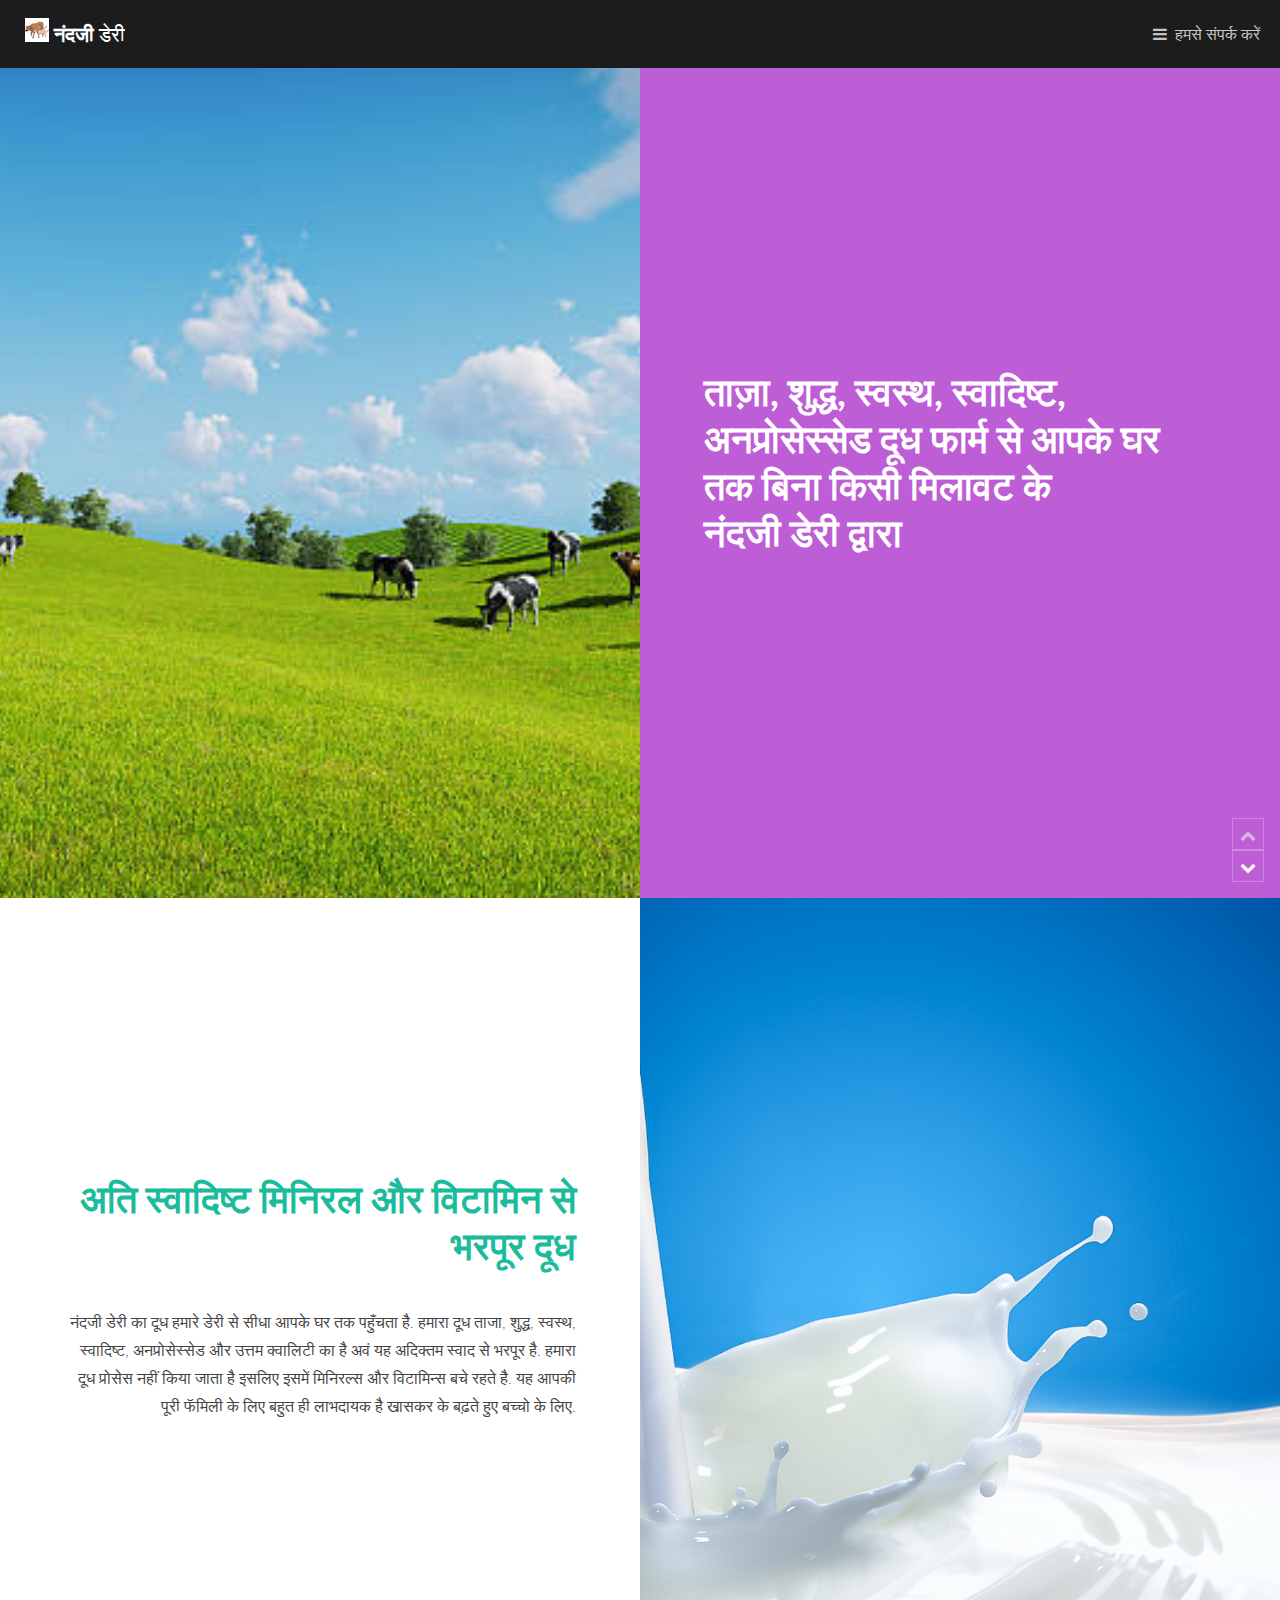
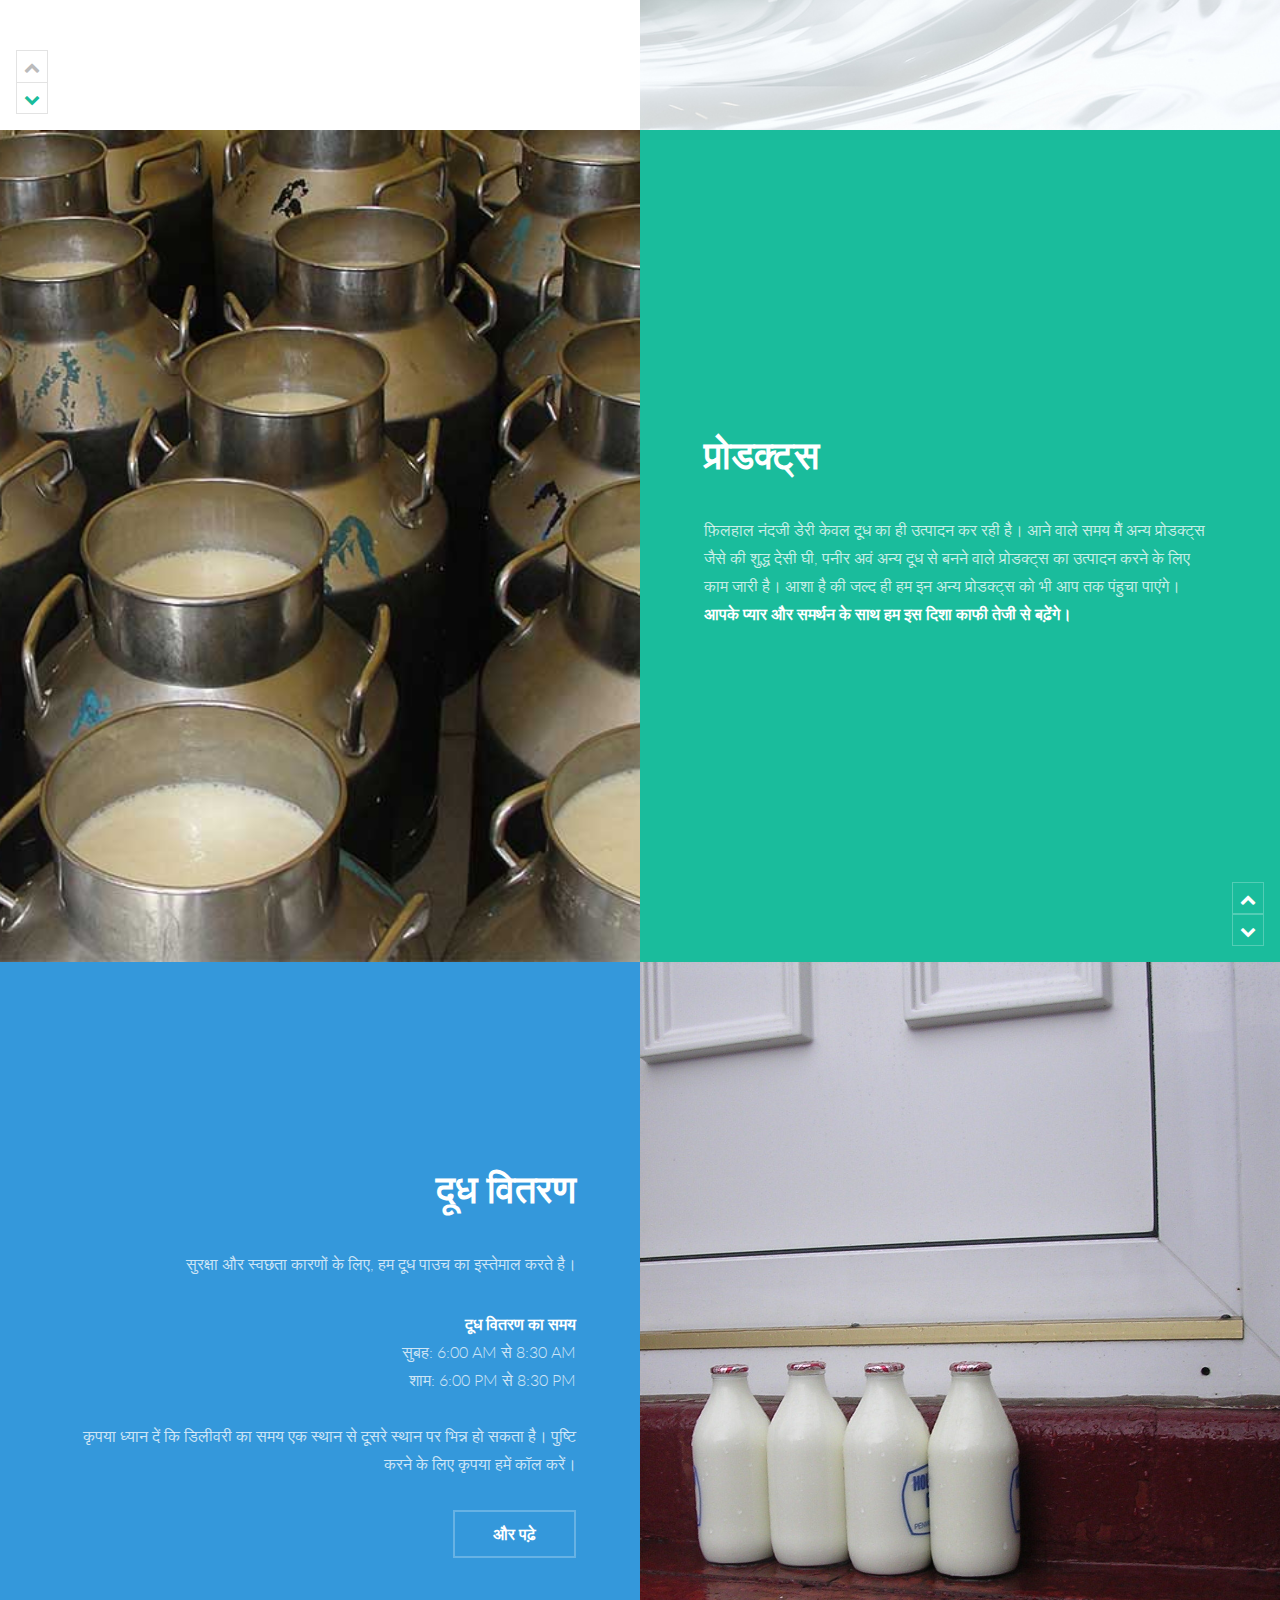
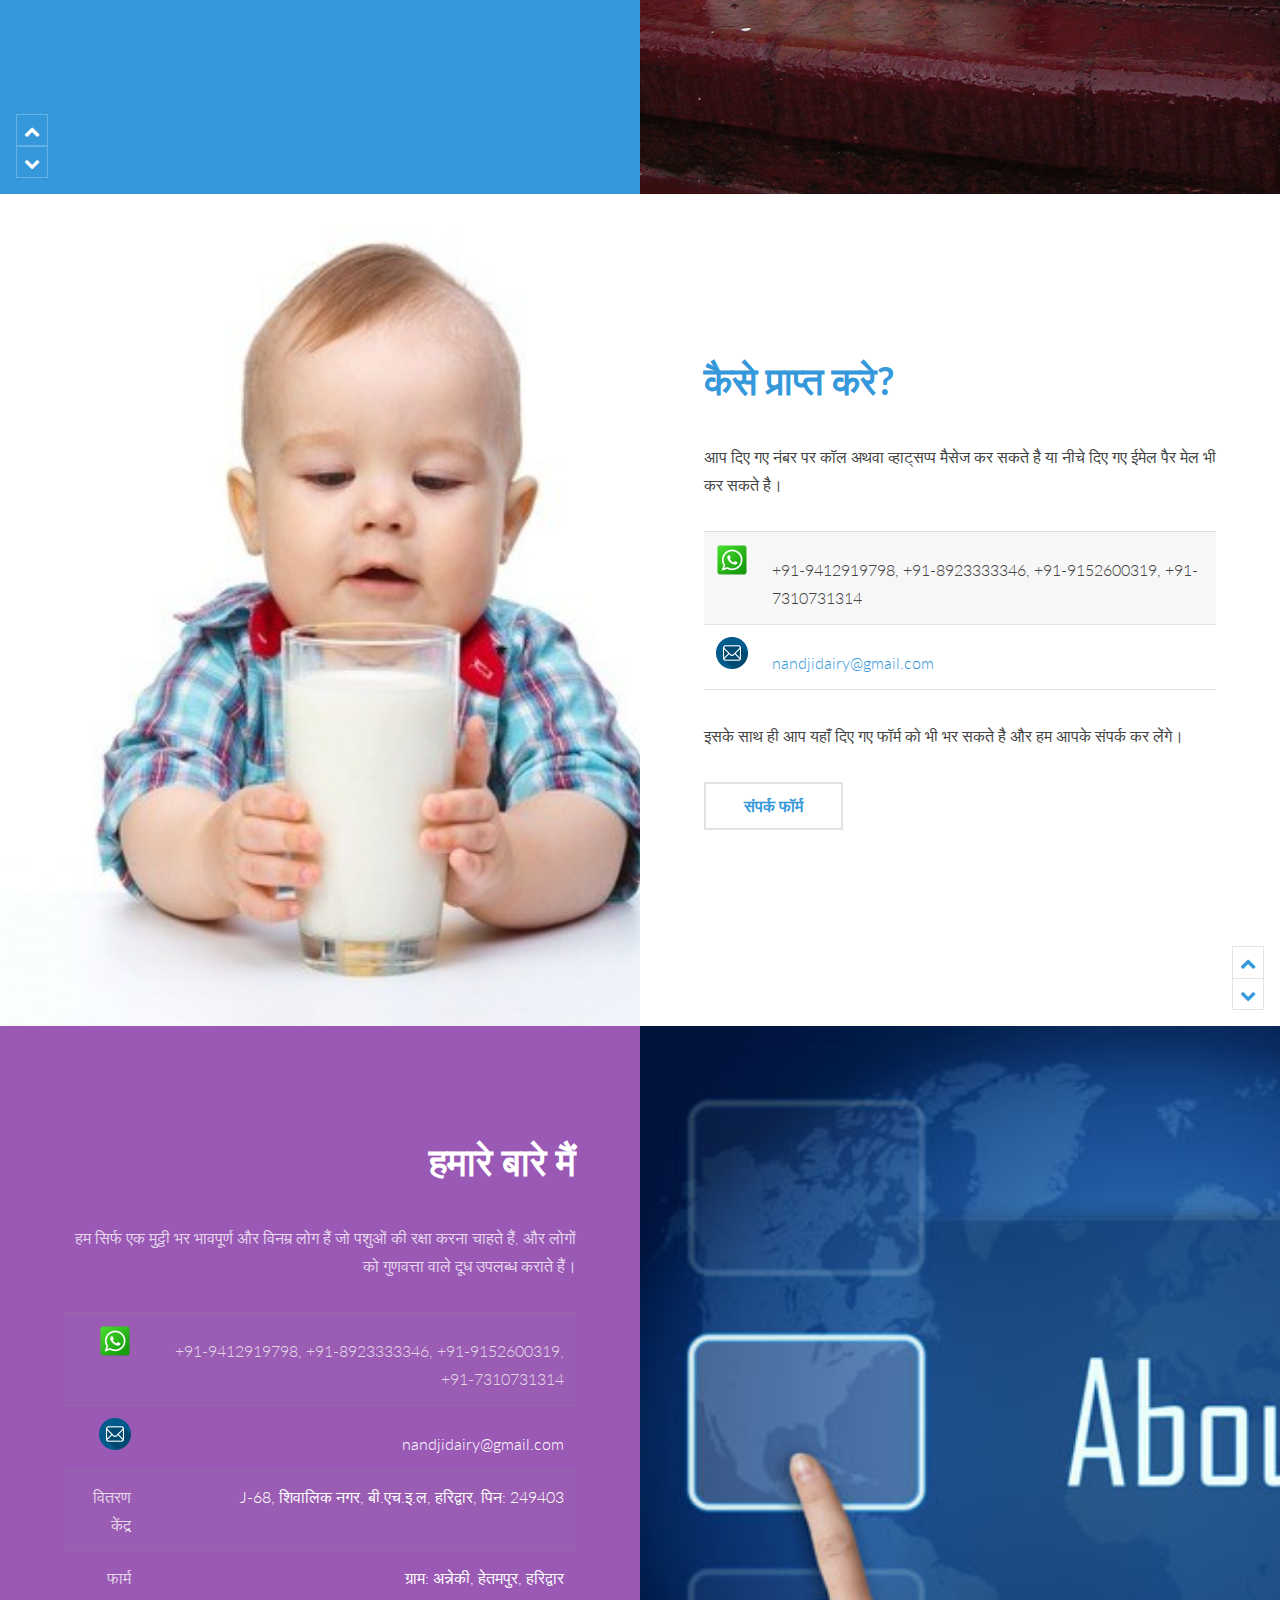
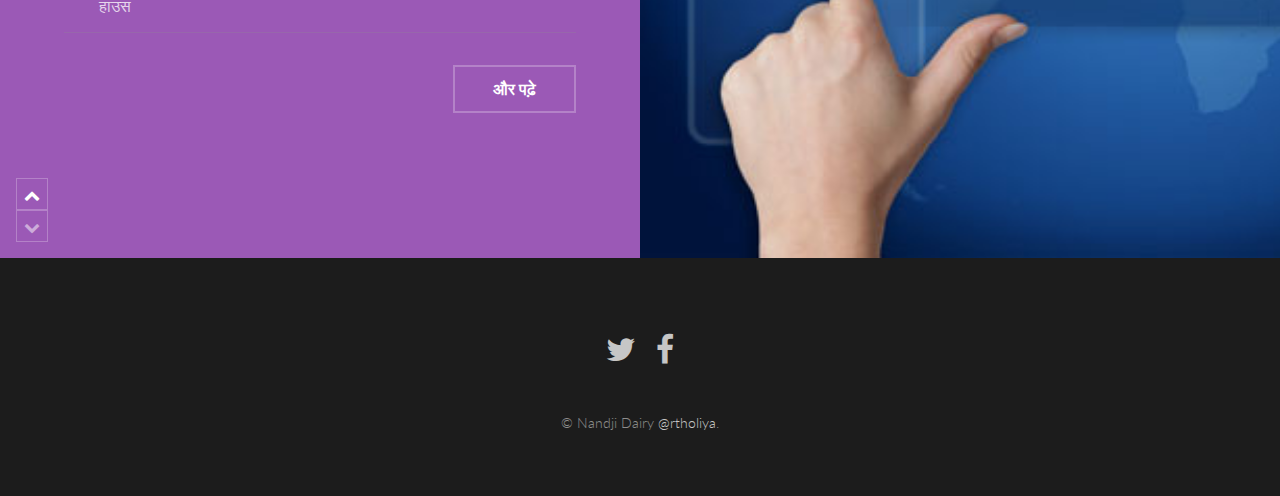
<file: index.html>
<!DOCTYPE HTML>
<!--
	Binary by TEMPLATED
	templated.co @templatedco
	Released for free under the Creative Commons Attribution 3.0 license (templated.co/license)
-->
<html>
	<head>
		<title>नंदजी डेरी-फार्म का ताजा दूध</title>
		<meta charset="utf-8" />
		<meta name="viewport" content="width=device-width, initial-scale=1" />
		<link rel="stylesheet" href="assets/css/main.css" />
	</head>
	<body>

		<!-- Header -->
			<header id="header">
				<a href="index.html" class="logo" style="font-size:14"><img src="assets/img/cow.png"/> <strong>नंदजी</strong> डेरी</a>
				<nav>
					<a href="#menu">हमसे संपर्क करें</a>
				</nav>
			</header>

		<!-- Nav -->
			<nav id="menu">
				<ul class="links">
					<li><a href="#">+91-9412919798</a></li>
					<li><a href="#">+91-8923333346</a></li>
					<li><a href="#">+91-9152600319</a></li>
					<li><a href="#">+91-7310731314</a></li>
					<li><a href="mailto:nandjidairy@gmail.com">nandjidairy@gmail.com</a></li>
					<li><a href="https://docs.google.com/forms/d/e/1FAIpQLSd9mFpi_-ZyI8VHGnpvnk8BvbgY-4jTZVz9uBGqi1oqZraqGQ/viewform?usp=sf_link">Registration form</a></li>
				</ul>
			</nav>

		<!-- Banner -->
			<!-- <section id="banner">
				<div class="inner">
					<h1>ताज़ा, शुद्ध, स्वस्थ, स्वादिष्ट, अनप्रोसेस्सेड दूध फार्म से आपके घर तक बिना किसी मिलावट के<br/>
					<a href="index.html" class="style1"> <strong>नंदजी डेरी </strong></a>द्वारा</h1>
					<ul class="actions">
						<li><a href="#one" class="button alt scrolly big">आगे बढे</a></li>
					</ul>
				</div>
			</section> -->

			<article id="zero" class="post invert style1 alt">
				<div class="image">
					<img src="images/cows.jpg" alt="" data-position="75% center" />
				</div>
				<div class="content" style="background-color:#BE5ED6">
					<div class="inner" style="color:white">
						<h1>ताज़ा, शुद्ध, स्वस्थ, स्वादिष्ट, अनप्रोसेस्सेड दूध फार्म से आपके घर तक बिना किसी मिलावट के<br/>
						<a href="index.html" class="style1"> <strong>नंदजी डेरी </strong></a>द्वारा</h1>

					</div>
					<div class="postnav">
						<a href="#one" class="prev disabled"><span class="icon fa-chevron-up"></span></a>
						<a href="#one" class="scrolly next"><span class="icon fa-chevron-down"></span></a>
					</div>
				</div>
			</article>




		<!-- One -->
			<article id="one" class="post style1">
				<div class="image">
					<img src="images/milk.jpg" alt="" data-position="75% center" />
				</div>
				<div class="content">
					<div class="inner">
						<header>
							<h2 class="info">अति स्वादिष्ट मिनिरल और विटामिन से भरपूर दूध</h2>
						</header>
						<p>नंदजी डेरी का दूध हमारे डेरी से सीधा आपके घर तक पहुँचता है. हमारा दूध ताजा, शुद्ध, स्वस्थ, स्वादिष्ट, अनप्रोसेस्सेड और उत्तम क्वालिटी का है अवं यह अदिक्तम स्वाद से भरपूर है. हमारा दूध प्रोसेस नहीं किया जाता है इसलिए इसमें मिनिरल्स और विटामिन्स बचे रहते है. यह आपकी पूरी फॅमिली के लिए बहुत ही लाभदायक है खासकर के बढ़ते हुए बच्चो के लिए.</p>

					</div>
					<div class="postnav">
						<a href="#zero" class="prev disabled"><span class="icon fa-chevron-up"></span></a>
						<a href="#two" class="scrolly next"><span class="icon fa-chevron-down"></span></a>
					</div>
				</div>
			</article>

				<article id="two" class="post invert style1 alt">
					<div class="image">
						<img src="images/milkcontainers.jpg" alt="" data-position="80% center" />
					</div>
					<div class="content">
						<div class="inner">
							<header>
								<h2><a href="generic.html">प्रोडक्ट्स</a></h2>
							</header>
							<p>फ़िलहाल नंदजी डेरी केवल दूध का ही उत्पादन कर रही है। आने वाले समय मैं अन्य प्रोडक्ट्स जैसे की शुद्ध देसी घी, पनीर अवं अन्य दूध से बनने वाले प्रोडक्ट्स का उत्पादन करने के लिए काम जारी है।  आशा है की जल्द ही हम इन अन्य प्रोडक्ट्स को भी आप तक पंहुचा पाएंगे।
							<strong>आपके प्यार और समर्थन के साथ हम इस दिशा काफी तेजी से बढ़ेंगे।</strong></p>
							<!-- <ul class="actions">
								<li><a href="generic.html" class="button alt">और पढ़े</a></li>
							</ul> -->
						</div>
						<div class="postnav">
							<a href="#one" class="scrolly prev"><span class="icon fa-chevron-up"></span></a>
							<a href="#three" class="scrolly next"><span class="icon fa-chevron-down"></span></a>
						</div>
					</div>
				</article>

				<article id="three" class="post invert style2">
					<div class="image">
						<img src="images/milkdeliverydoor.jpg" alt="" data-position="60% center" />
					</div>
					<div class="content">
						<div class="inner">
							<header>
								<h2><a href="milkdelivery.html">दूध वितरण</a></h2>
							</header>
							<p>सुरक्षा और स्वछता कारणों के लिए, हम दूध पाउच का इस्तेमाल करते है।</p>
							<!--img src="images/deliverytime.png"/-->
							<b>दूध वितरण का समय</b></b><br>
							सुबह: 6:00 AM से 8:30 AM<br>
                                                        शाम: 6:00 PM से 8:30 PM<br>

							<br>
							<p>कृपया ध्यान दें कि डिलीवरी का समय एक स्थान से दूसरे स्थान पर भिन्न हो सकता है। पुष्टि करने के लिए कृपया हमें कॉल करें।</p>
							<ul class="actions">
								<li><a href="milkdelivery.html" class="button alt">और पढ़े</a></li>
							</ul>
						</div>
						<div class="postnav">
							<a href="#two" class="scrolly prev"><span class="icon fa-chevron-up"></span></a>
							<a href="#four" class="scrolly next"><span class="icon fa-chevron-down"></span></a>
						</div>
					</div>
				</article>
			<!-- Five -->
				<article id="four" class="post style2 alt">
					<div class="image">
						<img src="images/getit.jpg" alt="" data-position="5% center" />
					</div>
					<div class="content">
						<div class="inner">
							<header>
								<h2><a href="getit.html">कैसे प्राप्त करे?</a></h2>
							</header>
							<p>आप दिए गए नंबर पर कॉल अथवा व्हाट्सप्प मैसेज कर सकते है या नीचे दिए गए ईमेल पैर मेल भी कर सकते है।
								<table>
									<tr>
										<td><img src="images/whatsapp.png"/></td>
										<td style="margin-bottom:10px">+91-9412919798, +91-8923333346, +91-9152600319, +91-7310731314</td>
									</tr>
									<tr>
										<td><img src="images/mail.png"/></td>
										<td><a href="mailto:nandjidairy@gmail.com">nandjidairy@gmail.com</a></td>
									</tr>
								</table>

								इसके साथ ही आप यहाँ दिए गए फॉर्म को भी भर सकते है और हम आपके संपर्क कर लेंगे।  </p>
							<ul class="actions">
								<li><a href="getit.html" class="button alt">संपर्क फॉर्म</a></li>
							</ul>
						</div>
						<div class="postnav">
							<a href="#three" class="scrolly prev"><span class="icon fa-chevron-up"></span></a>
							<a href="#five" class="scrolly next"><span class="icon fa-chevron-down"></span></a>
						</div>
					</div>
				</article>

			<!-- Two -->
				<article id="five" class="post invert style3">
					<div class="image">
						<img src="images/about.jpg" alt="" data-position="10% center" />
					</div>
					<div class="content">
						<div class="inner">
							<header>
								<h2><a href="team.html">हमारे बारे मैं</a></h2>
							</header>
							<p>हम सिर्फ एक मुट्ठी भर भावपूर्ण और विनम्र लोग हैं जो पशुओं की रक्षा करना चाहते हैं, और लोगों को गुणवत्ता वाले दूध उपलब्ध कराते हैं।</p>
							<table>
								<tr>
									<td><img src="images/whatsapp.png"/></td>
									<td style="margin-bottom:10px">+91-9412919798, +91-8923333346, +91-9152600319, +91-7310731314</td>
								</tr>
								<tr>
									<td><img src="images/mail.png"/></td>
									<td><a href="mailto:nandjidairy@gmail.com">nandjidairy@gmail.com</a></td>
								</tr>
								<tr>
									<td>वितरण केंद्र</td>
									<td><a href="https://www.google.co.in/maps/place/29%C2%B056'05.9%22N+78%C2%B004'01.7%22E/@29.9349642,78.0665918,153m/data=!3m2!1e3!4b1!4m5!3m4!1s0x0:0x0!8m2!3d29.934963!4d78.067139">J-68, शिवालिक नगर, बी.एच.इ.ल, हरिद्वार, पिन: 249403</a></td>
								</tr>
								<tr>
									<td>फार्म हाउस</td>
									<td><a href="https://www.google.co.in/maps/place/Anneki,+Uttarakhand+249402/@29.9722265,78.0230379,18.71z/data=!4m5!3m4!1s0x390949ff51f2d33b:0xac1325a08a1e0086!8m2!3d29.9725764!4d78.0216792">ग्राम: अन्नेकी, हेतमपुर, हरिद्वार</a></td>
								</tr>
							</table>

							<ul class="actions">
								<li><a href="team.html" class="button alt">और पढ़े</a></li>

							</ul>
						</div>
						<div class="postnav">
							<a href="#one" class="scrolly prev"><span class="icon fa-chevron-up"></span></a>
							<a href="#" class="scrolly next disabled"><span class="icon fa-chevron-down"></span></a>
						</div>
					</div>
				</article>
		<!-- Footer -->
			<footer id="footer">
				<ul class="icons">
					<li><a href="https://www.facebook.com/nandjidairy" target="_blank" class="icon fa-twitter"><span class="label">Twitter</span></a></li>
					<li><a href="https://www.facebook.com/nandjidairy" target="_blank" class="icon fa-facebook"><span class="label">Facebook</span></a></li>
				</ul>
				<div class="copyright">
					&copy; Nandji Dairy <a href="http://nandjidairy.ga">@rtholiya</a>.
				</div>
			</footer>

		<!-- Scripts -->
			<script src="assets/js/jquery.min.js"></script>
			<script src="assets/js/jquery.scrolly.min.js"></script>
			<script src="assets/js/skel.min.js"></script>
			<script src="assets/js/util.js"></script>
			<script src="assets/js/main.js"></script>

	</body>
</html>
</file>
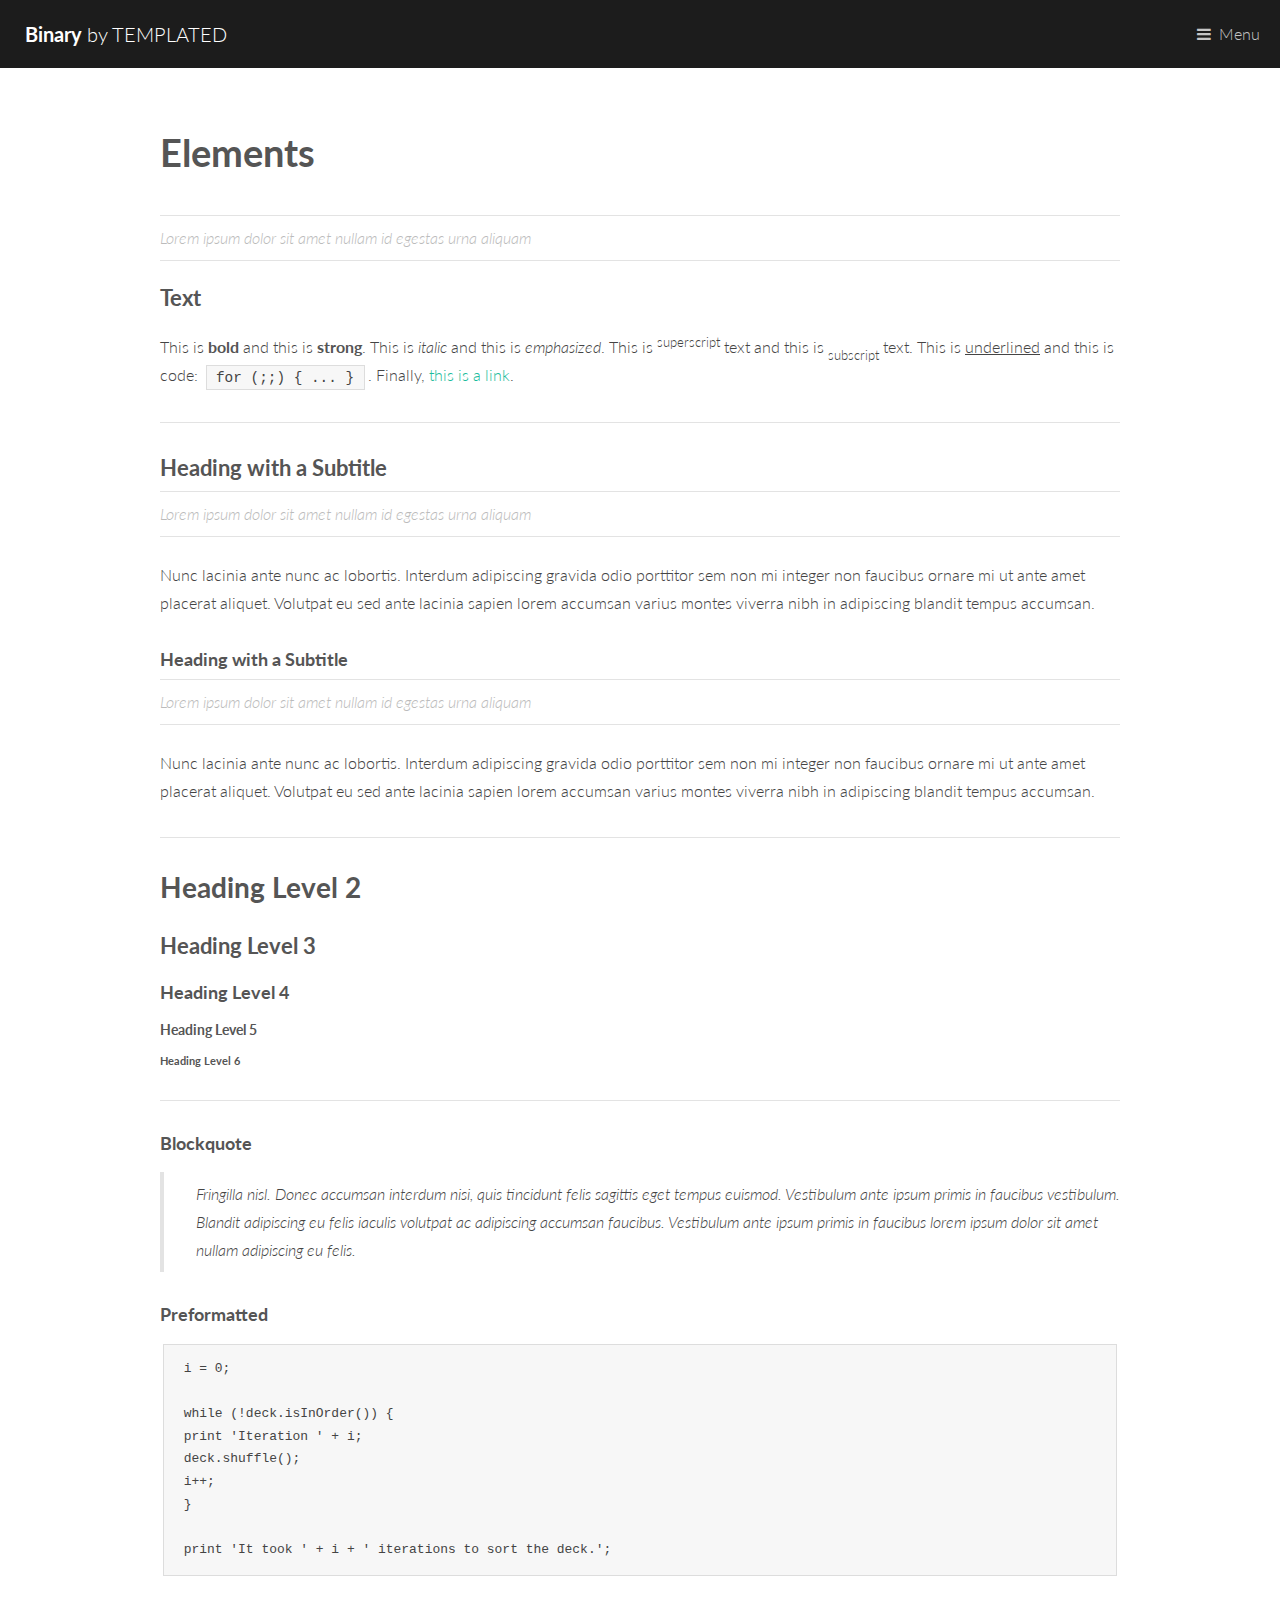
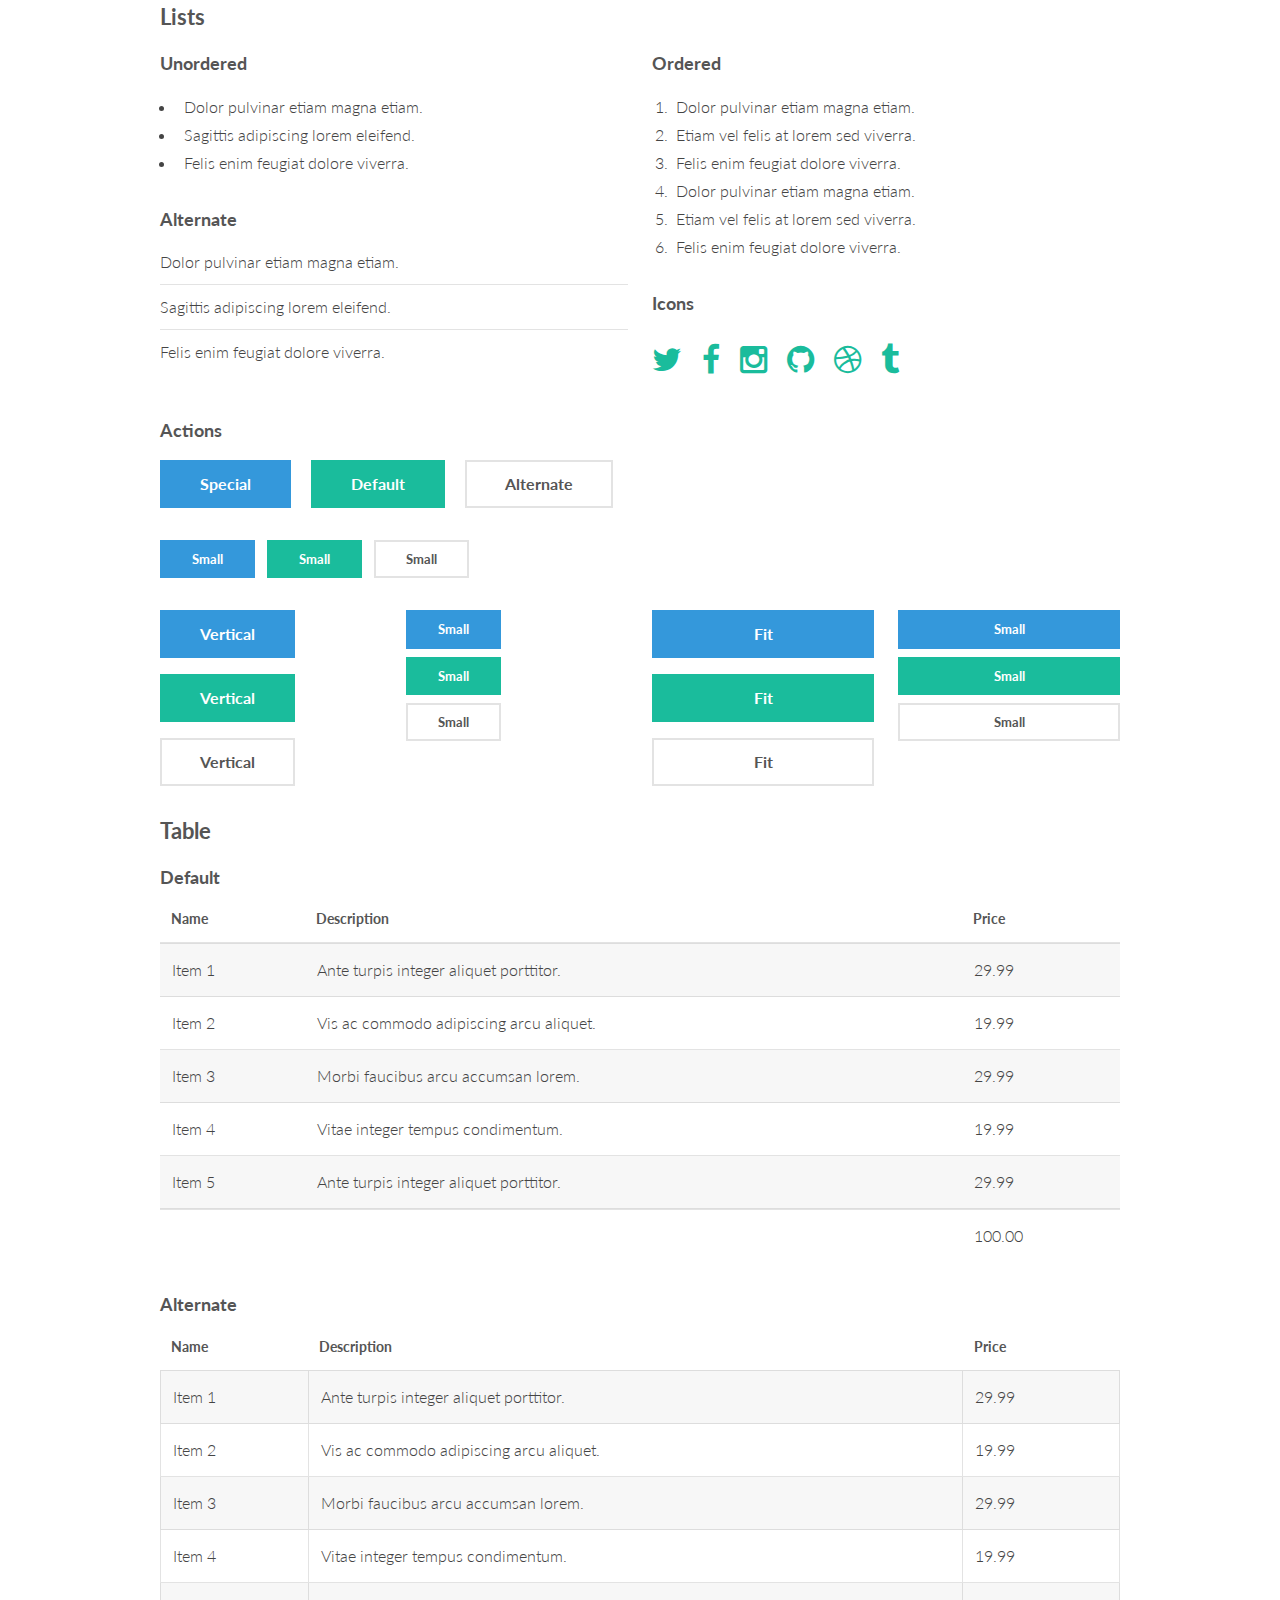
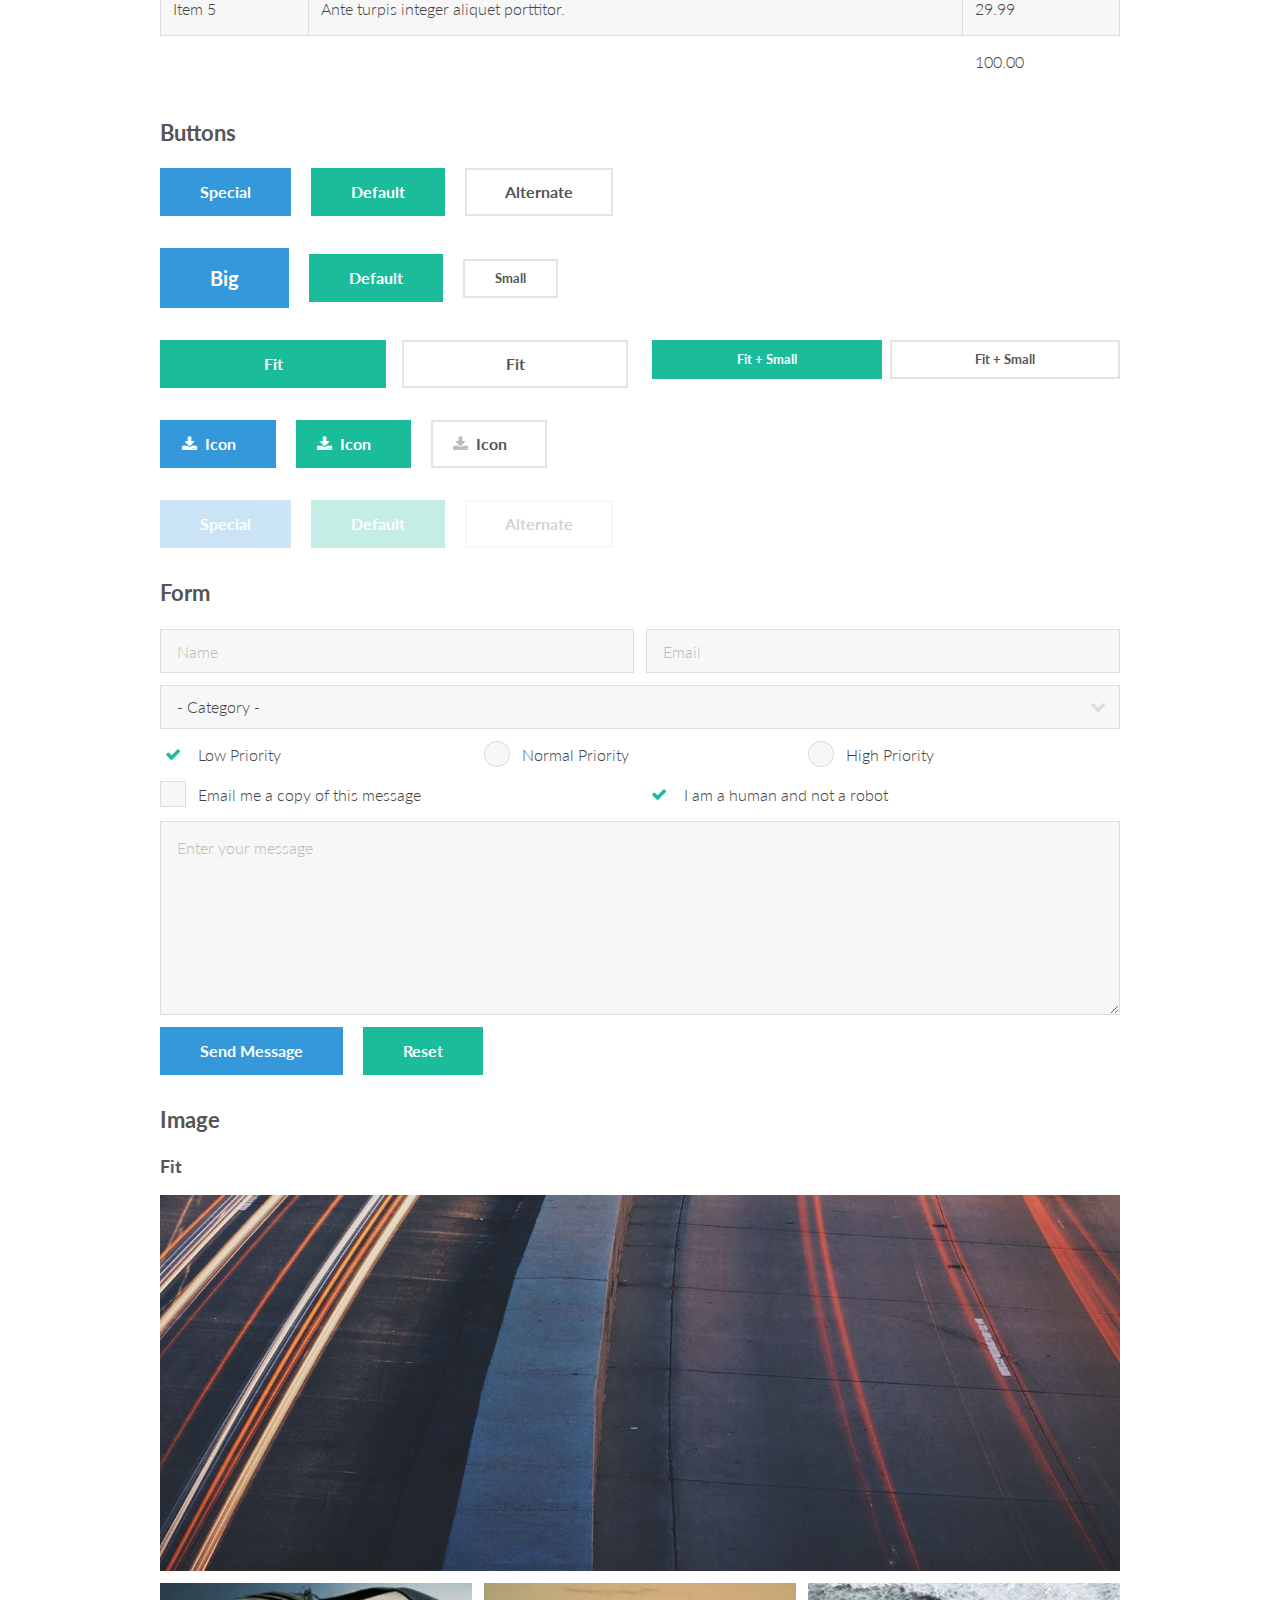
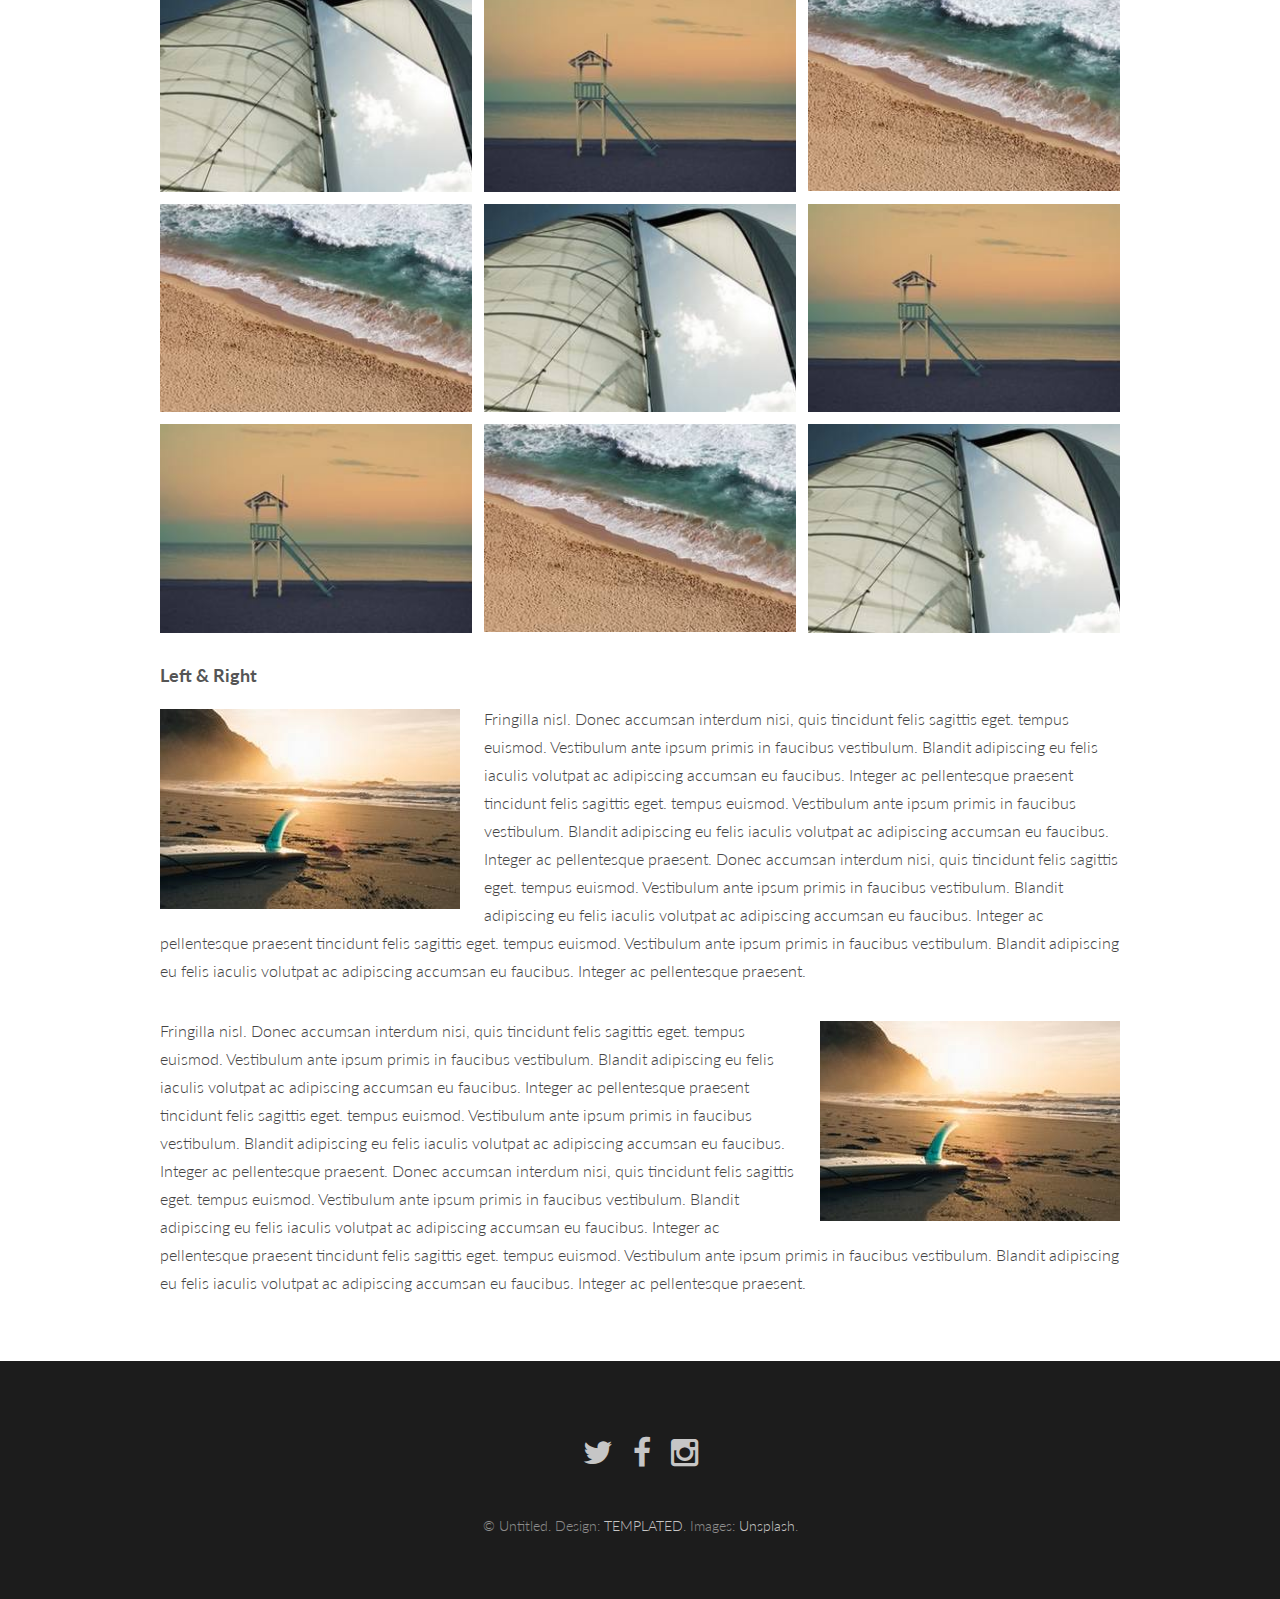
<file: elements.html>
<!DOCTYPE HTML>
<!--
	Binary by TEMPLATED
	templated.co @templatedco
	Released for free under the Creative Commons Attribution 3.0 license (templated.co/license)
-->
<html>
	<head>
		<title>Elements - Binary by TEMPLATED</title>
		<meta charset="utf-8" />
		<meta name="viewport" content="width=device-width, initial-scale=1" />
		<link rel="stylesheet" href="assets/css/main.css" />
	</head>
	<body>

		<!-- Header -->
			<header id="header">
				<a href="index.html" class="logo"><strong>Binary</strong> by TEMPLATED</a>
				<nav>
					<a href="#menu">Menu</a>
				</nav>
			</header>

		<!-- Nav -->
			<nav id="menu">
				<ul class="links">
					<li><a href="index.html">Home</a></li>
					<li><a href="generic.html">Generic</a></li>
					<li><a href="elements.html">Elements</a></li>
				</ul>
			</nav>

		<!-- Main -->
			<section id="main">
				<div class="inner">
					<header class="major special">
						<h1>Elements</h1>
						<p>Lorem ipsum dolor sit amet nullam id egestas urna aliquam</p>
					</header>

					<!-- Text -->
						<section>
							<h3>Text</h3>
							<p>This is <b>bold</b> and this is <strong>strong</strong>. This is <i>italic</i> and this is <em>emphasized</em>.
							This is <sup>superscript</sup> text and this is <sub>subscript</sub> text.
							This is <u>underlined</u> and this is code: <code>for (;;) { ... }</code>. Finally, <a href="#">this is a link</a>.</p>

							<hr />

							<header>
								<h3>Heading with a Subtitle</h3>
								<p>Lorem ipsum dolor sit amet nullam id egestas urna aliquam</p>
							</header>
							<p>Nunc lacinia ante nunc ac lobortis. Interdum adipiscing gravida odio porttitor sem non mi integer non faucibus ornare mi ut ante amet placerat aliquet. Volutpat eu sed ante lacinia sapien lorem accumsan varius montes viverra nibh in adipiscing blandit tempus accumsan.</p>
							<header>
								<h4>Heading with a Subtitle</h4>
								<p>Lorem ipsum dolor sit amet nullam id egestas urna aliquam</p>
							</header>
							<p>Nunc lacinia ante nunc ac lobortis. Interdum adipiscing gravida odio porttitor sem non mi integer non faucibus ornare mi ut ante amet placerat aliquet. Volutpat eu sed ante lacinia sapien lorem accumsan varius montes viverra nibh in adipiscing blandit tempus accumsan.</p>

							<hr />

							<h2>Heading Level 2</h2>
							<h3>Heading Level 3</h3>
							<h4>Heading Level 4</h4>
							<h5>Heading Level 5</h5>
							<h6>Heading Level 6</h6>

							<hr />

							<h4>Blockquote</h4>
							<blockquote>Fringilla nisl. Donec accumsan interdum nisi, quis tincidunt felis sagittis eget tempus euismod. Vestibulum ante ipsum primis in faucibus vestibulum. Blandit adipiscing eu felis iaculis volutpat ac adipiscing accumsan faucibus. Vestibulum ante ipsum primis in faucibus lorem ipsum dolor sit amet nullam adipiscing eu felis.</blockquote>

							<h4>Preformatted</h4>
							<pre><code>i = 0;

while (!deck.isInOrder()) {
print 'Iteration ' + i;
deck.shuffle();
i++;
}

print 'It took ' + i + ' iterations to sort the deck.';</code></pre>
						</section>

					<!-- Lists -->
						<section>
							<h3>Lists</h3>
							<div class="row">
								<div class="6u 12u$(xsmall)">

									<h4>Unordered</h4>
									<ul>
										<li>Dolor pulvinar etiam magna etiam.</li>
										<li>Sagittis adipiscing lorem eleifend.</li>
										<li>Felis enim feugiat dolore viverra.</li>
									</ul>

									<h4>Alternate</h4>
									<ul class="alt">
										<li>Dolor pulvinar etiam magna etiam.</li>
										<li>Sagittis adipiscing lorem eleifend.</li>
										<li>Felis enim feugiat dolore viverra.</li>
									</ul>

								</div>
								<div class="6u$ 12u$(xsmall)">

									<h4>Ordered</h4>
									<ol>
										<li>Dolor pulvinar etiam magna etiam.</li>
										<li>Etiam vel felis at lorem sed viverra.</li>
										<li>Felis enim feugiat dolore viverra.</li>
										<li>Dolor pulvinar etiam magna etiam.</li>
										<li>Etiam vel felis at lorem sed viverra.</li>
										<li>Felis enim feugiat dolore viverra.</li>
									</ol>

									<h4>Icons</h4>
									<ul class="icons">
										<li><a href="#" class="icon fa-twitter"><span class="label">Twitter</span></a></li>
										<li><a href="#" class="icon fa-facebook"><span class="label">Facebook</span></a></li>
										<li><a href="#" class="icon fa-instagram"><span class="label">Instagram</span></a></li>
										<li><a href="#" class="icon fa-github"><span class="label">Github</span></a></li>
										<li><a href="#" class="icon fa-dribbble"><span class="label">Dribbble</span></a></li>
										<li><a href="#" class="icon fa-tumblr"><span class="label">Tumblr</span></a></li>
									</ul>

								</div>
							</div>

							<h4>Actions</h4>
							<ul class="actions">
								<li><a href="#" class="button special">Special</a></li>
								<li><a href="#" class="button">Default</a></li>
								<li><a href="#" class="button alt">Alternate</a></li>
							</ul>
							<ul class="actions small">
								<li><a href="#" class="button special small">Small</a></li>
								<li><a href="#" class="button small">Small</a></li>
								<li><a href="#" class="button alt small">Small</a></li>
							</ul>
							<div class="row">
								<div class="3u 6u(small) 12u$(xsmall)">
									<ul class="actions vertical">
										<li><a href="#" class="button special">Vertical</a></li>
										<li><a href="#" class="button">Vertical</a></li>
										<li><a href="#" class="button alt">Vertical</a></li>
									</ul>
								</div>
								<div class="3u 6u$(small) 12u$(xsmall)">
									<ul class="actions vertical small">
										<li><a href="#" class="button special small">Small</a></li>
										<li><a href="#" class="button small">Small</a></li>
										<li><a href="#" class="button alt small">Small</a></li>
									</ul>
								</div>
								<div class="3u 6u(small) 12u$(xsmall)">
									<ul class="actions vertical">
										<li><a href="#" class="button special fit">Fit</a></li>
										<li><a href="#" class="button fit">Fit</a></li>
										<li><a href="#" class="button alt fit">Fit</a></li>
									</ul>
								</div>
								<div class="3u$ 6u$(small) 12u$(xsmall)">
									<ul class="actions vertical small">
										<li><a href="#" class="button special small fit">Small</a></li>
										<li><a href="#" class="button small fit">Small</a></li>
										<li><a href="#" class="button alt small fit">Small</a></li>
									</ul>
								</div>
							</div>
						</section>

					<!-- Table -->
						<section>
							<h3>Table</h3>
							<h4>Default</h4>
							<div class="table-wrapper">
								<table>
									<thead>
										<tr>
											<th>Name</th>
											<th>Description</th>
											<th>Price</th>
										</tr>
									</thead>
									<tbody>
										<tr>
											<td>Item 1</td>
											<td>Ante turpis integer aliquet porttitor.</td>
											<td>29.99</td>
										</tr>
										<tr>
											<td>Item 2</td>
											<td>Vis ac commodo adipiscing arcu aliquet.</td>
											<td>19.99</td>
										</tr>
										<tr>
											<td>Item 3</td>
											<td> Morbi faucibus arcu accumsan lorem.</td>
											<td>29.99</td>
										</tr>
										<tr>
											<td>Item 4</td>
											<td>Vitae integer tempus condimentum.</td>
											<td>19.99</td>
										</tr>
										<tr>
											<td>Item 5</td>
											<td>Ante turpis integer aliquet porttitor.</td>
											<td>29.99</td>
										</tr>
									</tbody>
									<tfoot>
										<tr>
											<td colspan="2"></td>
											<td>100.00</td>
										</tr>
									</tfoot>
								</table>
							</div>
							<h4>Alternate</h4>
							<div class="table-wrapper">
								<table class="alt">
									<thead>
										<tr>
											<th>Name</th>
											<th>Description</th>
											<th>Price</th>
										</tr>
									</thead>
									<tbody>
										<tr>
											<td>Item 1</td>
											<td>Ante turpis integer aliquet porttitor.</td>
											<td>29.99</td>
										</tr>
										<tr>
											<td>Item 2</td>
											<td>Vis ac commodo adipiscing arcu aliquet.</td>
											<td>19.99</td>
										</tr>
										<tr>
											<td>Item 3</td>
											<td> Morbi faucibus arcu accumsan lorem.</td>
											<td>29.99</td>
										</tr>
										<tr>
											<td>Item 4</td>
											<td>Vitae integer tempus condimentum.</td>
											<td>19.99</td>
										</tr>
										<tr>
											<td>Item 5</td>
											<td>Ante turpis integer aliquet porttitor.</td>
											<td>29.99</td>
										</tr>
									</tbody>
									<tfoot>
										<tr>
											<td colspan="2"></td>
											<td>100.00</td>
										</tr>
									</tfoot>
								</table>
							</div>
						</section>

					<!-- Buttons -->
						<section>
							<h3>Buttons</h3>
							<ul class="actions">
								<li><a href="#" class="button special">Special</a></li>
								<li><a href="#" class="button">Default</a></li>
								<li><a href="#" class="button alt">Alternate</a></li>
							</ul>
							<ul class="actions">
								<li><a href="#" class="button special big">Big</a></li>
								<li><a href="#" class="button">Default</a></li>
								<li><a href="#" class="button alt small">Small</a></li>
							</ul>
							<div class="row">
								<div class="6u 12u$(xsmall)">
									<ul class="actions fit">
										<li><a href="#" class="button fit">Fit</a></li>
										<li><a href="#" class="button alt fit">Fit</a></li>
									</ul>
								</div>
								<div class="6u$ 12u$(xsmall)">
									<ul class="actions fit small">
										<li><a href="#" class="button fit small">Fit + Small</a></li>
										<li><a href="#" class="button alt fit small">Fit + Small</a></li>
									</ul>
								</div>
							</div>
							<ul class="actions">
								<li><a href="#" class="button special icon fa-download">Icon</a></li>
								<li><a href="#" class="button icon fa-download">Icon</a></li>
								<li><a href="#" class="button alt icon fa-download">Icon</a></li>
							</ul>
							<ul class="actions">
								<li><span class="button special disabled">Special</span></li>
								<li><span class="button disabled">Default</span></li>
								<li><span class="button alt disabled">Alternate</span></li>
							</ul>
						</section>

					<!-- Form -->
						<section>
							<h3>Form</h3>
							<form method="post" action="#">
								<div class="row uniform 50%">
									<div class="6u 12u$(xsmall)">
										<input type="text" name="name" id="name" value="" placeholder="Name" />
									</div>
									<div class="6u$ 12u$(xsmall)">
										<input type="email" name="email" id="email" value="" placeholder="Email" />
									</div>
									<div class="12u$">
										<div class="select-wrapper">
											<select name="category" id="category">
												<option value="">- Category -</option>
												<option value="1">Manufacturing</option>
												<option value="1">Shipping</option>
												<option value="1">Administration</option>
												<option value="1">Human Resources</option>
											</select>
										</div>
									</div>
									<div class="4u 12u$(xsmall)">
										<input type="radio" id="priority-low" name="priority" checked>
										<label for="priority-low">Low Priority</label>
									</div>
									<div class="4u 12u$(xsmall)">
										<input type="radio" id="priority-normal" name="priority">
										<label for="priority-normal">Normal Priority</label>
									</div>
									<div class="4u$ 12u$(xsmall)">
										<input type="radio" id="priority-high" name="priority">
										<label for="priority-high">High Priority</label>
									</div>
									<div class="6u 12u$(small)">
										<input type="checkbox" id="copy" name="copy">
										<label for="copy">Email me a copy of this message</label>
									</div>
									<div class="6u$ 12u$(small)">
										<input type="checkbox" id="human" name="human" checked>
										<label for="human">I am a human and not a robot</label>
									</div>
									<div class="12u$">
										<textarea name="message" id="message" placeholder="Enter your message" rows="6"></textarea>
									</div>
									<div class="12u$">
										<ul class="actions">
											<li><input type="submit" value="Send Message" class="special" /></li>
											<li><input type="reset" value="Reset" /></li>
										</ul>
									</div>
								</div>
							</form>
						</section>

					<!-- Image -->
						<section>
							<h3>Image</h3>
							<h4>Fit</h4>
							<div class="box alt">
								<div class="row 50% uniform">
									<div class="12u$"><span class="image fit"><img src="images/pic11.jpg" alt="" /></span></div>
									<div class="4u"><span class="image fit"><img src="images/pic03.jpg" alt="" /></span></div>
									<div class="4u"><span class="image fit"><img src="images/pic04.jpg" alt="" /></span></div>
									<div class="4u$"><span class="image fit"><img src="images/pic05.jpg" alt="" /></span></div>
									<div class="4u"><span class="image fit"><img src="images/pic05.jpg" alt="" /></span></div>
									<div class="4u"><span class="image fit"><img src="images/pic03.jpg" alt="" /></span></div>
									<div class="4u$"><span class="image fit"><img src="images/pic04.jpg" alt="" /></span></div>
									<div class="4u"><span class="image fit"><img src="images/pic04.jpg" alt="" /></span></div>
									<div class="4u"><span class="image fit"><img src="images/pic05.jpg" alt="" /></span></div>
									<div class="4u$"><span class="image fit"><img src="images/pic03.jpg" alt="" /></span></div>
								</div>
							</div>

							<h4>Left &amp; Right</h4>
							<p><span class="image left"><img src="images/pic06.jpg" alt="" /></span>Fringilla nisl. Donec accumsan interdum nisi, quis tincidunt felis sagittis eget. tempus euismod. Vestibulum ante ipsum primis in faucibus vestibulum. Blandit adipiscing eu felis iaculis volutpat ac adipiscing accumsan eu faucibus. Integer ac pellentesque praesent tincidunt felis sagittis eget. tempus euismod. Vestibulum ante ipsum primis in faucibus vestibulum. Blandit adipiscing eu felis iaculis volutpat ac adipiscing accumsan eu faucibus. Integer ac pellentesque praesent. Donec accumsan interdum nisi, quis tincidunt felis sagittis eget. tempus euismod. Vestibulum ante ipsum primis in faucibus vestibulum. Blandit adipiscing eu felis iaculis volutpat ac adipiscing accumsan eu faucibus. Integer ac pellentesque praesent tincidunt felis sagittis eget. tempus euismod. Vestibulum ante ipsum primis in faucibus vestibulum. Blandit adipiscing eu felis iaculis volutpat ac adipiscing accumsan eu faucibus. Integer ac pellentesque praesent.</p>
							<p><span class="image right"><img src="images/pic06.jpg" alt="" /></span>Fringilla nisl. Donec accumsan interdum nisi, quis tincidunt felis sagittis eget. tempus euismod. Vestibulum ante ipsum primis in faucibus vestibulum. Blandit adipiscing eu felis iaculis volutpat ac adipiscing accumsan eu faucibus. Integer ac pellentesque praesent tincidunt felis sagittis eget. tempus euismod. Vestibulum ante ipsum primis in faucibus vestibulum. Blandit adipiscing eu felis iaculis volutpat ac adipiscing accumsan eu faucibus. Integer ac pellentesque praesent. Donec accumsan interdum nisi, quis tincidunt felis sagittis eget. tempus euismod. Vestibulum ante ipsum primis in faucibus vestibulum. Blandit adipiscing eu felis iaculis volutpat ac adipiscing accumsan eu faucibus. Integer ac pellentesque praesent tincidunt felis sagittis eget. tempus euismod. Vestibulum ante ipsum primis in faucibus vestibulum. Blandit adipiscing eu felis iaculis volutpat ac adipiscing accumsan eu faucibus. Integer ac pellentesque praesent.</p>
						</section>

				</div>
			</section>

		<!-- Footer -->
			<footer id="footer">
				<ul class="icons">
					<li><a href="#" class="icon fa-twitter"><span class="label">Twitter</span></a></li>
					<li><a href="#" class="icon fa-facebook"><span class="label">Facebook</span></a></li>
					<li><a href="#" class="icon fa-instagram"><span class="label">Instagram</span></a></li>
				</ul>
				<div class="copyright">
					&copy; Untitled. Design: <a href="https://templated.co">TEMPLATED</a>. Images: <a href="https://unsplash.com">Unsplash</a>.
				</div>
			</footer>

		<!-- Scripts -->
			<script src="assets/js/jquery.min.js"></script>
			<script src="assets/js/jquery.scrolly.min.js"></script>
			<script src="assets/js/skel.min.js"></script>
			<script src="assets/js/util.js"></script>
			<script src="assets/js/main.js"></script>

	</body>
</html>
</file>
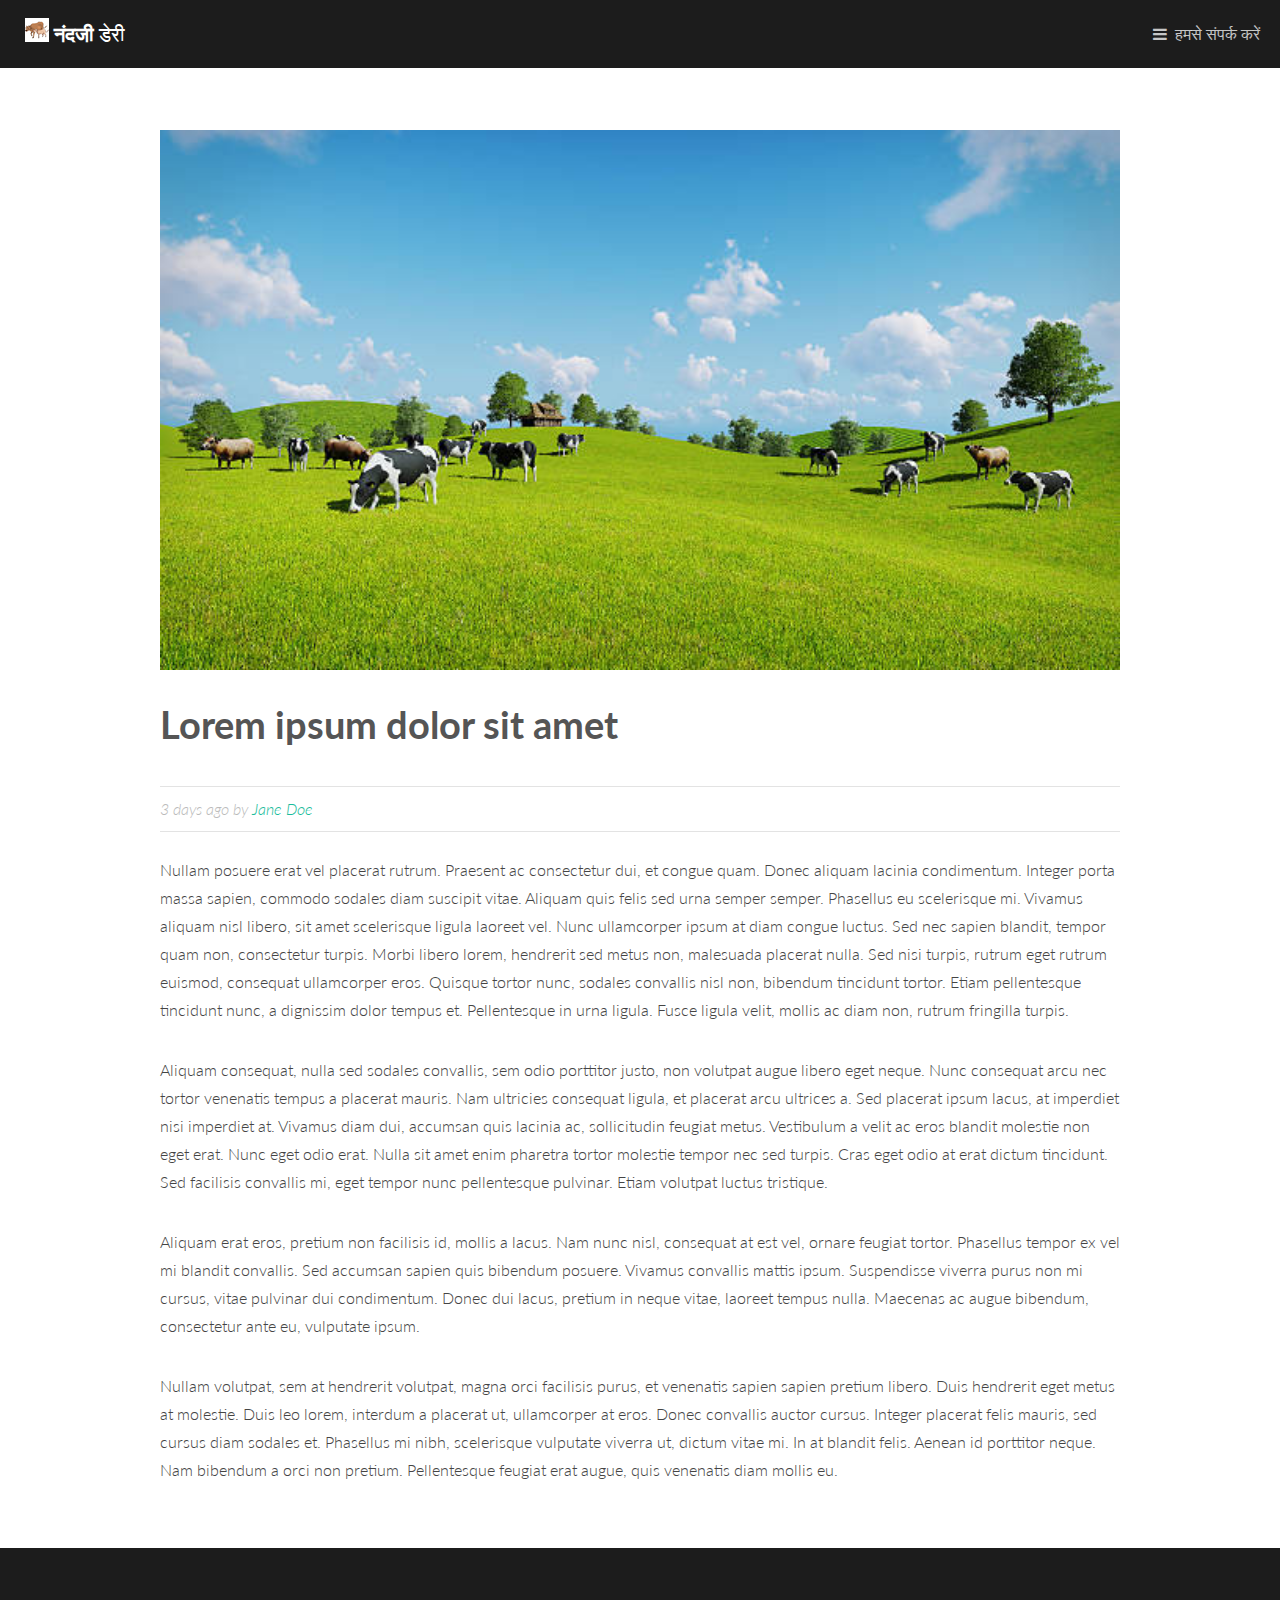
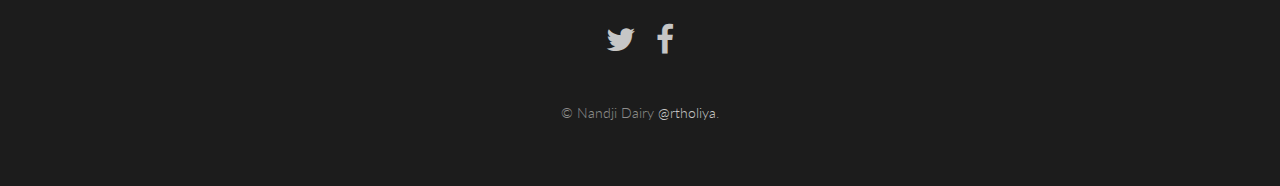
<file: generic.html>
<!DOCTYPE HTML>
<!--
	Binary by TEMPLATED
	templated.co @templatedco
	Released for free under the Creative Commons Attribution 3.0 license (templated.co/license)
-->
<html>
<head>
	<title>नंदजी डेरी-फार्म का ताजा दूध</title>
	<meta charset="utf-8" />
	<meta name="viewport" content="width=device-width, initial-scale=1" />
	<link rel="stylesheet" href="assets/css/main.css" />
</head>
<body>

	<!-- Header -->
		<header id="header">
			<a href="index.html" class="logo" style="font-size:14"><img src="assets/img/cow.png"/> <strong>नंदजी</strong> डेरी</a>
			<nav>
				<a href="#menu">हमसे संपर्क करें</a>
			</nav>
		</header>

	<!-- Nav -->
		<nav id="menu">
			<ul class="links">
				<li><a href="#">+91-9412919798</a></li>
				<li><a href="#">+91-8923333346</a></li>
				<li><a href="#">+91-9152600319</a></li>
				<li><a href="#">+91-7310731314</a></li>
				<li><a href="mailto:nandjidairy@gmail.com">nandjidairy@gmail.com</a></li>
				<li><a href="https://docs.google.com/forms/d/e/1FAIpQLSd9mFpi_-ZyI8VHGnpvnk8BvbgY-4jTZVz9uBGqi1oqZraqGQ/viewform?usp=sf_link">Registration form</a></li>
			</ul>
		</nav>

		<!-- Main -->
			<section id="main">
				<div class="inner">
					<div class="image fit">
						<img src="images/cows.jpg" alt="" />
					</div>
					<header>
						<h1>Lorem ipsum dolor sit amet</h1>
						<p class="info">3 days ago by <a href="#">Jane Doe</a></p>
					</header>
					<p>Nullam posuere erat vel placerat rutrum. Praesent ac consectetur dui, et congue quam. Donec aliquam lacinia condimentum. Integer porta massa sapien, commodo sodales diam suscipit vitae. Aliquam quis felis sed urna semper semper. Phasellus eu scelerisque mi. Vivamus aliquam nisl libero, sit amet scelerisque ligula laoreet vel. Nunc ullamcorper ipsum at diam congue luctus. Sed nec sapien blandit, tempor quam non, consectetur turpis. Morbi libero lorem, hendrerit sed metus non, malesuada placerat nulla. Sed nisi turpis, rutrum eget rutrum euismod, consequat ullamcorper eros. Quisque tortor nunc, sodales convallis nisl non, bibendum tincidunt tortor. Etiam pellentesque tincidunt nunc, a dignissim dolor tempus et. Pellentesque in urna ligula. Fusce ligula velit, mollis ac diam non, rutrum fringilla turpis.</p>
					<p>Aliquam consequat, nulla sed sodales convallis, sem odio porttitor justo, non volutpat augue libero eget neque. Nunc consequat arcu nec tortor venenatis tempus a placerat mauris. Nam ultricies consequat ligula, et placerat arcu ultrices a. Sed placerat ipsum lacus, at imperdiet nisi imperdiet at. Vivamus diam dui, accumsan quis lacinia ac, sollicitudin feugiat metus. Vestibulum a velit ac eros blandit molestie non eget erat. Nunc eget odio erat. Nulla sit amet enim pharetra tortor molestie tempor nec sed turpis. Cras eget odio at erat dictum tincidunt. Sed facilisis convallis mi, eget tempor nunc pellentesque pulvinar. Etiam volutpat luctus tristique.</p>
					<p>Aliquam erat eros, pretium non facilisis id, mollis a lacus. Nam nunc nisl, consequat at est vel, ornare feugiat tortor. Phasellus tempor ex vel mi blandit convallis. Sed accumsan sapien quis bibendum posuere. Vivamus convallis mattis ipsum. Suspendisse viverra purus non mi cursus, vitae pulvinar dui condimentum. Donec dui lacus, pretium in neque vitae, laoreet tempus nulla. Maecenas ac augue bibendum, consectetur ante eu, vulputate ipsum.</p>
					<p>Nullam volutpat, sem at hendrerit volutpat, magna orci facilisis purus, et venenatis sapien sapien pretium libero. Duis hendrerit eget metus at molestie. Duis leo lorem, interdum a placerat ut, ullamcorper at eros. Donec convallis auctor cursus. Integer placerat felis mauris, sed cursus diam sodales et. Phasellus mi nibh, scelerisque vulputate viverra ut, dictum vitae mi. In at blandit felis. Aenean id porttitor neque. Nam bibendum a orci non pretium. Pellentesque feugiat erat augue, quis venenatis diam mollis eu.</p>
				</div>
			</section>

			<!-- Footer -->
			<footer id="footer">
				<ul class="icons">
					<li><a href="https://www.facebook.com/nandjidairy" target="_blank" class="icon fa-twitter"><span class="label">Twitter</span></a></li>
					<li><a href="https://www.facebook.com/nandjidairy" target="_blank" class="icon fa-facebook"><span class="label">Facebook</span></a></li>
				</ul>
				<div class="copyright">
					&copy; Nandji Dairy <a href="http://nandjidairy.ga">@rtholiya</a>.
				</div>
			</footer>

		<!-- Scripts -->
			<script src="assets/js/jquery.min.js"></script>
			<script src="assets/js/jquery.scrolly.min.js"></script>
			<script src="assets/js/skel.min.js"></script>
			<script src="assets/js/util.js"></script>
			<script src="assets/js/main.js"></script>

	</body>
</html>
</file>
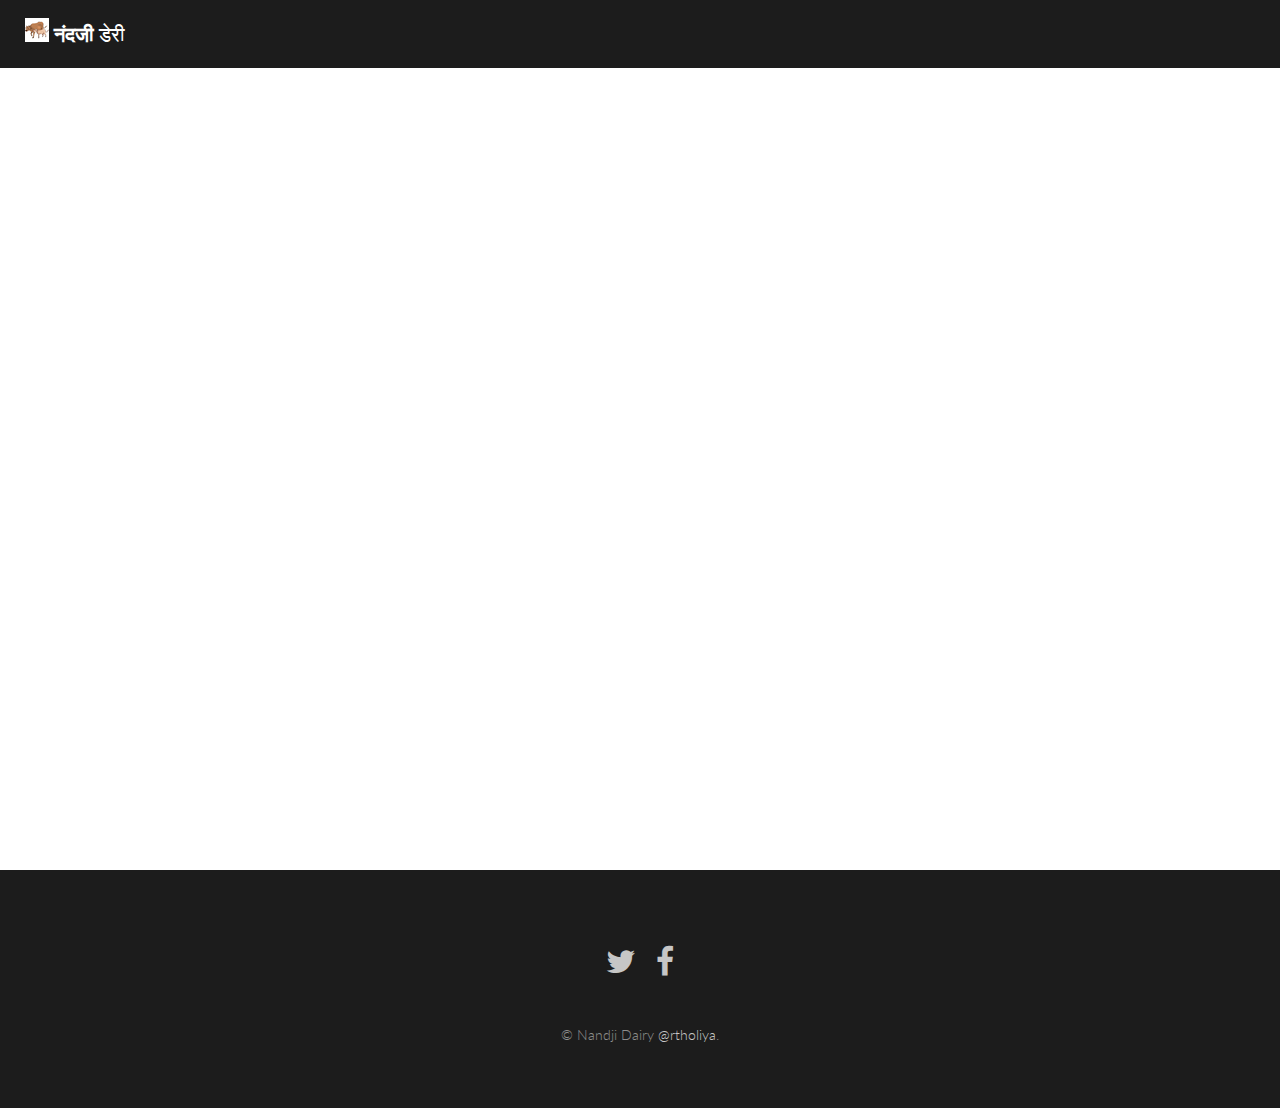
<file: getit.html>
<!DOCTYPE HTML>
<!--
	Binary by TEMPLATED
	templated.co @templatedco
	Released for free under the Creative Commons Attribution 3.0 license (templated.co/license)
-->
<html>
		<head>
			<title>नंदजी डेरी-फार्म का ताजा दूध</title>
			<meta charset="utf-8" />
			<meta name="viewport" content="width=device-width, initial-scale=1" />
			<link rel="stylesheet" href="assets/css/main.css" />
		</head>
		<body>

			<!-- Header -->
				<header id="header">
					<a href="index.html" class="logo" style="font-size:14"><img src="assets/img/cow.png"/> <strong>नंदजी</strong> डेरी</a>
				</header>



		<!-- Main -->
			<section id="main">
				<div class="inner">
					<iframe src="https://docs.google.com/forms/d/e/1FAIpQLSd9mFpi_-ZyI8VHGnpvnk8BvbgY-4jTZVz9uBGqi1oqZraqGQ/viewform?embedded=true" width="900" height="700" frameborder="0" marginheight="0" marginwidth="0">Loading...</iframe>
				</div>
			</section>

			<!-- Footer -->
			<footer id="footer">
				<ul class="icons">
					<li><a href="https://www.facebook.com/nandjidairy" target="_blank" class="icon fa-twitter"><span class="label">Twitter</span></a></li>
					<li><a href="https://www.facebook.com/nandjidairy" target="_blank" class="icon fa-facebook"><span class="label">Facebook</span></a></li>
				</ul>
				<div class="copyright">
					&copy; Nandji Dairy <a href="http://nandjidairy.ga">@rtholiya</a>.
				</div>
			</footer>

		<!-- Scripts -->
			<script src="assets/js/jquery.min.js"></script>
			<script src="assets/js/jquery.scrolly.min.js"></script>
			<script src="assets/js/skel.min.js"></script>
			<script src="assets/js/util.js"></script>
			<script src="assets/js/main.js"></script>

	</body>
</html>
</file>
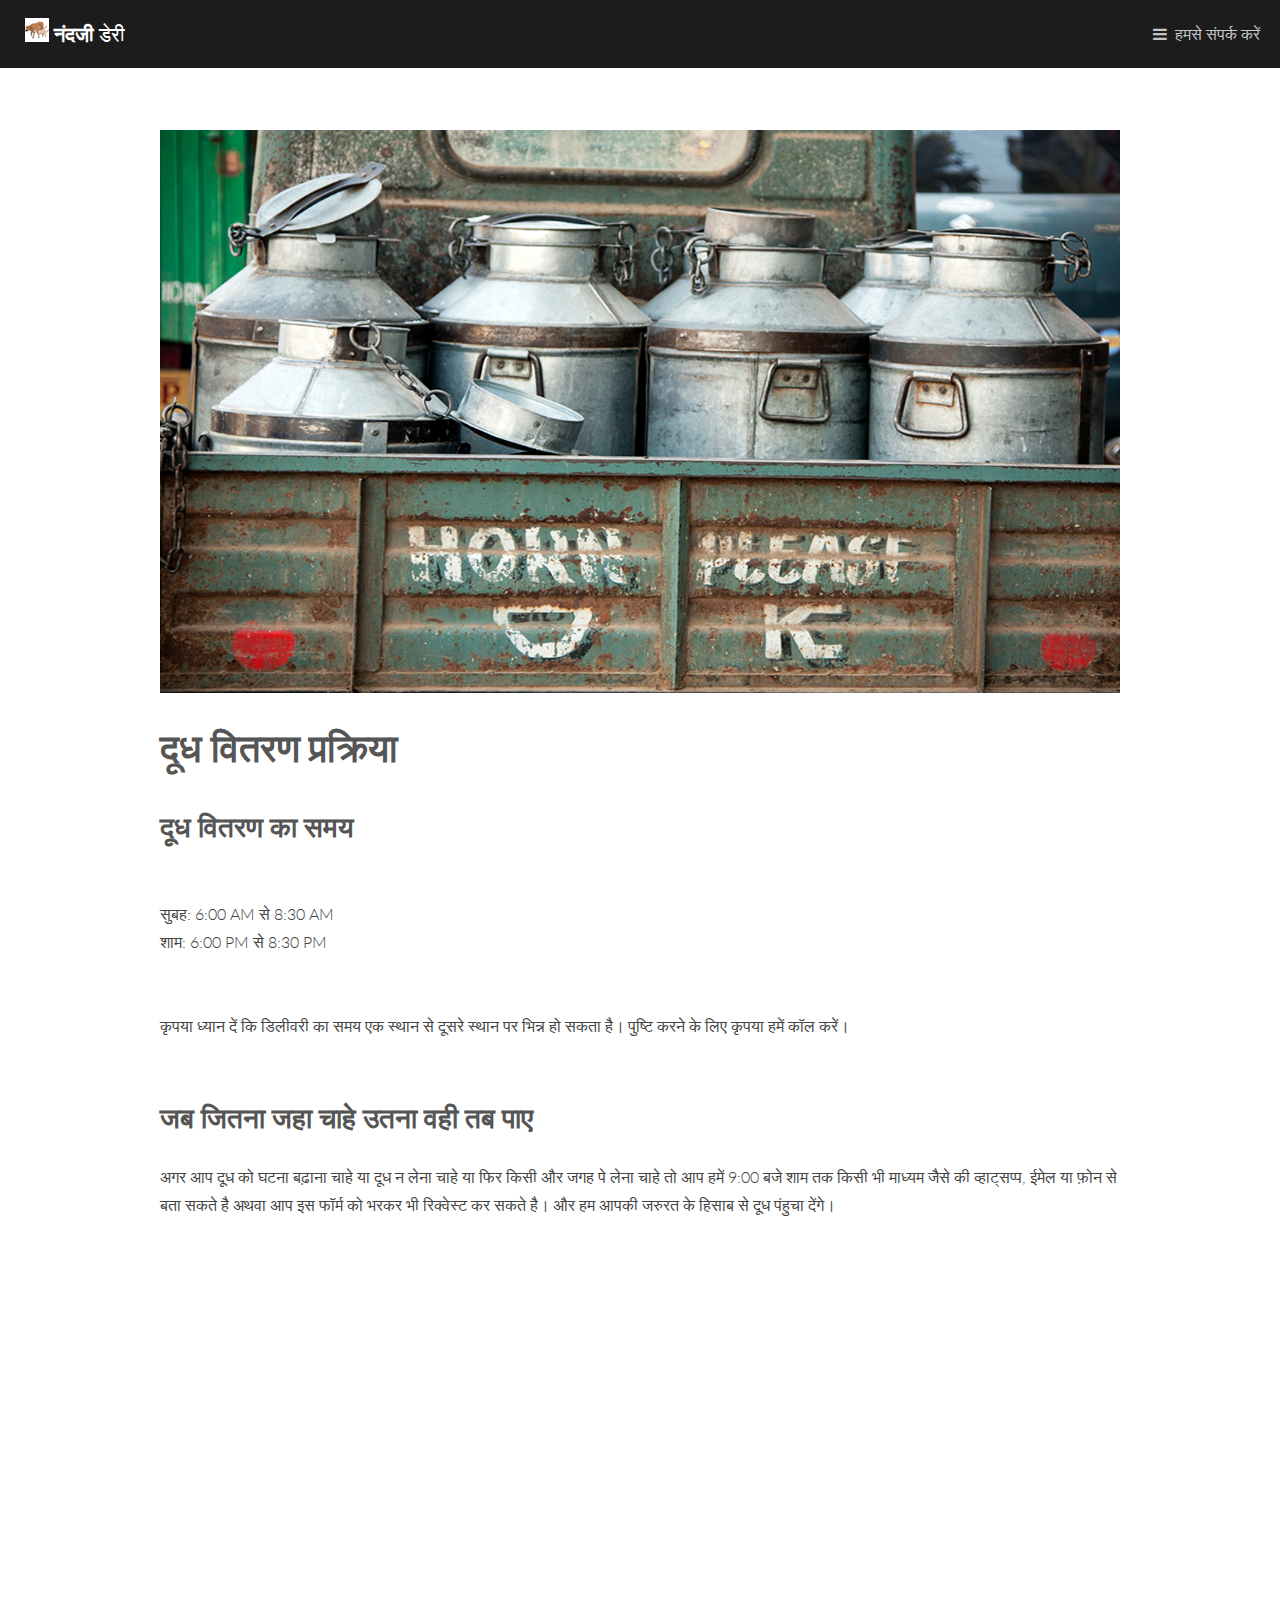
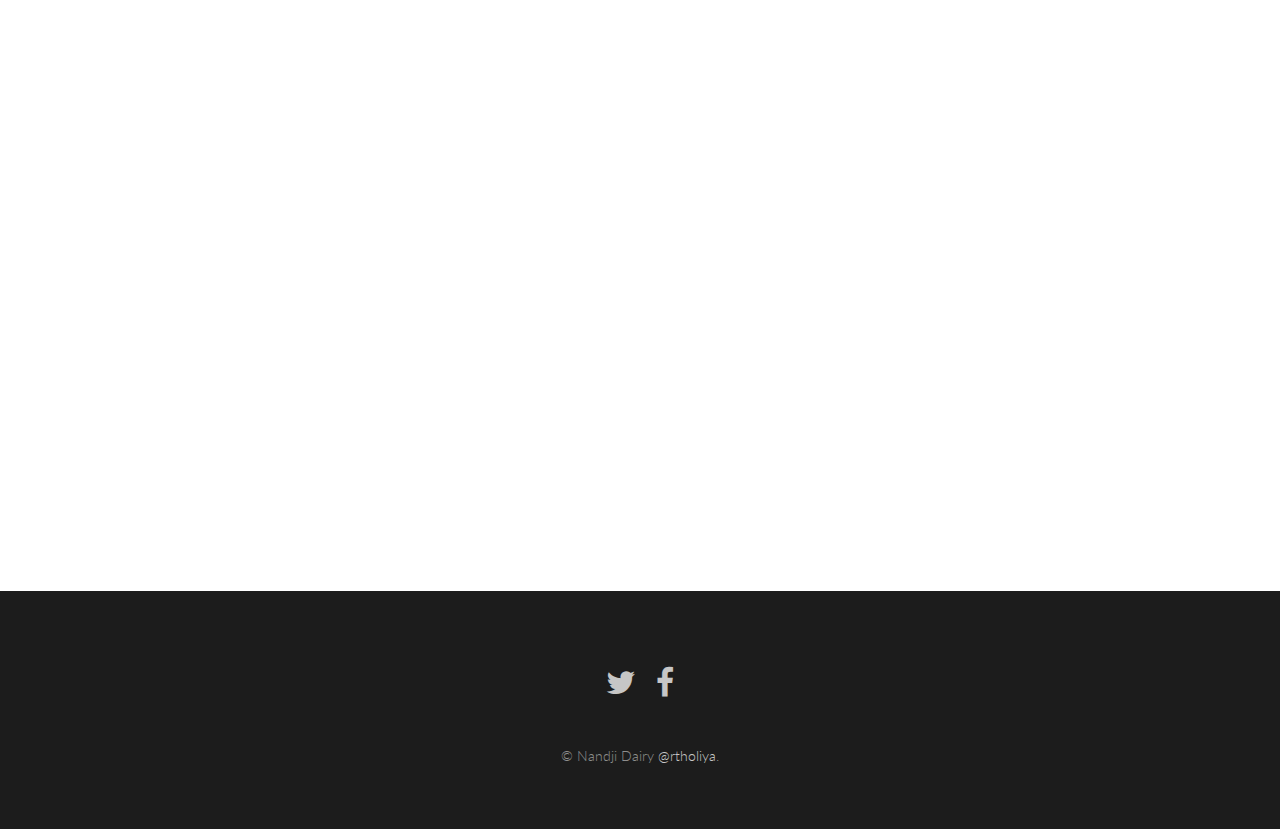
<file: milkdelivery.html>
<!DOCTYPE HTML>
<!--
	Binary by TEMPLATED
	templated.co @templatedco
	Released for free under the Creative Commons Attribution 3.0 license (templated.co/license)
-->
<html>
<head>
	<title>नंदजी डेरी-फार्म का ताजा दूध</title>
	<meta charset="utf-8" />
	<meta name="viewport" content="width=device-width, initial-scale=1" />
	<link rel="stylesheet" href="assets/css/main.css" />
</head>
<body>

	<!-- Header -->
		<header id="header">
			<a href="index.html" class="logo" style="font-size:14"><img src="assets/img/cow.png"/> <strong>नंदजी</strong> डेरी</a>
			<nav>
				<a href="#menu">हमसे संपर्क करें</a>
			</nav>
		</header>

	<!-- Nav -->
		<nav id="menu">
			<ul class="links">
				<li><a href="#">+91-9412919798</a></li>
				<li><a href="#">+91-8923333346</a></li>
				<li><a href="#">+91-9152600319</a></li>
				<li><a href="#">+91-7310731314</a></li>
				<li><a href="mailto:nandjidairy@gmail.com">nandjidairy@gmail.com</a></li>
				<li><a href="https://docs.google.com/forms/d/e/1FAIpQLSd9mFpi_-ZyI8VHGnpvnk8BvbgY-4jTZVz9uBGqi1oqZraqGQ/viewform?usp=sf_link">Registration form</a></li>
			</ul>
		</nav>

		<!-- Main -->
			<section id="main">
				<div class="inner">
					<div class="image fit">
						<img src="images/milkdelivery.jpg" alt="" />
					</div>
					<header>
						<h1>दूध वितरण प्रक्रिया</h1>
					</header>

					<h2>दूध वितरण का समय</h2>
					<br>
					सुबह: 6:00 AM से 8:30 AM<br>
																										शाम: 6:00 PM से 8:30 PM<br>

					<br>
					<br>
					<p>कृपया ध्यान दें कि डिलीवरी का समय एक स्थान से दूसरे स्थान पर भिन्न हो सकता है। पुष्टि करने के लिए कृपया हमें कॉल करें।</p>
					<br>
					<h2>जब जितना जहा चाहे उतना वही तब पाए </h2>
					<p>अगर आप दूध को घटना बढ़ाना चाहे या दूध न लेना चाहे या फिर किसी और जगह पे लेना चाहे तो आप हमें 9:00 बजे शाम तक किसी भी माध्यम जैसे की व्हाट्सप्प, ईमेल या फ़ोन से बता सकते है अथवा आप इस फॉर्म को भरकर भी रिक्वेस्ट कर सकते है।  और हम  आपकी जरुरत के हिसाब से दूध पंहुचा देंगे। </p>

					<iframe src="https://docs.google.com/forms/d/e/1FAIpQLSfOvtsLHcNWnh-ZgArJRPztJB9WBSrXfqTwbZt1BVBMyC963Q/viewform?embedded=true" width="800" height="900" frameborder="0" marginheight="0" marginwidth="0">Loading...</iframe>

				</div>
			</section>

			<!-- Footer -->
			<footer id="footer">
				<ul class="icons">
					<li><a href="https://www.facebook.com/nandjidairy" target="_blank" class="icon fa-twitter"><span class="label">Twitter</span></a></li>
					<li><a href="https://www.facebook.com/nandjidairy" target="_blank" class="icon fa-facebook"><span class="label">Facebook</span></a></li>
				</ul>
				<div class="copyright">
					&copy; Nandji Dairy <a href="http://nandjidairy.ga">@rtholiya</a>.
				</div>
			</footer>

		<!-- Scripts -->
			<script src="assets/js/jquery.min.js"></script>
			<script src="assets/js/jquery.scrolly.min.js"></script>
			<script src="assets/js/skel.min.js"></script>
			<script src="assets/js/util.js"></script>
			<script src="assets/js/main.js"></script>

	</body>
</html>
</file>
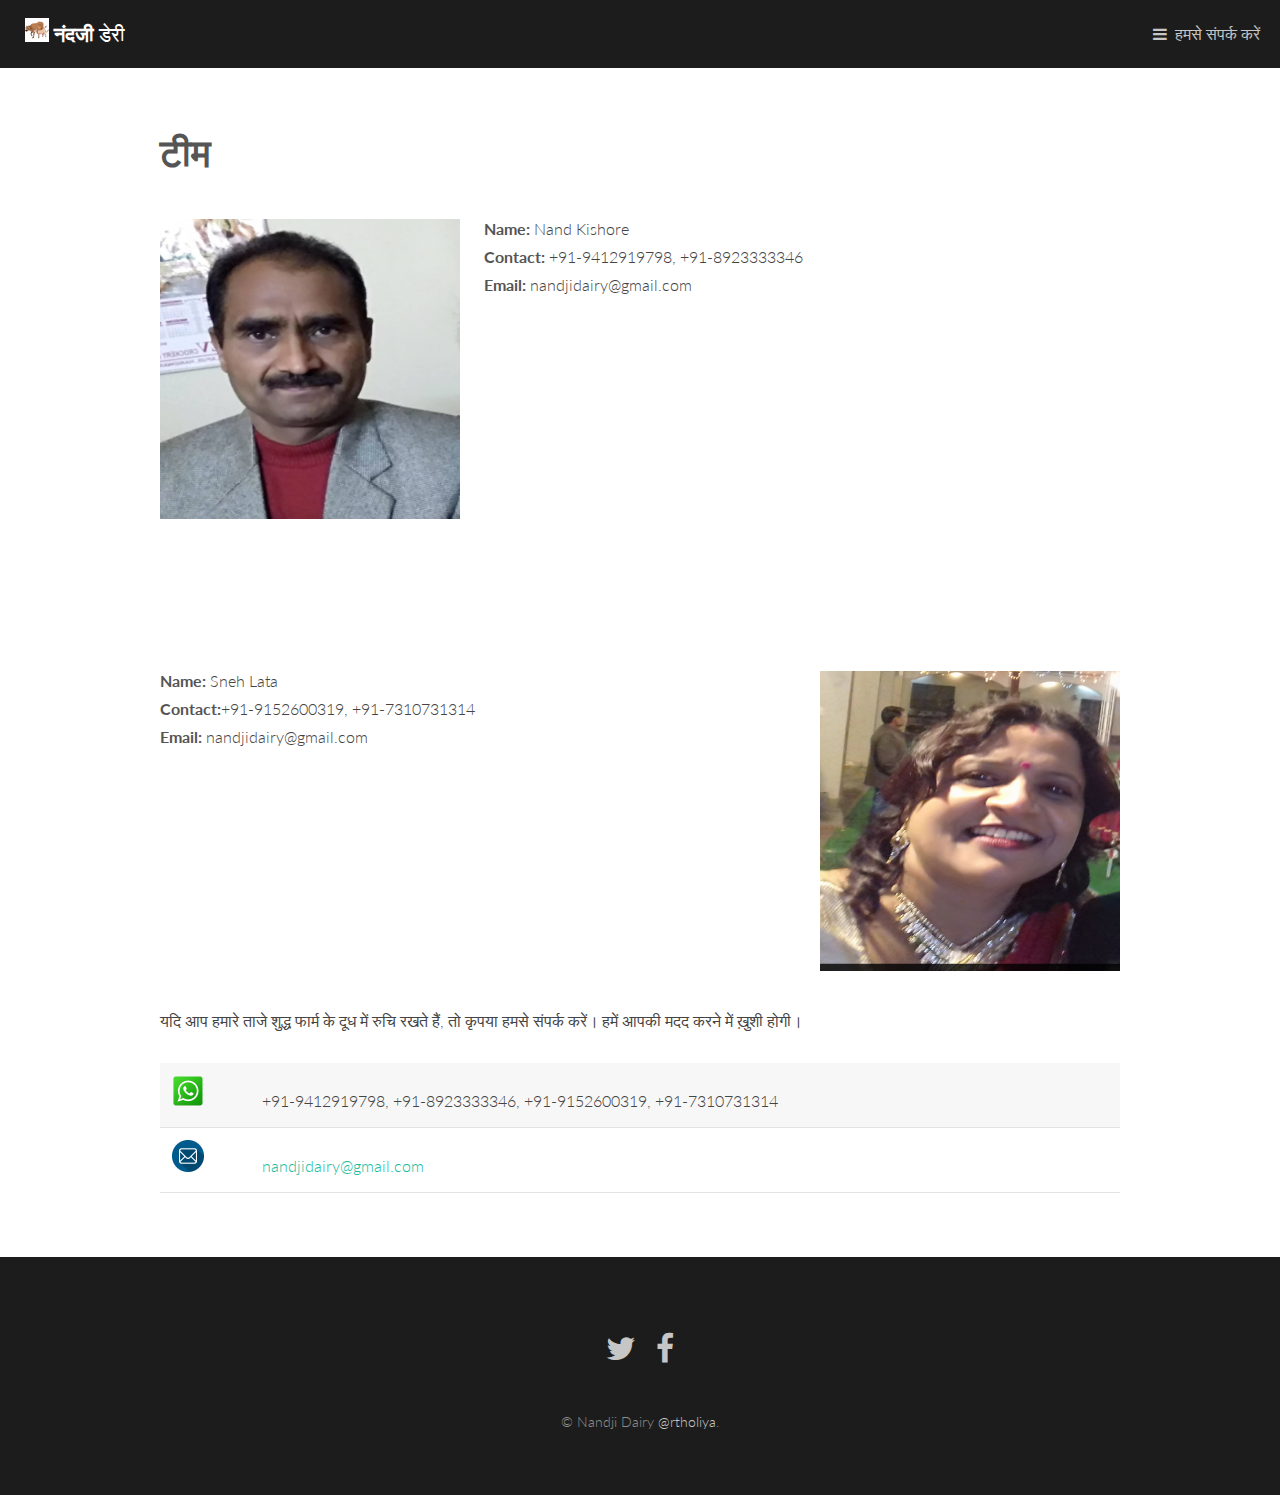
<file: team.html>
<!DOCTYPE HTML>
<!--
	Binary by TEMPLATED
	templated.co @templatedco
	Released for free under the Creative Commons Attribution 3.0 license (templated.co/license)
-->
<html>
<head>
	<title>नंदजी डेरी-फार्म का ताजा दूध</title>
	<meta charset="utf-8" />
	<meta name="viewport" content="width=device-width, initial-scale=1" />
	<link rel="stylesheet" href="assets/css/main.css" />
</head>
<body>

	<!-- Header -->
		<header id="header">
			<a href="index.html" class="logo" style="font-size:14"><img src="assets/img/cow.png"/> <strong>नंदजी</strong> डेरी</a>
			<nav>
				<a href="#menu">हमसे संपर्क करें</a>
			</nav>
		</header>

	<!-- Nav -->
		<nav id="menu">
			<ul class="links">
				<li><a href="#">+91-9412919798</a></li>
				<li><a href="#">+91-8923333346</a></li>
				<li><a href="#">+91-9152600319</a></li>
				<li><a href="#">+91-7310731314</a></li>
				<li><a href="mailto:nandjidairy@gmail.com">nandjidairy@gmail.com</a></li>
				<li><a href="https://docs.google.com/forms/d/e/1FAIpQLSd9mFpi_-ZyI8VHGnpvnk8BvbgY-4jTZVz9uBGqi1oqZraqGQ/viewform?usp=sf_link">Registration form</a></li>
			</ul>
		</nav>



				<!-- Main -->
					<section id="main">
						<div class="inner">
							<header class="major special">
								<h1>टीम</h1>
							</header>


							<!-- Image -->
								<section>
									<p><span class="image left"><img src="images/owner1.png" alt="" style="width:300px;height:300px"/></span>
										<b>Name:</b> Nand Kishore<br>
										<b>Contact:</b> +91-9412919798, +91-8923333346<br>
										<b>Email:</b> nandjidairy@gmail.com<br></p>
									<br><br><br><br><br><br><br><br>
									<br><br><br><br>
									<p><span class="image right"><img src="images/owner2.png" alt="" style="width:300px;height:300px"/></span>
										<b>Name:</b> Sneh Lata<br>
										<b>Contact:</b>+91-9152600319, +91-7310731314<br>
										<b>Email:</b> nandjidairy@gmail.com<br>
									</p>
								</section>
<br><br><br><br><br><br><br><br>
								<section>
									यदि आप हमारे ताजे शुद्ध फार्म के दूध में रुचि रखते हैं, तो कृपया हमसे संपर्क करें। हमें आपकी मदद करने में ख़ुशी होगी।
									<br>
									<br>
									<table style="border:0px">
										<tr style="border:0px">
											<td><img src="images/whatsapp.png"/></td>
											<td style="margin-bottom:10px">+91-9412919798, +91-8923333346, +91-9152600319, +91-7310731314</td>
										</tr>
										<tr>
											<td><img src="images/mail.png"/></td>
											<td><a href="mailto:nandjidairy@gmail.com">nandjidairy@gmail.com</a></td>
										</tr>
									</table>
								</section>

						</div>
					</section>


				<!-- Footer -->
					<footer id="footer">
						<ul class="icons">
							<li><a href="http://fb.me/nandjidairy" class="icon fa-twitter"><span class="label">Twitter</span></a></li>
							<li><a href="http://fb.me/nandjidairy" class="icon fa-facebook"><span class="label">Facebook</span></a></li>
						</ul>
						<div class="copyright">
							&copy; Nandji Dairy <a href="http://nandjidairy.ga">@rtholiya</a>.
						</div>
					</footer>

				<!-- Scripts -->
					<script src="assets/js/jquery.min.js"></script>
					<script src="assets/js/jquery.scrolly.min.js"></script>
					<script src="assets/js/skel.min.js"></script>
					<script src="assets/js/util.js"></script>
					<script src="assets/js/main.js"></script>

			</body>
		</html>
</file>
<file: assets/css/main.css>
@charset "UTF-8";
@import url(font-awesome.min.css);
@import url("https://fonts.googleapis.com/css?family=Lato:300,700,300italic,700italic");

/*
	Binary by TEMPLATED
	templated.co @templatedco
	Released for free under the Creative Commons Attribution 3.0 license (templated.co/license)
*/

/* Reset */

	html, body, div, span, applet, object, iframe, h1, h2, h3, h4, h5, h6, p, blockquote, pre, a, abbr, acronym, address, big, cite, code, del, dfn, em, img, ins, kbd, q, s, samp, small, strike, strong, sub, sup, tt, var, b, u, i, center, dl, dt, dd, ol, ul, li, fieldset, form, label, legend, table, caption, tbody, tfoot, thead, tr, th, td, article, aside, canvas, details, embed, figure, figcaption, footer, header, hgroup, menu, nav, output, ruby, section, summary, time, mark, audio, video {
		margin: 0;
		padding: 0;
		border: 0;
		font-size: 100%;
		font: inherit;
		vertical-align: baseline;
	}

	article, aside, details, figcaption, figure, footer, header, hgroup, menu, nav, section {
		display: block;
	}

	body {
		line-height: 1;
	}

	ol, ul {
		list-style: none;
	}

	blockquote, q {
		quotes: none;
	}

	blockquote:before, blockquote:after, q:before, q:after {
		content: '';
		content: none;
	}

	table {
		border-collapse: collapse;
		border-spacing: 0;
	}

	body {
		-webkit-text-size-adjust: none;
	}

/* Box Model */

	*, *:before, *:after {
		-moz-box-sizing: border-box;
		-webkit-box-sizing: border-box;
		box-sizing: border-box;
	}

/* Containers */

	.container {
		margin-left: auto;
		margin-right: auto;
	}

	.container.\31 25\25 {
		width: 100%;
		max-width: 100em;
		min-width: 80em;
	}

	.container.\37 5\25 {
		width: 60em;
	}

	.container.\35 0\25 {
		width: 40em;
	}

	.container.\32 5\25 {
		width: 20em;
	}

	.container {
		width: 80em;
	}

	@media screen and (max-width: 1680px) {

		.container.\31 25\25 {
			width: 100%;
			max-width: 100em;
			min-width: 80em;
		}

		.container.\37 5\25 {
			width: 60em;
		}

		.container.\35 0\25 {
			width: 40em;
		}

		.container.\32 5\25 {
			width: 20em;
		}

		.container {
			width: 80em;
		}

	}

	@media screen and (max-width: 1280px) {

		.container.\31 25\25 {
			width: 100%;
			max-width: 81.25em;
			min-width: 65em;
		}

		.container.\37 5\25 {
			width: 48.75em;
		}

		.container.\35 0\25 {
			width: 32.5em;
		}

		.container.\32 5\25 {
			width: 16.25em;
		}

		.container {
			width: 65em;
		}

	}

	@media screen and (max-width: 980px) {

		.container.\31 25\25 {
			width: 100%;
			max-width: 112.5%;
			min-width: 90%;
		}

		.container.\37 5\25 {
			width: 67.5%;
		}

		.container.\35 0\25 {
			width: 45%;
		}

		.container.\32 5\25 {
			width: 22.5%;
		}

		.container {
			width: 90%;
		}

	}

	@media screen and (max-width: 736px) {

		.container.\31 25\25 {
			width: 100%;
			max-width: 112.5%;
			min-width: 90%;
		}

		.container.\37 5\25 {
			width: 67.5%;
		}

		.container.\35 0\25 {
			width: 45%;
		}

		.container.\32 5\25 {
			width: 22.5%;
		}

		.container {
			width: 90% !important;
		}

	}

	@media screen and (max-width: 480px) {

		.container.\31 25\25 {
			width: 100%;
			max-width: 112.5%;
			min-width: 90%;
		}

		.container.\37 5\25 {
			width: 67.5%;
		}

		.container.\35 0\25 {
			width: 45%;
		}

		.container.\32 5\25 {
			width: 22.5%;
		}

		.container {
			width: 90% !important;
		}

	}

/* Grid */

	.row {
		border-bottom: solid 1px transparent;
		-moz-box-sizing: border-box;
		-webkit-box-sizing: border-box;
		box-sizing: border-box;
	}

	.row > * {
		float: left;
		-moz-box-sizing: border-box;
		-webkit-box-sizing: border-box;
		box-sizing: border-box;
	}

	.row:after, .row:before {
		content: '';
		display: block;
		clear: both;
		height: 0;
	}

	.row.uniform > * > :first-child {
		margin-top: 0;
	}

	.row.uniform > * > :last-child {
		margin-bottom: 0;
	}

	.row.\30 \25 > * {
		padding: 0 0 0 0em;
	}

	.row.\30 \25 {
		margin: 0 0 -1px 0em;
	}

	.row.uniform.\30 \25 > * {
		padding: 0em 0 0 0em;
	}

	.row.uniform.\30 \25 {
		margin: 0em 0 -1px 0em;
	}

	.row > * {
		padding: 0 0 0 2em;
	}

	.row {
		margin: 0 0 -1px -2em;
	}

	.row.uniform > * {
		padding: 2em 0 0 2em;
	}

	.row.uniform {
		margin: -2em 0 -1px -2em;
	}

	.row.\32 00\25 > * {
		padding: 0 0 0 4em;
	}

	.row.\32 00\25 {
		margin: 0 0 -1px -4em;
	}

	.row.uniform.\32 00\25 > * {
		padding: 4em 0 0 4em;
	}

	.row.uniform.\32 00\25 {
		margin: -4em 0 -1px -4em;
	}

	.row.\31 50\25 > * {
		padding: 0 0 0 3em;
	}

	.row.\31 50\25 {
		margin: 0 0 -1px -3em;
	}

	.row.uniform.\31 50\25 > * {
		padding: 3em 0 0 3em;
	}

	.row.uniform.\31 50\25 {
		margin: -3em 0 -1px -3em;
	}

	.row.\35 0\25 > * {
		padding: 0 0 0 1em;
	}

	.row.\35 0\25 {
		margin: 0 0 -1px -1em;
	}

	.row.uniform.\35 0\25 > * {
		padding: 1em 0 0 1em;
	}

	.row.uniform.\35 0\25 {
		margin: -1em 0 -1px -1em;
	}

	.row.\32 5\25 > * {
		padding: 0 0 0 0.5em;
	}

	.row.\32 5\25 {
		margin: 0 0 -1px -0.5em;
	}

	.row.uniform.\32 5\25 > * {
		padding: 0.5em 0 0 0.5em;
	}

	.row.uniform.\32 5\25 {
		margin: -0.5em 0 -1px -0.5em;
	}

	.\31 2u, .\31 2u\24 {
		width: 100%;
		clear: none;
		margin-left: 0;
	}

	.\31 1u, .\31 1u\24 {
		width: 91.6666666667%;
		clear: none;
		margin-left: 0;
	}

	.\31 0u, .\31 0u\24 {
		width: 83.3333333333%;
		clear: none;
		margin-left: 0;
	}

	.\39 u, .\39 u\24 {
		width: 75%;
		clear: none;
		margin-left: 0;
	}

	.\38 u, .\38 u\24 {
		width: 66.6666666667%;
		clear: none;
		margin-left: 0;
	}

	.\37 u, .\37 u\24 {
		width: 58.3333333333%;
		clear: none;
		margin-left: 0;
	}

	.\36 u, .\36 u\24 {
		width: 50%;
		clear: none;
		margin-left: 0;
	}

	.\35 u, .\35 u\24 {
		width: 41.6666666667%;
		clear: none;
		margin-left: 0;
	}

	.\34 u, .\34 u\24 {
		width: 33.3333333333%;
		clear: none;
		margin-left: 0;
	}

	.\33 u, .\33 u\24 {
		width: 25%;
		clear: none;
		margin-left: 0;
	}

	.\32 u, .\32 u\24 {
		width: 16.6666666667%;
		clear: none;
		margin-left: 0;
	}

	.\31 u, .\31 u\24 {
		width: 8.3333333333%;
		clear: none;
		margin-left: 0;
	}

	.\31 2u\24 + *,
	.\31 1u\24 + *,
	.\31 0u\24 + *,
	.\39 u\24 + *,
	.\38 u\24 + *,
	.\37 u\24 + *,
	.\36 u\24 + *,
	.\35 u\24 + *,
	.\34 u\24 + *,
	.\33 u\24 + *,
	.\32 u\24 + *,
	.\31 u\24 + * {
		clear: left;
	}

	.\-11u {
		margin-left: 91.66667%;
	}

	.\-10u {
		margin-left: 83.33333%;
	}

	.\-9u {
		margin-left: 75%;
	}

	.\-8u {
		margin-left: 66.66667%;
	}

	.\-7u {
		margin-left: 58.33333%;
	}

	.\-6u {
		margin-left: 50%;
	}

	.\-5u {
		margin-left: 41.66667%;
	}

	.\-4u {
		margin-left: 33.33333%;
	}

	.\-3u {
		margin-left: 25%;
	}

	.\-2u {
		margin-left: 16.66667%;
	}

	.\-1u {
		margin-left: 8.33333%;
	}

	@media screen and (max-width: 1680px) {

		.row > * {
			padding: 0 0 0 2em;
		}

		.row {
			margin: 0 0 -1px -2em;
		}

		.row.uniform > * {
			padding: 2em 0 0 2em;
		}

		.row.uniform {
			margin: -2em 0 -1px -2em;
		}

		.row.\32 00\25 > * {
			padding: 0 0 0 4em;
		}

		.row.\32 00\25 {
			margin: 0 0 -1px -4em;
		}

		.row.uniform.\32 00\25 > * {
			padding: 4em 0 0 4em;
		}

		.row.uniform.\32 00\25 {
			margin: -4em 0 -1px -4em;
		}

		.row.\31 50\25 > * {
			padding: 0 0 0 3em;
		}

		.row.\31 50\25 {
			margin: 0 0 -1px -3em;
		}

		.row.uniform.\31 50\25 > * {
			padding: 3em 0 0 3em;
		}

		.row.uniform.\31 50\25 {
			margin: -3em 0 -1px -3em;
		}

		.row.\35 0\25 > * {
			padding: 0 0 0 1em;
		}

		.row.\35 0\25 {
			margin: 0 0 -1px -1em;
		}

		.row.uniform.\35 0\25 > * {
			padding: 1em 0 0 1em;
		}

		.row.uniform.\35 0\25 {
			margin: -1em 0 -1px -1em;
		}

		.row.\32 5\25 > * {
			padding: 0 0 0 0.5em;
		}

		.row.\32 5\25 {
			margin: 0 0 -1px -0.5em;
		}

		.row.uniform.\32 5\25 > * {
			padding: 0.5em 0 0 0.5em;
		}

		.row.uniform.\32 5\25 {
			margin: -0.5em 0 -1px -0.5em;
		}

		.\31 2u\28xlarge\29, .\31 2u\24\28xlarge\29 {
			width: 100%;
			clear: none;
			margin-left: 0;
		}

		.\31 1u\28xlarge\29, .\31 1u\24\28xlarge\29 {
			width: 91.6666666667%;
			clear: none;
			margin-left: 0;
		}

		.\31 0u\28xlarge\29, .\31 0u\24\28xlarge\29 {
			width: 83.3333333333%;
			clear: none;
			margin-left: 0;
		}

		.\39 u\28xlarge\29, .\39 u\24\28xlarge\29 {
			width: 75%;
			clear: none;
			margin-left: 0;
		}

		.\38 u\28xlarge\29, .\38 u\24\28xlarge\29 {
			width: 66.6666666667%;
			clear: none;
			margin-left: 0;
		}

		.\37 u\28xlarge\29, .\37 u\24\28xlarge\29 {
			width: 58.3333333333%;
			clear: none;
			margin-left: 0;
		}

		.\36 u\28xlarge\29, .\36 u\24\28xlarge\29 {
			width: 50%;
			clear: none;
			margin-left: 0;
		}

		.\35 u\28xlarge\29, .\35 u\24\28xlarge\29 {
			width: 41.6666666667%;
			clear: none;
			margin-left: 0;
		}

		.\34 u\28xlarge\29, .\34 u\24\28xlarge\29 {
			width: 33.3333333333%;
			clear: none;
			margin-left: 0;
		}

		.\33 u\28xlarge\29, .\33 u\24\28xlarge\29 {
			width: 25%;
			clear: none;
			margin-left: 0;
		}

		.\32 u\28xlarge\29, .\32 u\24\28xlarge\29 {
			width: 16.6666666667%;
			clear: none;
			margin-left: 0;
		}

		.\31 u\28xlarge\29, .\31 u\24\28xlarge\29 {
			width: 8.3333333333%;
			clear: none;
			margin-left: 0;
		}

		.\31 2u\24\28xlarge\29 + *,
		.\31 1u\24\28xlarge\29 + *,
		.\31 0u\24\28xlarge\29 + *,
		.\39 u\24\28xlarge\29 + *,
		.\38 u\24\28xlarge\29 + *,
		.\37 u\24\28xlarge\29 + *,
		.\36 u\24\28xlarge\29 + *,
		.\35 u\24\28xlarge\29 + *,
		.\34 u\24\28xlarge\29 + *,
		.\33 u\24\28xlarge\29 + *,
		.\32 u\24\28xlarge\29 + *,
		.\31 u\24\28xlarge\29 + * {
			clear: left;
		}

		.\-11u\28xlarge\29 {
			margin-left: 91.66667%;
		}

		.\-10u\28xlarge\29 {
			margin-left: 83.33333%;
		}

		.\-9u\28xlarge\29 {
			margin-left: 75%;
		}

		.\-8u\28xlarge\29 {
			margin-left: 66.66667%;
		}

		.\-7u\28xlarge\29 {
			margin-left: 58.33333%;
		}

		.\-6u\28xlarge\29 {
			margin-left: 50%;
		}

		.\-5u\28xlarge\29 {
			margin-left: 41.66667%;
		}

		.\-4u\28xlarge\29 {
			margin-left: 33.33333%;
		}

		.\-3u\28xlarge\29 {
			margin-left: 25%;
		}

		.\-2u\28xlarge\29 {
			margin-left: 16.66667%;
		}

		.\-1u\28xlarge\29 {
			margin-left: 8.33333%;
		}

	}

	@media screen and (max-width: 1280px) {

		.row > * {
			padding: 0 0 0 1.5em;
		}

		.row {
			margin: 0 0 -1px -1.5em;
		}

		.row.uniform > * {
			padding: 1.5em 0 0 1.5em;
		}

		.row.uniform {
			margin: -1.5em 0 -1px -1.5em;
		}

		.row.\32 00\25 > * {
			padding: 0 0 0 3em;
		}

		.row.\32 00\25 {
			margin: 0 0 -1px -3em;
		}

		.row.uniform.\32 00\25 > * {
			padding: 3em 0 0 3em;
		}

		.row.uniform.\32 00\25 {
			margin: -3em 0 -1px -3em;
		}

		.row.\31 50\25 > * {
			padding: 0 0 0 2.25em;
		}

		.row.\31 50\25 {
			margin: 0 0 -1px -2.25em;
		}

		.row.uniform.\31 50\25 > * {
			padding: 2.25em 0 0 2.25em;
		}

		.row.uniform.\31 50\25 {
			margin: -2.25em 0 -1px -2.25em;
		}

		.row.\35 0\25 > * {
			padding: 0 0 0 0.75em;
		}

		.row.\35 0\25 {
			margin: 0 0 -1px -0.75em;
		}

		.row.uniform.\35 0\25 > * {
			padding: 0.75em 0 0 0.75em;
		}

		.row.uniform.\35 0\25 {
			margin: -0.75em 0 -1px -0.75em;
		}

		.row.\32 5\25 > * {
			padding: 0 0 0 0.375em;
		}

		.row.\32 5\25 {
			margin: 0 0 -1px -0.375em;
		}

		.row.uniform.\32 5\25 > * {
			padding: 0.375em 0 0 0.375em;
		}

		.row.uniform.\32 5\25 {
			margin: -0.375em 0 -1px -0.375em;
		}

		.\31 2u\28large\29, .\31 2u\24\28large\29 {
			width: 100%;
			clear: none;
			margin-left: 0;
		}

		.\31 1u\28large\29, .\31 1u\24\28large\29 {
			width: 91.6666666667%;
			clear: none;
			margin-left: 0;
		}

		.\31 0u\28large\29, .\31 0u\24\28large\29 {
			width: 83.3333333333%;
			clear: none;
			margin-left: 0;
		}

		.\39 u\28large\29, .\39 u\24\28large\29 {
			width: 75%;
			clear: none;
			margin-left: 0;
		}

		.\38 u\28large\29, .\38 u\24\28large\29 {
			width: 66.6666666667%;
			clear: none;
			margin-left: 0;
		}

		.\37 u\28large\29, .\37 u\24\28large\29 {
			width: 58.3333333333%;
			clear: none;
			margin-left: 0;
		}

		.\36 u\28large\29, .\36 u\24\28large\29 {
			width: 50%;
			clear: none;
			margin-left: 0;
		}

		.\35 u\28large\29, .\35 u\24\28large\29 {
			width: 41.6666666667%;
			clear: none;
			margin-left: 0;
		}

		.\34 u\28large\29, .\34 u\24\28large\29 {
			width: 33.3333333333%;
			clear: none;
			margin-left: 0;
		}

		.\33 u\28large\29, .\33 u\24\28large\29 {
			width: 25%;
			clear: none;
			margin-left: 0;
		}

		.\32 u\28large\29, .\32 u\24\28large\29 {
			width: 16.6666666667%;
			clear: none;
			margin-left: 0;
		}

		.\31 u\28large\29, .\31 u\24\28large\29 {
			width: 8.3333333333%;
			clear: none;
			margin-left: 0;
		}

		.\31 2u\24\28large\29 + *,
		.\31 1u\24\28large\29 + *,
		.\31 0u\24\28large\29 + *,
		.\39 u\24\28large\29 + *,
		.\38 u\24\28large\29 + *,
		.\37 u\24\28large\29 + *,
		.\36 u\24\28large\29 + *,
		.\35 u\24\28large\29 + *,
		.\34 u\24\28large\29 + *,
		.\33 u\24\28large\29 + *,
		.\32 u\24\28large\29 + *,
		.\31 u\24\28large\29 + * {
			clear: left;
		}

		.\-11u\28large\29 {
			margin-left: 91.66667%;
		}

		.\-10u\28large\29 {
			margin-left: 83.33333%;
		}

		.\-9u\28large\29 {
			margin-left: 75%;
		}

		.\-8u\28large\29 {
			margin-left: 66.66667%;
		}

		.\-7u\28large\29 {
			margin-left: 58.33333%;
		}

		.\-6u\28large\29 {
			margin-left: 50%;
		}

		.\-5u\28large\29 {
			margin-left: 41.66667%;
		}

		.\-4u\28large\29 {
			margin-left: 33.33333%;
		}

		.\-3u\28large\29 {
			margin-left: 25%;
		}

		.\-2u\28large\29 {
			margin-left: 16.66667%;
		}

		.\-1u\28large\29 {
			margin-left: 8.33333%;
		}

	}

	@media screen and (max-width: 980px) {

		.row > * {
			padding: 0 0 0 1.5em;
		}

		.row {
			margin: 0 0 -1px -1.5em;
		}

		.row.uniform > * {
			padding: 1.5em 0 0 1.5em;
		}

		.row.uniform {
			margin: -1.5em 0 -1px -1.5em;
		}

		.row.\32 00\25 > * {
			padding: 0 0 0 3em;
		}

		.row.\32 00\25 {
			margin: 0 0 -1px -3em;
		}

		.row.uniform.\32 00\25 > * {
			padding: 3em 0 0 3em;
		}

		.row.uniform.\32 00\25 {
			margin: -3em 0 -1px -3em;
		}

		.row.\31 50\25 > * {
			padding: 0 0 0 2.25em;
		}

		.row.\31 50\25 {
			margin: 0 0 -1px -2.25em;
		}

		.row.uniform.\31 50\25 > * {
			padding: 2.25em 0 0 2.25em;
		}

		.row.uniform.\31 50\25 {
			margin: -2.25em 0 -1px -2.25em;
		}

		.row.\35 0\25 > * {
			padding: 0 0 0 0.75em;
		}

		.row.\35 0\25 {
			margin: 0 0 -1px -0.75em;
		}

		.row.uniform.\35 0\25 > * {
			padding: 0.75em 0 0 0.75em;
		}

		.row.uniform.\35 0\25 {
			margin: -0.75em 0 -1px -0.75em;
		}

		.row.\32 5\25 > * {
			padding: 0 0 0 0.375em;
		}

		.row.\32 5\25 {
			margin: 0 0 -1px -0.375em;
		}

		.row.uniform.\32 5\25 > * {
			padding: 0.375em 0 0 0.375em;
		}

		.row.uniform.\32 5\25 {
			margin: -0.375em 0 -1px -0.375em;
		}

		.\31 2u\28medium\29, .\31 2u\24\28medium\29 {
			width: 100%;
			clear: none;
			margin-left: 0;
		}

		.\31 1u\28medium\29, .\31 1u\24\28medium\29 {
			width: 91.6666666667%;
			clear: none;
			margin-left: 0;
		}

		.\31 0u\28medium\29, .\31 0u\24\28medium\29 {
			width: 83.3333333333%;
			clear: none;
			margin-left: 0;
		}

		.\39 u\28medium\29, .\39 u\24\28medium\29 {
			width: 75%;
			clear: none;
			margin-left: 0;
		}

		.\38 u\28medium\29, .\38 u\24\28medium\29 {
			width: 66.6666666667%;
			clear: none;
			margin-left: 0;
		}

		.\37 u\28medium\29, .\37 u\24\28medium\29 {
			width: 58.3333333333%;
			clear: none;
			margin-left: 0;
		}

		.\36 u\28medium\29, .\36 u\24\28medium\29 {
			width: 50%;
			clear: none;
			margin-left: 0;
		}

		.\35 u\28medium\29, .\35 u\24\28medium\29 {
			width: 41.6666666667%;
			clear: none;
			margin-left: 0;
		}

		.\34 u\28medium\29, .\34 u\24\28medium\29 {
			width: 33.3333333333%;
			clear: none;
			margin-left: 0;
		}

		.\33 u\28medium\29, .\33 u\24\28medium\29 {
			width: 25%;
			clear: none;
			margin-left: 0;
		}

		.\32 u\28medium\29, .\32 u\24\28medium\29 {
			width: 16.6666666667%;
			clear: none;
			margin-left: 0;
		}

		.\31 u\28medium\29, .\31 u\24\28medium\29 {
			width: 8.3333333333%;
			clear: none;
			margin-left: 0;
		}

		.\31 2u\24\28medium\29 + *,
		.\31 1u\24\28medium\29 + *,
		.\31 0u\24\28medium\29 + *,
		.\39 u\24\28medium\29 + *,
		.\38 u\24\28medium\29 + *,
		.\37 u\24\28medium\29 + *,
		.\36 u\24\28medium\29 + *,
		.\35 u\24\28medium\29 + *,
		.\34 u\24\28medium\29 + *,
		.\33 u\24\28medium\29 + *,
		.\32 u\24\28medium\29 + *,
		.\31 u\24\28medium\29 + * {
			clear: left;
		}

		.\-11u\28medium\29 {
			margin-left: 91.66667%;
		}

		.\-10u\28medium\29 {
			margin-left: 83.33333%;
		}

		.\-9u\28medium\29 {
			margin-left: 75%;
		}

		.\-8u\28medium\29 {
			margin-left: 66.66667%;
		}

		.\-7u\28medium\29 {
			margin-left: 58.33333%;
		}

		.\-6u\28medium\29 {
			margin-left: 50%;
		}

		.\-5u\28medium\29 {
			margin-left: 41.66667%;
		}

		.\-4u\28medium\29 {
			margin-left: 33.33333%;
		}

		.\-3u\28medium\29 {
			margin-left: 25%;
		}

		.\-2u\28medium\29 {
			margin-left: 16.66667%;
		}

		.\-1u\28medium\29 {
			margin-left: 8.33333%;
		}

	}

	@media screen and (max-width: 736px) {

		.row > * {
			padding: 0 0 0 1.25em;
		}

		.row {
			margin: 0 0 -1px -1.25em;
		}

		.row.uniform > * {
			padding: 1.25em 0 0 1.25em;
		}

		.row.uniform {
			margin: -1.25em 0 -1px -1.25em;
		}

		.row.\32 00\25 > * {
			padding: 0 0 0 2.5em;
		}

		.row.\32 00\25 {
			margin: 0 0 -1px -2.5em;
		}

		.row.uniform.\32 00\25 > * {
			padding: 2.5em 0 0 2.5em;
		}

		.row.uniform.\32 00\25 {
			margin: -2.5em 0 -1px -2.5em;
		}

		.row.\31 50\25 > * {
			padding: 0 0 0 1.875em;
		}

		.row.\31 50\25 {
			margin: 0 0 -1px -1.875em;
		}

		.row.uniform.\31 50\25 > * {
			padding: 1.875em 0 0 1.875em;
		}

		.row.uniform.\31 50\25 {
			margin: -1.875em 0 -1px -1.875em;
		}

		.row.\35 0\25 > * {
			padding: 0 0 0 0.625em;
		}

		.row.\35 0\25 {
			margin: 0 0 -1px -0.625em;
		}

		.row.uniform.\35 0\25 > * {
			padding: 0.625em 0 0 0.625em;
		}

		.row.uniform.\35 0\25 {
			margin: -0.625em 0 -1px -0.625em;
		}

		.row.\32 5\25 > * {
			padding: 0 0 0 0.3125em;
		}

		.row.\32 5\25 {
			margin: 0 0 -1px -0.3125em;
		}

		.row.uniform.\32 5\25 > * {
			padding: 0.3125em 0 0 0.3125em;
		}

		.row.uniform.\32 5\25 {
			margin: -0.3125em 0 -1px -0.3125em;
		}

		.\31 2u\28small\29, .\31 2u\24\28small\29 {
			width: 100%;
			clear: none;
			margin-left: 0;
		}

		.\31 1u\28small\29, .\31 1u\24\28small\29 {
			width: 91.6666666667%;
			clear: none;
			margin-left: 0;
		}

		.\31 0u\28small\29, .\31 0u\24\28small\29 {
			width: 83.3333333333%;
			clear: none;
			margin-left: 0;
		}

		.\39 u\28small\29, .\39 u\24\28small\29 {
			width: 75%;
			clear: none;
			margin-left: 0;
		}

		.\38 u\28small\29, .\38 u\24\28small\29 {
			width: 66.6666666667%;
			clear: none;
			margin-left: 0;
		}

		.\37 u\28small\29, .\37 u\24\28small\29 {
			width: 58.3333333333%;
			clear: none;
			margin-left: 0;
		}

		.\36 u\28small\29, .\36 u\24\28small\29 {
			width: 50%;
			clear: none;
			margin-left: 0;
		}

		.\35 u\28small\29, .\35 u\24\28small\29 {
			width: 41.6666666667%;
			clear: none;
			margin-left: 0;
		}

		.\34 u\28small\29, .\34 u\24\28small\29 {
			width: 33.3333333333%;
			clear: none;
			margin-left: 0;
		}

		.\33 u\28small\29, .\33 u\24\28small\29 {
			width: 25%;
			clear: none;
			margin-left: 0;
		}

		.\32 u\28small\29, .\32 u\24\28small\29 {
			width: 16.6666666667%;
			clear: none;
			margin-left: 0;
		}

		.\31 u\28small\29, .\31 u\24\28small\29 {
			width: 8.3333333333%;
			clear: none;
			margin-left: 0;
		}

		.\31 2u\24\28small\29 + *,
		.\31 1u\24\28small\29 + *,
		.\31 0u\24\28small\29 + *,
		.\39 u\24\28small\29 + *,
		.\38 u\24\28small\29 + *,
		.\37 u\24\28small\29 + *,
		.\36 u\24\28small\29 + *,
		.\35 u\24\28small\29 + *,
		.\34 u\24\28small\29 + *,
		.\33 u\24\28small\29 + *,
		.\32 u\24\28small\29 + *,
		.\31 u\24\28small\29 + * {
			clear: left;
		}

		.\-11u\28small\29 {
			margin-left: 91.66667%;
		}

		.\-10u\28small\29 {
			margin-left: 83.33333%;
		}

		.\-9u\28small\29 {
			margin-left: 75%;
		}

		.\-8u\28small\29 {
			margin-left: 66.66667%;
		}

		.\-7u\28small\29 {
			margin-left: 58.33333%;
		}

		.\-6u\28small\29 {
			margin-left: 50%;
		}

		.\-5u\28small\29 {
			margin-left: 41.66667%;
		}

		.\-4u\28small\29 {
			margin-left: 33.33333%;
		}

		.\-3u\28small\29 {
			margin-left: 25%;
		}

		.\-2u\28small\29 {
			margin-left: 16.66667%;
		}

		.\-1u\28small\29 {
			margin-left: 8.33333%;
		}

	}

	@media screen and (max-width: 480px) {

		.row > * {
			padding: 0 0 0 1.25em;
		}

		.row {
			margin: 0 0 -1px -1.25em;
		}

		.row.uniform > * {
			padding: 1.25em 0 0 1.25em;
		}

		.row.uniform {
			margin: -1.25em 0 -1px -1.25em;
		}

		.row.\32 00\25 > * {
			padding: 0 0 0 2.5em;
		}

		.row.\32 00\25 {
			margin: 0 0 -1px -2.5em;
		}

		.row.uniform.\32 00\25 > * {
			padding: 2.5em 0 0 2.5em;
		}

		.row.uniform.\32 00\25 {
			margin: -2.5em 0 -1px -2.5em;
		}

		.row.\31 50\25 > * {
			padding: 0 0 0 1.875em;
		}

		.row.\31 50\25 {
			margin: 0 0 -1px -1.875em;
		}

		.row.uniform.\31 50\25 > * {
			padding: 1.875em 0 0 1.875em;
		}

		.row.uniform.\31 50\25 {
			margin: -1.875em 0 -1px -1.875em;
		}

		.row.\35 0\25 > * {
			padding: 0 0 0 0.625em;
		}

		.row.\35 0\25 {
			margin: 0 0 -1px -0.625em;
		}

		.row.uniform.\35 0\25 > * {
			padding: 0.625em 0 0 0.625em;
		}

		.row.uniform.\35 0\25 {
			margin: -0.625em 0 -1px -0.625em;
		}

		.row.\32 5\25 > * {
			padding: 0 0 0 0.3125em;
		}

		.row.\32 5\25 {
			margin: 0 0 -1px -0.3125em;
		}

		.row.uniform.\32 5\25 > * {
			padding: 0.3125em 0 0 0.3125em;
		}

		.row.uniform.\32 5\25 {
			margin: -0.3125em 0 -1px -0.3125em;
		}

		.\31 2u\28xsmall\29, .\31 2u\24\28xsmall\29 {
			width: 100%;
			clear: none;
			margin-left: 0;
		}

		.\31 1u\28xsmall\29, .\31 1u\24\28xsmall\29 {
			width: 91.6666666667%;
			clear: none;
			margin-left: 0;
		}

		.\31 0u\28xsmall\29, .\31 0u\24\28xsmall\29 {
			width: 83.3333333333%;
			clear: none;
			margin-left: 0;
		}

		.\39 u\28xsmall\29, .\39 u\24\28xsmall\29 {
			width: 75%;
			clear: none;
			margin-left: 0;
		}

		.\38 u\28xsmall\29, .\38 u\24\28xsmall\29 {
			width: 66.6666666667%;
			clear: none;
			margin-left: 0;
		}

		.\37 u\28xsmall\29, .\37 u\24\28xsmall\29 {
			width: 58.3333333333%;
			clear: none;
			margin-left: 0;
		}

		.\36 u\28xsmall\29, .\36 u\24\28xsmall\29 {
			width: 50%;
			clear: none;
			margin-left: 0;
		}

		.\35 u\28xsmall\29, .\35 u\24\28xsmall\29 {
			width: 41.6666666667%;
			clear: none;
			margin-left: 0;
		}

		.\34 u\28xsmall\29, .\34 u\24\28xsmall\29 {
			width: 33.3333333333%;
			clear: none;
			margin-left: 0;
		}

		.\33 u\28xsmall\29, .\33 u\24\28xsmall\29 {
			width: 25%;
			clear: none;
			margin-left: 0;
		}

		.\32 u\28xsmall\29, .\32 u\24\28xsmall\29 {
			width: 16.6666666667%;
			clear: none;
			margin-left: 0;
		}

		.\31 u\28xsmall\29, .\31 u\24\28xsmall\29 {
			width: 8.3333333333%;
			clear: none;
			margin-left: 0;
		}

		.\31 2u\24\28xsmall\29 + *,
		.\31 1u\24\28xsmall\29 + *,
		.\31 0u\24\28xsmall\29 + *,
		.\39 u\24\28xsmall\29 + *,
		.\38 u\24\28xsmall\29 + *,
		.\37 u\24\28xsmall\29 + *,
		.\36 u\24\28xsmall\29 + *,
		.\35 u\24\28xsmall\29 + *,
		.\34 u\24\28xsmall\29 + *,
		.\33 u\24\28xsmall\29 + *,
		.\32 u\24\28xsmall\29 + *,
		.\31 u\24\28xsmall\29 + * {
			clear: left;
		}

		.\-11u\28xsmall\29 {
			margin-left: 91.66667%;
		}

		.\-10u\28xsmall\29 {
			margin-left: 83.33333%;
		}

		.\-9u\28xsmall\29 {
			margin-left: 75%;
		}

		.\-8u\28xsmall\29 {
			margin-left: 66.66667%;
		}

		.\-7u\28xsmall\29 {
			margin-left: 58.33333%;
		}

		.\-6u\28xsmall\29 {
			margin-left: 50%;
		}

		.\-5u\28xsmall\29 {
			margin-left: 41.66667%;
		}

		.\-4u\28xsmall\29 {
			margin-left: 33.33333%;
		}

		.\-3u\28xsmall\29 {
			margin-left: 25%;
		}

		.\-2u\28xsmall\29 {
			margin-left: 16.66667%;
		}

		.\-1u\28xsmall\29 {
			margin-left: 8.33333%;
		}

	}

/* Basic */

	@-ms-viewport {
		width: device-width;
	}

	body {
		-ms-overflow-style: scrollbar;
	}

	@media screen and (max-width: 480px) {

		html, body {
			min-width: 320px;
		}

	}

	body {
		background: #fff;
	}

		body.is-loading *, body.is-loading *:before, body.is-loading *:after {
			-moz-animation: none !important;
			-webkit-animation: none !important;
			-ms-animation: none !important;
			animation: none !important;
			-moz-transition: none !important;
			-webkit-transition: none !important;
			-ms-transition: none !important;
			transition: none !important;
		}

/* Type */

	body {
		background-color: #fff;
		color: #444;
	}

	body, input, select, textarea {
		font-family: "Lato", Arial, Helvetica, sans-serif;
		font-size: 16pt;
		font-weight: 300;
		line-height: 1.75;
	}

		@media screen and (max-width: 1680px) {

			body, input, select, textarea {
				font-size: 13pt;
			}

		}

		@media screen and (max-width: 1280px) {

			body, input, select, textarea {
				font-size: 12pt;
			}

		}

	a {
		text-decoration: none;
	}

		a:hover {
			text-decoration: underline;
		}

	strong, b {
		font-weight: 700;
	}

	em, i {
		font-style: italic;
	}

	p {
		margin: 0 0 2em 0;
	}

	h1, h2, h3, h4, h5, h6 {
		font-weight: 700;
		line-height: 1.25;
		margin: 0 0 1em 0;
	}

		h1 a, h2 a, h3 a, h4 a, h5 a, h6 a {
			color: inherit;
		}

	h1 {
		font-size: 2.35em;
	}

	h2 {
		font-size: 1.75em;
	}

	h3 {
		font-size: 1.35em;
	}

	h4 {
		font-size: 1.1em;
	}

	h5 {
		font-size: 0.9em;
	}

	h6 {
		font-size: 0.7em;
	}

	sub {
		font-size: 0.8em;
		position: relative;
		top: 0.5em;
	}

	sup {
		font-size: 0.8em;
		position: relative;
		top: -0.5em;
	}

	blockquote {
		border-left: solid 4px;
		font-style: italic;
		margin: 0 0 2em 0;
		padding: 0.5em 0 0.5em 2em;
	}

	code {
		border-radius: 0;
		border: solid 1px;
		font-family: "Courier New", monospace;
		font-size: 0.9em;
		margin: 0 0.25em;
		padding: 0.25em 0.65em;
	}

	pre {
		-webkit-overflow-scrolling: touch;
		font-family: "Courier New", monospace;
		font-size: 0.9em;
		margin: 0 0 2em 0;
	}

		pre code {
			display: block;
			line-height: 1.75;
			padding: 1em 1.5em;
			overflow-x: auto;
		}

	hr {
		border: 0;
		border-bottom: solid 1px;
		margin: 2em 0;
	}

		hr.major {
			margin: 3em 0;
		}

	.align-left {
		text-align: left;
	}

	.align-center {
		text-align: center;
	}

	.align-right {
		text-align: right;
	}

	input, select, textarea {
		color: #555;
	}

	a {
		color: #1abc9c;
	}

	strong, b {
		color: #555;
	}

	h1, h2, h3, h4, h5, h6 {
		color: #555;
	}

	blockquote {
		border-left-color: rgba(144, 144, 144, 0.25);
	}

	code {
		background: rgba(144, 144, 144, 0.075);
		border-color: rgba(144, 144, 144, 0.25);
	}

	hr {
		border-bottom-color: rgba(144, 144, 144, 0.25);
	}

/* Box */

	.box {
		border-radius: 0;
		border: solid 1px;
		margin-bottom: 2em;
		padding: 1.5em;
	}

		.box > :last-child,
		.box > :last-child > :last-child,
		.box > :last-child > :last-child > :last-child {
			margin-bottom: 0;
		}

		.box.alt {
			border: 0;
			border-radius: 0;
			padding: 0;
		}

	.box {
		border-color: rgba(144, 144, 144, 0.25);
	}

/* Button */

	input[type="submit"],
	input[type="reset"],
	input[type="button"],
	button,
	.button {
		-moz-appearance: none;
		-webkit-appearance: none;
		-ms-appearance: none;
		appearance: none;
		-moz-transition: background-color 0.2s ease-in-out, color 0.2s ease-in-out;
		-webkit-transition: background-color 0.2s ease-in-out, color 0.2s ease-in-out;
		-ms-transition: background-color 0.2s ease-in-out, color 0.2s ease-in-out;
		transition: background-color 0.2s ease-in-out, color 0.2s ease-in-out;
		border-radius: 0;
		border: 0;
		cursor: pointer;
		display: inline-block;
		font-weight: 700;
		height: 3em;
		line-height: 3em;
		padding: 0 2.5em;
		text-align: center;
		text-decoration: none;
		white-space: nowrap;
	}

		input[type="submit"]:hover,
		input[type="reset"]:hover,
		input[type="button"]:hover,
		button:hover,
		.button:hover {
			text-decoration: none;
		}

		input[type="submit"].icon,
		input[type="reset"].icon,
		input[type="button"].icon,
		button.icon,
		.button.icon {
			padding-left: 1.35em;
		}

			input[type="submit"].icon:before,
			input[type="reset"].icon:before,
			input[type="button"].icon:before,
			button.icon:before,
			.button.icon:before {
				margin-right: 0.5em;
			}

		input[type="submit"].fit,
		input[type="reset"].fit,
		input[type="button"].fit,
		button.fit,
		.button.fit {
			display: block;
			margin: 0 0 1em 0;
			width: 100%;
		}

		input[type="submit"].small,
		input[type="reset"].small,
		input[type="button"].small,
		button.small,
		.button.small {
			font-size: 0.8em;
		}

		input[type="submit"].big,
		input[type="reset"].big,
		input[type="button"].big,
		button.big,
		.button.big {
			font-size: 1.25em;
		}

		input[type="submit"].disabled, input[type="submit"]:disabled,
		input[type="reset"].disabled,
		input[type="reset"]:disabled,
		input[type="button"].disabled,
		input[type="button"]:disabled,
		button.disabled,
		button:disabled,
		.button.disabled,
		.button:disabled {
			-moz-pointer-events: none;
			-webkit-pointer-events: none;
			-ms-pointer-events: none;
			pointer-events: none;
			opacity: 0.25;
		}

		@media screen and (max-width: 480px) {

			input[type="submit"],
			input[type="reset"],
			input[type="button"],
			button,
			.button {
				padding: 0;
			}

		}

	input[type="submit"],
	input[type="reset"],
	input[type="button"],
	button,
	.button {
		background-color: #1abc9c;
		color: #fff !important;
	}

		input[type="submit"]:hover,
		input[type="reset"]:hover,
		input[type="button"]:hover,
		button:hover,
		.button:hover {
			background-color: #1dd2af;
		}

		input[type="submit"]:active,
		input[type="reset"]:active,
		input[type="button"]:active,
		button:active,
		.button:active {
			background-color: #17a689;
		}

		input[type="submit"].alt,
		input[type="reset"].alt,
		input[type="button"].alt,
		button.alt,
		.button.alt {
			background-color: transparent;
			box-shadow: inset 0 0 0 2px rgba(144, 144, 144, 0.25);
			color: #555 !important;
		}

			input[type="submit"].alt:hover,
			input[type="reset"].alt:hover,
			input[type="button"].alt:hover,
			button.alt:hover,
			.button.alt:hover {
				background-color: rgba(144, 144, 144, 0.075);
			}

			input[type="submit"].alt:active,
			input[type="reset"].alt:active,
			input[type="button"].alt:active,
			button.alt:active,
			.button.alt:active {
				background-color: rgba(144, 144, 144, 0.2);
			}

			input[type="submit"].alt.icon:before,
			input[type="reset"].alt.icon:before,
			input[type="button"].alt.icon:before,
			button.alt.icon:before,
			.button.alt.icon:before {
				color: #bbb;
			}

		input[type="submit"].special,
		input[type="reset"].special,
		input[type="button"].special,
		button.special,
		.button.special {
			background-color: #3498db;
			color: #fff !important;
		}

			input[type="submit"].special:hover,
			input[type="reset"].special:hover,
			input[type="button"].special:hover,
			button.special:hover,
			.button.special:hover {
				background-color: #4aa3df;
			}

			input[type="submit"].special:active,
			input[type="reset"].special:active,
			input[type="button"].special:active,
			button.special:active,
			.button.special:active {
				background-color: #258cd1;
			}

/* Form */

	form {
		margin: 0 0 2em 0;
	}

	label {
		display: block;
		font-size: 0.9em;
		font-weight: 700;
		margin: 0 0 1em 0;
	}

	input[type="text"],
	input[type="password"],
	input[type="email"],
	select,
	textarea {
		-moz-appearance: none;
		-webkit-appearance: none;
		-ms-appearance: none;
		appearance: none;
		border-radius: 0;
		border: none;
		border: solid 1px;
		color: inherit;
		display: block;
		outline: 0;
		padding: 0 1em;
		text-decoration: none;
		width: 100%;
	}

		input[type="text"]:invalid,
		input[type="password"]:invalid,
		input[type="email"]:invalid,
		select:invalid,
		textarea:invalid {
			box-shadow: none;
		}

	.select-wrapper {
		text-decoration: none;
		display: block;
		position: relative;
	}

		.select-wrapper:before {
			-moz-osx-font-smoothing: grayscale;
			-webkit-font-smoothing: antialiased;
			font-family: FontAwesome;
			font-style: normal;
			font-weight: normal;
			text-transform: none !important;
		}

		.select-wrapper:before {
			content: '\f078';
			display: block;
			height: 2.75em;
			line-height: 2.75em;
			pointer-events: none;
			position: absolute;
			right: 0;
			text-align: center;
			top: 0;
			width: 2.75em;
		}

		.select-wrapper select::-ms-expand {
			display: none;
		}

	input[type="text"],
	input[type="password"],
	input[type="email"],
	select {
		height: 2.75em;
	}

	textarea {
		padding: 0.75em 1em;
	}

	input[type="checkbox"],
	input[type="radio"] {
		-moz-appearance: none;
		-webkit-appearance: none;
		-ms-appearance: none;
		appearance: none;
		display: block;
		float: left;
		margin-right: -2em;
		opacity: 0;
		width: 1em;
		z-index: -1;
	}

		input[type="checkbox"] + label,
		input[type="radio"] + label {
			text-decoration: none;
			cursor: pointer;
			display: inline-block;
			font-size: 1em;
			font-weight: 300;
			padding-left: 2.4em;
			padding-right: 0.75em;
			position: relative;
		}

			input[type="checkbox"] + label:before,
			input[type="radio"] + label:before {
				-moz-osx-font-smoothing: grayscale;
				-webkit-font-smoothing: antialiased;
				font-family: FontAwesome;
				font-style: normal;
				font-weight: normal;
				text-transform: none !important;
			}

			input[type="checkbox"] + label:before,
			input[type="radio"] + label:before {
				border-radius: 0;
				border: solid 1px;
				content: '';
				display: inline-block;
				height: 1.65em;
				left: 0;
				line-height: 1.58125em;
				position: absolute;
				text-align: center;
				top: 0;
				width: 1.65em;
			}

		input[type="checkbox"]:checked + label:before,
		input[type="radio"]:checked + label:before {
			content: '\f00c';
		}

	input[type="checkbox"] + label:before {
		border-radius: 0;
	}

	input[type="radio"] + label:before {
		border-radius: 100%;
	}

	::-webkit-input-placeholder {
		opacity: 1.0;
	}

	:-moz-placeholder {
		opacity: 1.0;
	}

	::-moz-placeholder {
		opacity: 1.0;
	}

	:-ms-input-placeholder {
		opacity: 1.0;
	}

	.formerize-placeholder {
		opacity: 1.0;
	}

	label {
		color: #555;
	}

	input[type="text"],
	input[type="password"],
	input[type="email"],
	select,
	textarea {
		background: rgba(144, 144, 144, 0.075);
		border-color: rgba(144, 144, 144, 0.25);
	}

		input[type="text"]:focus,
		input[type="password"]:focus,
		input[type="email"]:focus,
		select:focus,
		textarea:focus {
			border-color: #fff;
			box-shadow: 0 0 0 1px #fff;
		}

	.select-wrapper:before {
		color: rgba(144, 144, 144, 0.25);
	}

	input[type="checkbox"] + label,
	input[type="radio"] + label {
		color: #444;
	}

		input[type="checkbox"] + label:before,
		input[type="radio"] + label:before {
			background: rgba(144, 144, 144, 0.075);
			border-color: rgba(144, 144, 144, 0.25);
		}

	input[type="checkbox"]:checked + label:before,
	input[type="radio"]:checked + label:before {
		background-color: #fff;
		border-color: #fff;
		color: #1abc9c;
	}

	input[type="checkbox"]:focus + label:before,
	input[type="radio"]:focus + label:before {
		border-color: #fff;
		box-shadow: 0 0 0 1px #fff;
	}

	::-webkit-input-placeholder {
		color: #bbb !important;
	}

	:-moz-placeholder {
		color: #bbb !important;
	}

	::-moz-placeholder {
		color: #bbb !important;
	}

	:-ms-input-placeholder {
		color: #bbb !important;
	}

	.formerize-placeholder {
		color: #bbb !important;
	}

/* Icon */

	.icon {
		text-decoration: none;
		border-bottom: none;
		position: relative;
		text-decoration: none !important;
	}

		.icon:before {
			-moz-osx-font-smoothing: grayscale;
			-webkit-font-smoothing: antialiased;
			font-family: FontAwesome;
			font-style: normal;
			font-weight: normal;
			text-transform: none !important;
		}

		.icon > .label {
			display: none;
		}

	.hc {
		height: 2em;
		width: 4em;
		position: absolute;
		left: 50%;
		bottom: 0;
		margin-left: -2em;
		display: block;
		border-radius: 90px 90px 0 0;
		color: #444;
		background: #fff;
	}

		.hc.up {
			border-radius: 0 0 90px 90px;
			top: 0;
			bottom: initial;
		}

		@media screen and (max-width: 980px) {

			.hc {
				display: none;
			}

		}

/* Image */

	.image {
		border: 0;
		display: inline-block;
		position: relative;
	}

		.image img {
			display: block;
		}

		.image.left, .image.right {
			max-width: 40%;
		}

			.image.left img, .image.right img {
				width: 100%;
			}

		.image.left {
			float: left;
			margin: 0 1.5em 1em 0;
			top: 0.25em;
		}

		.image.right {
			float: right;
			margin: 0 0 1em 1.5em;
			top: 0.25em;
		}

		.image.fit {
			display: block;
			margin: 0 0 2em 0;
			width: 100%;
		}

			.image.fit img {
				width: 100%;
			}

		.image.main {
			display: block;
			margin: 0 0 3em 0;
			width: 100%;
		}

			.image.main img {
				width: 100%;
			}

/* List */

	ol {
		list-style: decimal;
		margin: 0 0 2em 0;
		padding-left: 1.25em;
	}

		ol li {
			padding-left: 0.25em;
		}

	ul {
		list-style: disc;
		margin: 0 0 2em 0;
		padding-left: 1em;
	}

		ul li {
			padding-left: 0.5em;
		}

		ul.alt {
			list-style: none;
			padding-left: 0;
		}

			ul.alt li {
				border-top: solid 1px;
				padding: 0.5em 0;
			}

				ul.alt li:first-child {
					border-top: 0;
					padding-top: 0;
				}

		ul.icons {
			cursor: default;
			list-style: none;
			padding-left: 0;
		}

			ul.icons li {
				display: inline-block;
				padding: 0 1em 0 0;
			}

				ul.icons li:last-child {
					padding-right: 0;
				}

				ul.icons li .icon:before {
					font-size: 2em;
				}

		ul.actions {
			cursor: default;
			list-style: none;
			padding-left: 0;
		}

			ul.actions li {
				display: inline-block;
				padding: 0 1em 0 0;
				vertical-align: middle;
			}

				ul.actions li:last-child {
					padding-right: 0;
				}

			ul.actions.small li {
				padding: 0 0.5em 0 0;
			}

			ul.actions.vertical li {
				display: block;
				padding: 1em 0 0 0;
			}

				ul.actions.vertical li:first-child {
					padding-top: 0;
				}

				ul.actions.vertical li > * {
					margin-bottom: 0;
				}

			ul.actions.vertical.small li {
				padding: 0.5em 0 0 0;
			}

				ul.actions.vertical.small li:first-child {
					padding-top: 0;
				}

			ul.actions.fit {
				display: table;
				margin-left: -1em;
				padding: 0;
				table-layout: fixed;
				width: calc(100% + 1em);
			}

				ul.actions.fit li {
					display: table-cell;
					padding: 0 0 0 1em;
				}

					ul.actions.fit li > * {
						margin-bottom: 0;
					}

				ul.actions.fit.small {
					margin-left: -0.5em;
					width: calc(100% + 0.5em);
				}

					ul.actions.fit.small li {
						padding: 0 0 0 0.5em;
					}

			@media screen and (max-width: 480px) {

				ul.actions {
					margin: 0 0 2em 0;
				}

					ul.actions li {
						padding: 1em 0 0 0;
						display: block;
						text-align: center;
						width: 100%;
					}

						ul.actions li:first-child {
							padding-top: 0;
						}

						ul.actions li > * {
							width: 100%;
							margin: 0 !important;
						}

							ul.actions li > *.icon:before {
								margin-left: -2em;
							}

					ul.actions.small li {
						padding: 0.5em 0 0 0;
					}

						ul.actions.small li:first-child {
							padding-top: 0;
						}

			}

	dl {
		margin: 0 0 2em 0;
	}

		dl dt {
			display: block;
			font-weight: 700;
			margin: 0 0 1em 0;
		}

		dl dd {
			margin-left: 2em;
		}

	ul.alt li {
		border-top-color: rgba(144, 144, 144, 0.25);
	}

/* Section/Article */

	section.special, article.special {
		text-align: center;
	}

	header p {
		position: relative;
		margin: 0 0 1.5em 0;
	}

	header h2 + p {
		font-size: 1.25em;
		margin-top: -1em;
	}

	header h3 + p {
		font-size: 1.1em;
		margin-top: -0.8em;
	}

	header h4 + p,
	header h5 + p,
	header h6 + p {
		font-size: 0.9em;
		margin-top: -0.6em;
	}

	header p {
		color: #bbb;
	}

/* Table */

	.table-wrapper {
		-webkit-overflow-scrolling: touch;
		overflow-x: auto;
	}

	table {
		margin: 0 0 2em 0;
		width: 100%;
	}

		table tbody tr {
			border: solid 1px;
			border-left: 0;
			border-right: 0;
		}

		table td {
			padding: 0.75em 0.75em;
		}

		table th {
			font-size: 0.9em;
			font-weight: 700;
			padding: 0 0.75em 0.75em 0.75em;
			text-align: left;
		}

		table thead {
			border-bottom: solid 2px;
		}

		table tfoot {
			border-top: solid 2px;
		}

		table.alt {
			border-collapse: separate;
		}

			table.alt tbody tr td {
				border: solid 1px;
				border-left-width: 0;
				border-top-width: 0;
			}

				table.alt tbody tr td:first-child {
					border-left-width: 1px;
				}

			table.alt tbody tr:first-child td {
				border-top-width: 1px;
			}

			table.alt thead {
				border-bottom: 0;
			}

			table.alt tfoot {
				border-top: 0;
			}

	table tbody tr {
		border-color: rgba(144, 144, 144, 0.25);
	}

		table tbody tr:nth-child(2n + 1) {
			background-color: rgba(144, 144, 144, 0.075);
		}

	table th {
		color: #555;
	}

	table thead {
		border-bottom-color: rgba(144, 144, 144, 0.25);
	}

	table tfoot {
		border-top-color: rgba(144, 144, 144, 0.25);
	}

	table.alt tbody tr td {
		border-color: rgba(144, 144, 144, 0.25);
	}

/* Wrapper */

	.wrapper {
		position: relative;
	}

		.wrapper > .inner {
			margin: 0 auto;
			width: 60em;
		}

		.wrapper.style1 {
			background-color: #fff;
			color: #444;
		}

			.wrapper.style1 input, .wrapper.style1 select, .wrapper.style1 textarea {
				color: #1abc9c;
			}

			.wrapper.style1 a {
				color: #1abc9c;
			}

			.wrapper.style1 strong, .wrapper.style1 b {
				color: #1abc9c;
			}

			.wrapper.style1 h1, .wrapper.style1 h2, .wrapper.style1 h3, .wrapper.style1 h4, .wrapper.style1 h5, .wrapper.style1 h6 {
				color: #1abc9c;
			}

			.wrapper.style1 blockquote {
				border-left-color: rgba(144, 144, 144, 0.25);
			}

			.wrapper.style1 code {
				background: rgba(144, 144, 144, 0.075);
				border-color: rgba(144, 144, 144, 0.25);
			}

			.wrapper.style1 hr {
				border-bottom-color: rgba(144, 144, 144, 0.25);
			}

			.wrapper.style1 .box {
				border-color: rgba(144, 144, 144, 0.25);
			}

			.wrapper.style1 input[type="submit"],
			.wrapper.style1 input[type="reset"],
			.wrapper.style1 input[type="button"],
			.wrapper.style1 button,
			.wrapper.style1 .button {
				background-color: #1abc9c;
				color: #fff !important;
			}

				.wrapper.style1 input[type="submit"]:hover,
				.wrapper.style1 input[type="reset"]:hover,
				.wrapper.style1 input[type="button"]:hover,
				.wrapper.style1 button:hover,
				.wrapper.style1 .button:hover {
					background-color: #1dd2af;
				}

				.wrapper.style1 input[type="submit"]:active,
				.wrapper.style1 input[type="reset"]:active,
				.wrapper.style1 input[type="button"]:active,
				.wrapper.style1 button:active,
				.wrapper.style1 .button:active {
					background-color: #17a689;
				}

				.wrapper.style1 input[type="submit"].alt,
				.wrapper.style1 input[type="reset"].alt,
				.wrapper.style1 input[type="button"].alt,
				.wrapper.style1 button.alt,
				.wrapper.style1 .button.alt {
					background-color: transparent;
					box-shadow: inset 0 0 0 2px rgba(144, 144, 144, 0.25);
					color: #1abc9c !important;
				}

					.wrapper.style1 input[type="submit"].alt:hover,
					.wrapper.style1 input[type="reset"].alt:hover,
					.wrapper.style1 input[type="button"].alt:hover,
					.wrapper.style1 button.alt:hover,
					.wrapper.style1 .button.alt:hover {
						background-color: rgba(144, 144, 144, 0.075);
					}

					.wrapper.style1 input[type="submit"].alt:active,
					.wrapper.style1 input[type="reset"].alt:active,
					.wrapper.style1 input[type="button"].alt:active,
					.wrapper.style1 button.alt:active,
					.wrapper.style1 .button.alt:active {
						background-color: rgba(144, 144, 144, 0.2);
					}

					.wrapper.style1 input[type="submit"].alt.icon:before,
					.wrapper.style1 input[type="reset"].alt.icon:before,
					.wrapper.style1 input[type="button"].alt.icon:before,
					.wrapper.style1 button.alt.icon:before,
					.wrapper.style1 .button.alt.icon:before {
						color: #bbb;
					}

				.wrapper.style1 input[type="submit"].special,
				.wrapper.style1 input[type="reset"].special,
				.wrapper.style1 input[type="button"].special,
				.wrapper.style1 button.special,
				.wrapper.style1 .button.special {
					background-color: #1abc9c;
					color: #fff !important;
				}

			.wrapper.style1 label {
				color: #1abc9c;
			}

			.wrapper.style1 input[type="text"],
			.wrapper.style1 input[type="password"],
			.wrapper.style1 input[type="email"],
			.wrapper.style1 select,
			.wrapper.style1 textarea {
				background: rgba(144, 144, 144, 0.075);
				border-color: rgba(144, 144, 144, 0.25);
			}

				.wrapper.style1 input[type="text"]:focus,
				.wrapper.style1 input[type="password"]:focus,
				.wrapper.style1 input[type="email"]:focus,
				.wrapper.style1 select:focus,
				.wrapper.style1 textarea:focus {
					border-color: #1abc9c;
					box-shadow: 0 0 0 1px #1abc9c;
				}

			.wrapper.style1 .select-wrapper:before {
				color: rgba(144, 144, 144, 0.25);
			}

			.wrapper.style1 input[type="checkbox"] + label,
			.wrapper.style1 input[type="radio"] + label {
				color: #444;
			}

				.wrapper.style1 input[type="checkbox"] + label:before,
				.wrapper.style1 input[type="radio"] + label:before {
					background: rgba(144, 144, 144, 0.075);
					border-color: rgba(144, 144, 144, 0.25);
				}

			.wrapper.style1 input[type="checkbox"]:checked + label:before,
			.wrapper.style1 input[type="radio"]:checked + label:before {
				background-color: #1abc9c;
				border-color: #1abc9c;
				color: #fff;
			}

			.wrapper.style1 input[type="checkbox"]:focus + label:before,
			.wrapper.style1 input[type="radio"]:focus + label:before {
				border-color: #1abc9c;
				box-shadow: 0 0 0 1px #1abc9c;
			}

			.wrapper.style1 ::-webkit-input-placeholder {
				color: #bbb !important;
			}

			.wrapper.style1 :-moz-placeholder {
				color: #bbb !important;
			}

			.wrapper.style1 ::-moz-placeholder {
				color: #bbb !important;
			}

			.wrapper.style1 :-ms-input-placeholder {
				color: #bbb !important;
			}

			.wrapper.style1 .formerize-placeholder {
				color: #bbb !important;
			}

			.wrapper.style1 ul.alt li {
				border-top-color: rgba(144, 144, 144, 0.25);
			}

			.wrapper.style1 header p {
				color: #bbb;
			}

			.wrapper.style1 table tbody tr {
				border-color: rgba(144, 144, 144, 0.25);
			}

				.wrapper.style1 table tbody tr:nth-child(2n + 1) {
					background-color: rgba(144, 144, 144, 0.075);
				}

			.wrapper.style1 table th {
				color: #1abc9c;
			}

			.wrapper.style1 table thead {
				border-bottom-color: rgba(144, 144, 144, 0.25);
			}

			.wrapper.style1 table tfoot {
				border-top-color: rgba(144, 144, 144, 0.25);
			}

			.wrapper.style1 table.alt tbody tr td {
				border-color: rgba(144, 144, 144, 0.25);
			}

		.wrapper.style2 {
			background-color: #fff;
			color: #444;
		}

			.wrapper.style2 input, .wrapper.style2 select, .wrapper.style2 textarea {
				color: #3498db;
			}

			.wrapper.style2 a {
				color: #3498db;
			}

			.wrapper.style2 strong, .wrapper.style2 b {
				color: #3498db;
			}

			.wrapper.style2 h1, .wrapper.style2 h2, .wrapper.style2 h3, .wrapper.style2 h4, .wrapper.style2 h5, .wrapper.style2 h6 {
				color: #3498db;
			}

			.wrapper.style2 blockquote {
				border-left-color: rgba(144, 144, 144, 0.25);
			}

			.wrapper.style2 code {
				background: rgba(144, 144, 144, 0.075);
				border-color: rgba(144, 144, 144, 0.25);
			}

			.wrapper.style2 hr {
				border-bottom-color: rgba(144, 144, 144, 0.25);
			}

			.wrapper.style2 .box {
				border-color: rgba(144, 144, 144, 0.25);
			}

			.wrapper.style2 input[type="submit"],
			.wrapper.style2 input[type="reset"],
			.wrapper.style2 input[type="button"],
			.wrapper.style2 button,
			.wrapper.style2 .button {
				background-color: #1abc9c;
				color: #fff !important;
			}

				.wrapper.style2 input[type="submit"]:hover,
				.wrapper.style2 input[type="reset"]:hover,
				.wrapper.style2 input[type="button"]:hover,
				.wrapper.style2 button:hover,
				.wrapper.style2 .button:hover {
					background-color: #1dd2af;
				}

				.wrapper.style2 input[type="submit"]:active,
				.wrapper.style2 input[type="reset"]:active,
				.wrapper.style2 input[type="button"]:active,
				.wrapper.style2 button:active,
				.wrapper.style2 .button:active {
					background-color: #17a689;
				}

				.wrapper.style2 input[type="submit"].alt,
				.wrapper.style2 input[type="reset"].alt,
				.wrapper.style2 input[type="button"].alt,
				.wrapper.style2 button.alt,
				.wrapper.style2 .button.alt {
					background-color: transparent;
					box-shadow: inset 0 0 0 2px rgba(144, 144, 144, 0.25);
					color: #3498db !important;
				}

					.wrapper.style2 input[type="submit"].alt:hover,
					.wrapper.style2 input[type="reset"].alt:hover,
					.wrapper.style2 input[type="button"].alt:hover,
					.wrapper.style2 button.alt:hover,
					.wrapper.style2 .button.alt:hover {
						background-color: rgba(144, 144, 144, 0.075);
					}

					.wrapper.style2 input[type="submit"].alt:active,
					.wrapper.style2 input[type="reset"].alt:active,
					.wrapper.style2 input[type="button"].alt:active,
					.wrapper.style2 button.alt:active,
					.wrapper.style2 .button.alt:active {
						background-color: rgba(144, 144, 144, 0.2);
					}

					.wrapper.style2 input[type="submit"].alt.icon:before,
					.wrapper.style2 input[type="reset"].alt.icon:before,
					.wrapper.style2 input[type="button"].alt.icon:before,
					.wrapper.style2 button.alt.icon:before,
					.wrapper.style2 .button.alt.icon:before {
						color: #bbb;
					}

				.wrapper.style2 input[type="submit"].special,
				.wrapper.style2 input[type="reset"].special,
				.wrapper.style2 input[type="button"].special,
				.wrapper.style2 button.special,
				.wrapper.style2 .button.special {
					background-color: #3498db;
					color: #fff !important;
				}

			.wrapper.style2 label {
				color: #3498db;
			}

			.wrapper.style2 input[type="text"],
			.wrapper.style2 input[type="password"],
			.wrapper.style2 input[type="email"],
			.wrapper.style2 select,
			.wrapper.style2 textarea {
				background: rgba(144, 144, 144, 0.075);
				border-color: rgba(144, 144, 144, 0.25);
			}

				.wrapper.style2 input[type="text"]:focus,
				.wrapper.style2 input[type="password"]:focus,
				.wrapper.style2 input[type="email"]:focus,
				.wrapper.style2 select:focus,
				.wrapper.style2 textarea:focus {
					border-color: #3498db;
					box-shadow: 0 0 0 1px #3498db;
				}

			.wrapper.style2 .select-wrapper:before {
				color: rgba(144, 144, 144, 0.25);
			}

			.wrapper.style2 input[type="checkbox"] + label,
			.wrapper.style2 input[type="radio"] + label {
				color: #444;
			}

				.wrapper.style2 input[type="checkbox"] + label:before,
				.wrapper.style2 input[type="radio"] + label:before {
					background: rgba(144, 144, 144, 0.075);
					border-color: rgba(144, 144, 144, 0.25);
				}

			.wrapper.style2 input[type="checkbox"]:checked + label:before,
			.wrapper.style2 input[type="radio"]:checked + label:before {
				background-color: #3498db;
				border-color: #3498db;
				color: #fff;
			}

			.wrapper.style2 input[type="checkbox"]:focus + label:before,
			.wrapper.style2 input[type="radio"]:focus + label:before {
				border-color: #3498db;
				box-shadow: 0 0 0 1px #3498db;
			}

			.wrapper.style2 ::-webkit-input-placeholder {
				color: #bbb !important;
			}

			.wrapper.style2 :-moz-placeholder {
				color: #bbb !important;
			}

			.wrapper.style2 ::-moz-placeholder {
				color: #bbb !important;
			}

			.wrapper.style2 :-ms-input-placeholder {
				color: #bbb !important;
			}

			.wrapper.style2 .formerize-placeholder {
				color: #bbb !important;
			}

			.wrapper.style2 ul.alt li {
				border-top-color: rgba(144, 144, 144, 0.25);
			}

			.wrapper.style2 header p {
				color: #bbb;
			}

			.wrapper.style2 table tbody tr {
				border-color: rgba(144, 144, 144, 0.25);
			}

				.wrapper.style2 table tbody tr:nth-child(2n + 1) {
					background-color: rgba(144, 144, 144, 0.075);
				}

			.wrapper.style2 table th {
				color: #3498db;
			}

			.wrapper.style2 table thead {
				border-bottom-color: rgba(144, 144, 144, 0.25);
			}

			.wrapper.style2 table tfoot {
				border-top-color: rgba(144, 144, 144, 0.25);
			}

			.wrapper.style2 table.alt tbody tr td {
				border-color: rgba(144, 144, 144, 0.25);
			}

		@media screen and (max-width: 1280px) {

			.wrapper > .inner {
				width: 65em;
			}

		}

		@media screen and (max-width: 980px) {

			.wrapper > .inner {
				width: 100%;
			}

		}

/* Header */

	body {
		padding-top: 4.125em;
	}

	#header {
		background: #1c1c1c;
		color: rgba(255, 255, 255, 0.75);
		cursor: default;
		height: 4.25em;
		left: 0;
		line-height: 4.25em;
		position: fixed;
		text-align: right;
		top: 0;
		width: 100%;
		z-index: 10001;
	}

		#header .logo {
			display: inline-block;
			height: inherit;
			left: 1.25em;
			line-height: inherit;
			margin: 0;
			padding: 0;
			position: absolute;
			top: 0;
			color: #fff;
			font-size: 1.25em;
			text-decoration: none;
		}

			#header .logo strong {
				color: inherit;
				font-weight: 700;
			}

		#header nav a {
			-moz-transition: color 0.2s ease-in-out;
			-webkit-transition: color 0.2s ease-in-out;
			-ms-transition: color 0.2s ease-in-out;
			transition: color 0.2s ease-in-out;
			display: inline-block;
			padding: 0 0.75em;
			color: inherit;
			text-decoration: none;
		}

			#header nav a:hover {
				color: #fff;
			}

			#header nav a[href="#menu"] {
				text-decoration: none;
				-webkit-tap-highlight-color: transparent;
			}

				#header nav a[href="#menu"]:before {
					content: "";
					-moz-osx-font-smoothing: grayscale;
					-webkit-font-smoothing: antialiased;
					font-family: FontAwesome;
					font-style: normal;
					font-weight: normal;
					text-transform: none !important;
				}

				#header nav a[href="#menu"]:before {
					margin: 0 0.5em 0 0;
				}

			#header nav a + a[href="#menu"]:last-child {
				border-left: solid 1px rgba(255, 255, 255, 0.25);
				padding-left: 1.25em;
				margin-left: 0.5em;
			}

			#header nav a:last-child {
				padding-right: 1.25em;
			}

			@media screen and (max-width: 736px) {

				#header nav a {
					padding: 0 0.5em;
				}

					#header nav a + a[href="#menu"]:last-child {
						padding-left: 1em;
						margin-left: 0.25em;
					}

					#header nav a:last-child {
						padding-right: 1em;
					}

			}

	@media screen and (max-width: 980px) {

		body {
			padding-top: 44px;
		}

		#header {
			height: 44px;
			line-height: 44px;
		}

			#header .logo {
				left: 1em;
				font-size: 1em;
			}

	}

	@media screen and (max-width: 480px) {

		#header {
			min-width: 320px;
		}

	}

/* Menu */

	#menu {
		-moz-transform: translateX(100%);
		-webkit-transform: translateX(100%);
		-ms-transform: translateX(100%);
		transform: translateX(100%);
		-moz-transition: -moz-transform 0.5s ease, box-shadow 0.5s ease, visibility 0.5s;
		-webkit-transition: -webkit-transform 0.5s ease, box-shadow 0.5s ease, visibility 0.5s;
		-ms-transition: -ms-transform 0.5s ease, box-shadow 0.5s ease, visibility 0.5s;
		transition: transform 0.5s ease, box-shadow 0.5s ease, visibility 0.5s;
		-webkit-overflow-scrolling: touch;
		background: #1c1c1c;
		box-shadow: none;
		color: #fff;
		height: 100%;
		max-width: 80%;
		overflow-y: auto;
		padding: 3em 2em;
		position: fixed;
		right: 0;
		top: 0;
		visibility: hidden;
		width: 20em;
		z-index: 10002;
	}

		#menu > ul {
			margin: 0 0 1em 0;
		}

			#menu > ul.links {
				list-style: none;
				padding: 0;
			}

				#menu > ul.links > li {
					padding: 0;
				}

					#menu > ul.links > li > a:not(.button) {
						border: 0;
						border-top: solid 1px rgba(255, 255, 255, 0.25);
						color: inherit;
						display: block;
						line-height: 3.5em;
						text-decoration: none;
					}

					#menu > ul.links > li > .button {
						display: block;
						margin: 0.5em 0 0 0;
					}

					#menu > ul.links > li:first-child > a:not(.button) {
						border-top: 0 !important;
					}

		#menu .close {
			text-decoration: none;
			-moz-transition: color 0.2s ease-in-out;
			-webkit-transition: color 0.2s ease-in-out;
			-ms-transition: color 0.2s ease-in-out;
			transition: color 0.2s ease-in-out;
			-webkit-tap-highlight-color: transparent;
			border: 0;
			color: rgba(255, 255, 255, 0.5);
			cursor: pointer;
			display: block;
			height: 3.25em;
			line-height: 3.25em;
			padding-right: 1.25em;
			position: absolute;
			right: 0;
			text-align: right;
			top: 0;
			vertical-align: middle;
			width: 7em;
		}

			#menu .close:before {
				content: "";
				-moz-osx-font-smoothing: grayscale;
				-webkit-font-smoothing: antialiased;
				font-family: FontAwesome;
				font-style: normal;
				font-weight: normal;
				text-transform: none !important;
			}

			#menu .close:before {
				font-size: 1.25em;
			}

			#menu .close:hover {
				color: #fff;
			}

			@media screen and (max-width: 736px) {

				#menu .close {
					height: 4em;
					line-height: 4em;
				}

			}

		#menu.visible {
			-moz-transform: translateX(0);
			-webkit-transform: translateX(0);
			-ms-transform: translateX(0);
			transform: translateX(0);
			box-shadow: 0 0 1.5em 0 rgba(0, 0, 0, 0.2);
			visibility: visible;
		}

		@media screen and (max-width: 736px) {

			#menu {
				padding: 2.5em 1.75em;
			}

		}

/* Banner */

	#banner {
		background-image: 'images/pic09.jpg';
		background-color: green;
		color: rgba(255, 255, 255, 0.75);
		text-align: center;
		cursor: default;
		padding: 10em 4em 9em 4em;
	}

		#banner input, #banner select, #banner textarea {
			color: #fff;
		}

		#banner a {
			color: #fff;
		}

		#banner strong, #banner b {
			color: #fff;
		}

		#banner h1, #banner h2, #banner h3, #banner h4, #banner h5, #banner h6 {
			color: #fff;
		}

		#banner blockquote {
			border-left-color: rgba(255, 255, 255, 0.25);
		}

		#banner code {
			background: rgba(255, 255, 255, 0.075);
			border-color: rgba(255, 255, 255, 0.25);
		}

		#banner hr {
			border-bottom-color: rgba(255, 255, 255, 0.25);
		}

		#banner .box {
			border-color: rgba(255, 255, 255, 0.25);
		}

		#banner input[type="submit"],
		#banner input[type="reset"],
		#banner input[type="button"],
		#banner button,
		#banner .button {
			background-color: #1abc9c;
			color: #fff !important;
		}

			#banner input[type="submit"]:hover,
			#banner input[type="reset"]:hover,
			#banner input[type="button"]:hover,
			#banner button:hover,
			#banner .button:hover {
				background-color: #1dd2af;
			}

			#banner input[type="submit"]:active,
			#banner input[type="reset"]:active,
			#banner input[type="button"]:active,
			#banner button:active,
			#banner .button:active {
				background-color: #17a689;
			}

			#banner input[type="submit"].alt,
			#banner input[type="reset"].alt,
			#banner input[type="button"].alt,
			#banner button.alt,
			#banner .button.alt {
				background-color: transparent;
				box-shadow: inset 0 0 0 2px rgba(255, 255, 255, 0.25);
				color: #fff !important;
			}

				#banner input[type="submit"].alt:hover,
				#banner input[type="reset"].alt:hover,
				#banner input[type="button"].alt:hover,
				#banner button.alt:hover,
				#banner .button.alt:hover {
					background-color: rgba(255, 255, 255, 0.075);
				}

				#banner input[type="submit"].alt:active,
				#banner input[type="reset"].alt:active,
				#banner input[type="button"].alt:active,
				#banner button.alt:active,
				#banner .button.alt:active {
					background-color: rgba(255, 255, 255, 0.2);
				}

				#banner input[type="submit"].alt.icon:before,
				#banner input[type="reset"].alt.icon:before,
				#banner input[type="button"].alt.icon:before,
				#banner button.alt.icon:before,
				#banner .button.alt.icon:before {
					color: rgba(255, 255, 255, 0.5);
				}

			#banner input[type="submit"].special,
			#banner input[type="reset"].special,
			#banner input[type="button"].special,
			#banner button.special,
			#banner .button.special {
				background-color: #fff;
				color: #3498db !important;
			}

		#banner label {
			color: #fff;
		}

		#banner input[type="text"],
		#banner input[type="password"],
		#banner input[type="email"],
		#banner select,
		#banner textarea {
			background: rgba(255, 255, 255, 0.075);
			border-color: rgba(255, 255, 255, 0.25);
		}

			#banner input[type="text"]:focus,
			#banner input[type="password"]:focus,
			#banner input[type="email"]:focus,
			#banner select:focus,
			#banner textarea:focus {
				border-color: #fff;
				box-shadow: 0 0 0 1px #fff;
			}

		#banner .select-wrapper:before {
			color: rgba(255, 255, 255, 0.25);
		}

		#banner input[type="checkbox"] + label,
		#banner input[type="radio"] + label {
			color: rgba(255, 255, 255, 0.75);
		}

			#banner input[type="checkbox"] + label:before,
			#banner input[type="radio"] + label:before {
				background: rgba(255, 255, 255, 0.075);
				border-color: rgba(255, 255, 255, 0.25);
			}

		#banner input[type="checkbox"]:checked + label:before,
		#banner input[type="radio"]:checked + label:before {
			background-color: #fff;
			border-color: #fff;
			color: #3498db;
		}

		#banner input[type="checkbox"]:focus + label:before,
		#banner input[type="radio"]:focus + label:before {
			border-color: #fff;
			box-shadow: 0 0 0 1px #fff;
		}

		#banner ::-webkit-input-placeholder {
			color: rgba(255, 255, 255, 0.5) !important;
		}

		#banner :-moz-placeholder {
			color: rgba(255, 255, 255, 0.5) !important;
		}

		#banner ::-moz-placeholder {
			color: rgba(255, 255, 255, 0.5) !important;
		}

		#banner :-ms-input-placeholder {
			color: rgba(255, 255, 255, 0.5) !important;
		}

		#banner .formerize-placeholder {
			color: rgba(255, 255, 255, 0.5) !important;
		}

		#banner ul.alt li {
			border-top-color: rgba(255, 255, 255, 0.25);
		}

		#banner header p {
			color: rgba(255, 255, 255, 0.5);
		}

		#banner table tbody tr {
			border-color: rgba(255, 255, 255, 0.25);
		}

			#banner table tbody tr:nth-child(2n + 1) {
				background-color: rgba(255, 255, 255, 0.075);
			}

		#banner table th {
			color: #fff;
		}

		#banner table thead {
			border-bottom-color: rgba(255, 255, 255, 0.25);
		}

		#banner table tfoot {
			border-top-color: rgba(255, 255, 255, 0.25);
		}

		#banner table.alt tbody tr td {
			border-color: rgba(255, 255, 255, 0.25);
		}

		#banner h1 {
			font-size: 3em;
			line-height: 1.45;
			margin: 0 0 0.75em 0;
		}

		#banner > .inner {
			opacity: 1;
			-moz-transform: none;
			-webkit-transform: none;
			-ms-transform: none;
			transform: none;
			-moz-transition: opacity 1s ease, -moz-transform 1s ease;
			-webkit-transition: opacity 1s ease, -webkit-transform 1s ease;
			-ms-transition: opacity 1s ease, -ms-transform 1s ease;
			transition: opacity 1s ease, transform 1s ease;
		}

			#banner > .inner > :last-child {
				margin-bottom: 0;
			}

		body.is-loading #banner > .inner {
			opacity: 0;
			-moz-transform: translateY(1em);
			-webkit-transform: translateY(1em);
			-ms-transform: translateY(1em);
			transform: translateY(1em);
		}

		@media screen and (max-width: 1280px) {

			#banner h1 {
				font-size: 2.75em;
			}

				#banner h1 br {
					display: none;
				}

		}

		@media screen and (max-width: 736px) {

			#banner {
				padding: 5em 1.5em 4em 1.5em;
			}

				#banner h1 {
					font-size: 2em;
				}

		}

/* Main */

	#main {
		padding: 4em 0 2em 0;
	}

		#main .inner {
			max-width: 60em;
			margin: 0 auto;
		}

			#main .inner header p {
				font-size: 1em;
				font-style: italic;
				border-top: 1px solid rgba(144, 144, 144, 0.25);
				border-bottom: 1px solid rgba(144, 144, 144, 0.25);
				padding: .5em 0;
			}

		@media screen and (max-width: 980px) {

			#main {
				padding: 3em 0 1em 0;
			}

				#main .inner {
					width: 90%;
				}

		}

	.post {
		display: -ms-flexbox;
		display: -moz-flex;
		display: -webkit-flex;
		display: -ms-flex;
		display: flex;
		-ms-flex-align: stretch;
		-moz-align-items: stretch;
		-webkit-align-items: stretch;
		-ms-align-items: stretch;
		align-items: stretch;
		-ms-flex-pack: end;
		min-height: -webkit-calc(100vh - 4.25em);
		min-height: -moz-calc(100vh - 4.25em);
		min-height: calc(100vh - 4.25em);
		position: relative;
	}

		body.is-ie .post {
			min-height: 0;
		}

		.post .content {
			-moz-transition: background 0.2s ease-in-out;
			-webkit-transition: background 0.2s ease-in-out;
			-ms-transition: background 0.2s ease-in-out;
			transition: background 0.2s ease-in-out;
			-moz-order: 1;
			-webkit-order: 1;
			-ms-order: 1;
			order: 1;
			width: 50%;
			display: block;
			background: #FFF;
			padding: 8em;
			text-align: right;
			position: relative;
		}

			.post .content:before {
				content: '';
				display: inline-block;
				height: 100%;
				vertical-align: middle;
				margin-right: -0.25em;
			/* Adjusts for spacing */
		}

			.post .content .inner {
				display: inline-block;
				vertical-align: middle;
			}

			.post .content header h2 {
				font-size: 2.35em;
			}

			.post .content header p {
				font-size: 1em;
				font-style: italic;
				border-top: 1px solid rgba(144, 144, 144, 0.25);
				border-bottom: 1px solid rgba(144, 144, 144, 0.25);
				padding: .5em 0;
			}

			.post .content .button {
				margin: 0;
			}

			.post .content .postnav {
				position: absolute;
				left: 2em;
				bottom: 2em;
			}

				.post .content .postnav .prev, .post .content .postnav .next {
					text-decoration: none;
					display: block;
					border: 1px solid rgba(144, 144, 144, 0.25);
					width: 2em;
					height: 2em;
					line-height: 2em;
					text-align: center;
				}

					.post .content .postnav .prev:hover, .post .content .postnav .next:hover {
						background: rgba(144, 144, 144, 0.075);
					}

					.post .content .postnav .prev.disabled, .post .content .postnav .next.disabled {
						color: #bbb;
						pointer-events: none;
					}

				.post .content .postnav .prev {
					border-bottom: none;
				}

		.post .image {
			-ms-flex-order: 2;
			-moz-order: 2;
			-webkit-order: 2;
			-ms-order: 2;
			order: 2;
			width: 50%;
			display: block;
			margin: 0;
			position: relative;
			overflow: hidden;
			background-color: #ffffff;
			background-size: cover;
			background-position: center;
			background-repeat: no-repeat;
		}

			.post .image img {
				position: absolute;
				top: 0;
				right: 0;
				height: 100%;
				width: auto;
				display: none;
			}

		.post.alt .content {
			-ms-flex-order: 2;
			-moz-order: 2;
			-webkit-order: 2;
			-ms-order: 2;
			order: 2;
			text-align: left;
		}

			.post.alt .content .postnav {
				right: 2em;
				left: initial;
			}

				@media screen and (max-width: 1280px) {

					.post.alt .content .postnav {
						right: 1em;
					}

				}

		.post.alt .image {
			-ms-flex-order: 1;
			-moz-order: 1;
			-webkit-order: 1;
			-ms-order: 1;
			order: 1;
		}

			.post.alt .image img {
				right: initial;
				left: 0;
			}

		.post.style1 {
			background-color: #fff;
			color: #444;
		}

			.post.style1 input, .post.style1 select, .post.style1 textarea {
				color: #1abc9c;
			}

			.post.style1 a {
				color: #1abc9c;
			}

			.post.style1 strong, .post.style1 b {
				color: #1abc9c;
			}

			.post.style1 h1, .post.style1 h2, .post.style1 h3, .post.style1 h4, .post.style1 h5, .post.style1 h6 {
				color: #1abc9c;
			}

			.post.style1 blockquote {
				border-left-color: rgba(144, 144, 144, 0.25);
			}

			.post.style1 code {
				background: rgba(144, 144, 144, 0.075);
				border-color: rgba(144, 144, 144, 0.25);
			}

			.post.style1 hr {
				border-bottom-color: rgba(144, 144, 144, 0.25);
			}

			.post.style1 input[type="submit"],
			.post.style1 input[type="reset"],
			.post.style1 input[type="button"],
			.post.style1 button,
			.post.style1 .button {
				background-color: #1abc9c;
				color: #fff !important;
			}

				.post.style1 input[type="submit"]:hover,
				.post.style1 input[type="reset"]:hover,
				.post.style1 input[type="button"]:hover,
				.post.style1 button:hover,
				.post.style1 .button:hover {
					background-color: #1dd2af;
				}

				.post.style1 input[type="submit"]:active,
				.post.style1 input[type="reset"]:active,
				.post.style1 input[type="button"]:active,
				.post.style1 button:active,
				.post.style1 .button:active {
					background-color: #17a689;
				}

				.post.style1 input[type="submit"].alt,
				.post.style1 input[type="reset"].alt,
				.post.style1 input[type="button"].alt,
				.post.style1 button.alt,
				.post.style1 .button.alt {
					background-color: transparent;
					box-shadow: inset 0 0 0 2px rgba(144, 144, 144, 0.25);
					color: #1abc9c !important;
				}

					.post.style1 input[type="submit"].alt:hover,
					.post.style1 input[type="reset"].alt:hover,
					.post.style1 input[type="button"].alt:hover,
					.post.style1 button.alt:hover,
					.post.style1 .button.alt:hover {
						background-color: rgba(144, 144, 144, 0.075);
					}

					.post.style1 input[type="submit"].alt:active,
					.post.style1 input[type="reset"].alt:active,
					.post.style1 input[type="button"].alt:active,
					.post.style1 button.alt:active,
					.post.style1 .button.alt:active {
						background-color: rgba(144, 144, 144, 0.2);
					}

					.post.style1 input[type="submit"].alt.icon:before,
					.post.style1 input[type="reset"].alt.icon:before,
					.post.style1 input[type="button"].alt.icon:before,
					.post.style1 button.alt.icon:before,
					.post.style1 .button.alt.icon:before {
						color: #bbb;
					}

				.post.style1 input[type="submit"].special,
				.post.style1 input[type="reset"].special,
				.post.style1 input[type="button"].special,
				.post.style1 button.special,
				.post.style1 .button.special {
					background-color: #1abc9c;
					color: #fff !important;
				}

			.post.style1.invert {
				background-color: #1abc9c;
				color: rgba(255, 255, 255, 0.75);
			}

				.post.style1.invert input, .post.style1.invert select, .post.style1.invert textarea {
					color: #fff;
				}

				.post.style1.invert a {
					color: #fff;
				}

				.post.style1.invert strong, .post.style1.invert b {
					color: #fff;
				}

				.post.style1.invert h1, .post.style1.invert h2, .post.style1.invert h3, .post.style1.invert h4, .post.style1.invert h5, .post.style1.invert h6 {
					color: #fff;
				}

				.post.style1.invert blockquote {
					border-left-color: rgba(255, 255, 255, 0.25);
				}

				.post.style1.invert code {
					background: rgba(255, 255, 255, 0.075);
					border-color: rgba(255, 255, 255, 0.25);
				}

				.post.style1.invert hr {
					border-bottom-color: rgba(255, 255, 255, 0.25);
				}

				.post.style1.invert input[type="submit"],
				.post.style1.invert input[type="reset"],
				.post.style1.invert input[type="button"],
				.post.style1.invert button,
				.post.style1.invert .button {
					background-color: #fff;
					color: #1abc9c !important;
				}

					.post.style1.invert input[type="submit"].alt,
					.post.style1.invert input[type="reset"].alt,
					.post.style1.invert input[type="button"].alt,
					.post.style1.invert button.alt,
					.post.style1.invert .button.alt {
						background-color: transparent;
						box-shadow: inset 0 0 0 2px rgba(255, 255, 255, 0.25);
						color: #fff !important;
					}

						.post.style1.invert input[type="submit"].alt:hover,
						.post.style1.invert input[type="reset"].alt:hover,
						.post.style1.invert input[type="button"].alt:hover,
						.post.style1.invert button.alt:hover,
						.post.style1.invert .button.alt:hover {
							background-color: rgba(255, 255, 255, 0.075);
						}

						.post.style1.invert input[type="submit"].alt:active,
						.post.style1.invert input[type="reset"].alt:active,
						.post.style1.invert input[type="button"].alt:active,
						.post.style1.invert button.alt:active,
						.post.style1.invert .button.alt:active {
							background-color: rgba(255, 255, 255, 0.2);
						}

						.post.style1.invert input[type="submit"].alt.icon:before,
						.post.style1.invert input[type="reset"].alt.icon:before,
						.post.style1.invert input[type="button"].alt.icon:before,
						.post.style1.invert button.alt.icon:before,
						.post.style1.invert .button.alt.icon:before {
							color: rgba(255, 255, 255, 0.5);
						}

					.post.style1.invert input[type="submit"].special,
					.post.style1.invert input[type="reset"].special,
					.post.style1.invert input[type="button"].special,
					.post.style1.invert button.special,
					.post.style1.invert .button.special {
						background-color: #fff;
						color: #1abc9c !important;
					}

				.post.style1.invert .content {
					background: #1abc9c;
				}

					.post.style1.invert .content header p {
						color: rgba(255, 255, 255, 0.5);
						border-top: 1px solid rgba(255, 255, 255, 0.25);
						border-bottom: 1px solid rgba(255, 255, 255, 0.25);
					}

					.post.style1.invert .content .postnav .prev, .post.style1.invert .content .postnav .next {
						border: 1px solid rgba(255, 255, 255, 0.25);
					}

						.post.style1.invert .content .postnav .prev:hover, .post.style1.invert .content .postnav .next:hover {
							background: rgba(255, 255, 255, 0.075);
						}

						.post.style1.invert .content .postnav .prev.disabled, .post.style1.invert .content .postnav .next.disabled {
							color: rgba(255, 255, 255, 0.5);
						}

				.post.style1.invert .image {
					background-color: #1abc9c;
				}

		.post.style2 {
			background-color: #fff;
			color: #444;
		}

			.post.style2 input, .post.style2 select, .post.style2 textarea {
				color: #3498db;
			}

			.post.style2 a {
				color: #3498db;
			}

			.post.style2 strong, .post.style2 b {
				color: #3498db;
			}

			.post.style2 h1, .post.style2 h2, .post.style2 h3, .post.style2 h4, .post.style2 h5, .post.style2 h6 {
				color: #3498db;
			}

			.post.style2 blockquote {
				border-left-color: rgba(144, 144, 144, 0.25);
			}

			.post.style2 code {
				background: rgba(144, 144, 144, 0.075);
				border-color: rgba(144, 144, 144, 0.25);
			}

			.post.style2 hr {
				border-bottom-color: rgba(144, 144, 144, 0.25);
			}

			.post.style2 input[type="submit"],
			.post.style2 input[type="reset"],
			.post.style2 input[type="button"],
			.post.style2 button,
			.post.style2 .button {
				background-color: #1abc9c;
				color: #fff !important;
			}

				.post.style2 input[type="submit"]:hover,
				.post.style2 input[type="reset"]:hover,
				.post.style2 input[type="button"]:hover,
				.post.style2 button:hover,
				.post.style2 .button:hover {
					background-color: #1dd2af;
				}

				.post.style2 input[type="submit"]:active,
				.post.style2 input[type="reset"]:active,
				.post.style2 input[type="button"]:active,
				.post.style2 button:active,
				.post.style2 .button:active {
					background-color: #17a689;
				}

				.post.style2 input[type="submit"].alt,
				.post.style2 input[type="reset"].alt,
				.post.style2 input[type="button"].alt,
				.post.style2 button.alt,
				.post.style2 .button.alt {
					background-color: transparent;
					box-shadow: inset 0 0 0 2px rgba(144, 144, 144, 0.25);
					color: #3498db !important;
				}

					.post.style2 input[type="submit"].alt:hover,
					.post.style2 input[type="reset"].alt:hover,
					.post.style2 input[type="button"].alt:hover,
					.post.style2 button.alt:hover,
					.post.style2 .button.alt:hover {
						background-color: rgba(144, 144, 144, 0.075);
					}

					.post.style2 input[type="submit"].alt:active,
					.post.style2 input[type="reset"].alt:active,
					.post.style2 input[type="button"].alt:active,
					.post.style2 button.alt:active,
					.post.style2 .button.alt:active {
						background-color: rgba(144, 144, 144, 0.2);
					}

					.post.style2 input[type="submit"].alt.icon:before,
					.post.style2 input[type="reset"].alt.icon:before,
					.post.style2 input[type="button"].alt.icon:before,
					.post.style2 button.alt.icon:before,
					.post.style2 .button.alt.icon:before {
						color: #bbb;
					}

				.post.style2 input[type="submit"].special,
				.post.style2 input[type="reset"].special,
				.post.style2 input[type="button"].special,
				.post.style2 button.special,
				.post.style2 .button.special {
					background-color: #3498db;
					color: #fff !important;
				}

			.post.style2.invert {
				background-color: #3498db;
				color: rgba(255, 255, 255, 0.75);
			}

				.post.style2.invert input, .post.style2.invert select, .post.style2.invert textarea {
					color: #fff;
				}

				.post.style2.invert a {
					color: #fff;
				}

				.post.style2.invert strong, .post.style2.invert b {
					color: #fff;
				}

				.post.style2.invert h1, .post.style2.invert h2, .post.style2.invert h3, .post.style2.invert h4, .post.style2.invert h5, .post.style2.invert h6 {
					color: #fff;
				}

				.post.style2.invert blockquote {
					border-left-color: rgba(255, 255, 255, 0.25);
				}

				.post.style2.invert code {
					background: rgba(255, 255, 255, 0.075);
					border-color: rgba(255, 255, 255, 0.25);
				}

				.post.style2.invert hr {
					border-bottom-color: rgba(255, 255, 255, 0.25);
				}

				.post.style2.invert input[type="submit"],
				.post.style2.invert input[type="reset"],
				.post.style2.invert input[type="button"],
				.post.style2.invert button,
				.post.style2.invert .button {
					background-color: #1abc9c;
					color: #fff !important;
				}

					.post.style2.invert input[type="submit"]:hover,
					.post.style2.invert input[type="reset"]:hover,
					.post.style2.invert input[type="button"]:hover,
					.post.style2.invert button:hover,
					.post.style2.invert .button:hover {
						background-color: #1dd2af;
					}

					.post.style2.invert input[type="submit"]:active,
					.post.style2.invert input[type="reset"]:active,
					.post.style2.invert input[type="button"]:active,
					.post.style2.invert button:active,
					.post.style2.invert .button:active {
						background-color: #17a689;
					}

					.post.style2.invert input[type="submit"].alt,
					.post.style2.invert input[type="reset"].alt,
					.post.style2.invert input[type="button"].alt,
					.post.style2.invert button.alt,
					.post.style2.invert .button.alt {
						background-color: transparent;
						box-shadow: inset 0 0 0 2px rgba(255, 255, 255, 0.25);
						color: #fff !important;
					}

						.post.style2.invert input[type="submit"].alt:hover,
						.post.style2.invert input[type="reset"].alt:hover,
						.post.style2.invert input[type="button"].alt:hover,
						.post.style2.invert button.alt:hover,
						.post.style2.invert .button.alt:hover {
							background-color: rgba(255, 255, 255, 0.075);
						}

						.post.style2.invert input[type="submit"].alt:active,
						.post.style2.invert input[type="reset"].alt:active,
						.post.style2.invert input[type="button"].alt:active,
						.post.style2.invert button.alt:active,
						.post.style2.invert .button.alt:active {
							background-color: rgba(255, 255, 255, 0.2);
						}

						.post.style2.invert input[type="submit"].alt.icon:before,
						.post.style2.invert input[type="reset"].alt.icon:before,
						.post.style2.invert input[type="button"].alt.icon:before,
						.post.style2.invert button.alt.icon:before,
						.post.style2.invert .button.alt.icon:before {
							color: rgba(255, 255, 255, 0.5);
						}

					.post.style2.invert input[type="submit"].special,
					.post.style2.invert input[type="reset"].special,
					.post.style2.invert input[type="button"].special,
					.post.style2.invert button.special,
					.post.style2.invert .button.special {
						background-color: #fff;
						color: #3498db !important;
					}

				.post.style2.invert .content {
					background: #3498db;
				}

					.post.style2.invert .content header p {
						color: rgba(255, 255, 255, 0.5);
						border-top: 1px solid rgba(255, 255, 255, 0.25);
						border-bottom: 1px solid rgba(255, 255, 255, 0.25);
					}

					.post.style2.invert .content .postnav .prev, .post.style2.invert .content .postnav .next {
						border: 1px solid rgba(255, 255, 255, 0.25);
					}

						.post.style2.invert .content .postnav .prev:hover, .post.style2.invert .content .postnav .next:hover {
							background: rgba(255, 255, 255, 0.075);
						}

						.post.style2.invert .content .postnav .prev.disabled, .post.style2.invert .content .postnav .next.disabled {
							color: rgba(255, 255, 255, 0.5);
						}

				.post.style2.invert .image {
					background-color: #3498db;
				}

		.post.style3 {
			background-color: #fff;
			color: #444;
		}

			.post.style3 input, .post.style3 select, .post.style3 textarea {
				color: #9b59b6;
			}

			.post.style3 a {
				color: #9b59b6;
			}

			.post.style3 strong, .post.style3 b {
				color: #9b59b6;
			}

			.post.style3 h1, .post.style3 h2, .post.style3 h3, .post.style3 h4, .post.style3 h5, .post.style3 h6 {
				color: #9b59b6;
			}

			.post.style3 blockquote {
				border-left-color: rgba(144, 144, 144, 0.25);
			}

			.post.style3 code {
				background: rgba(144, 144, 144, 0.075);
				border-color: rgba(144, 144, 144, 0.25);
			}

			.post.style3 hr {
				border-bottom-color: rgba(144, 144, 144, 0.25);
			}

			.post.style3 input[type="submit"],
			.post.style3 input[type="reset"],
			.post.style3 input[type="button"],
			.post.style3 button,
			.post.style3 .button {
				background-color: #1abc9c;
				color: #fff !important;
			}

				.post.style3 input[type="submit"]:hover,
				.post.style3 input[type="reset"]:hover,
				.post.style3 input[type="button"]:hover,
				.post.style3 button:hover,
				.post.style3 .button:hover {
					background-color: #1dd2af;
				}

				.post.style3 input[type="submit"]:active,
				.post.style3 input[type="reset"]:active,
				.post.style3 input[type="button"]:active,
				.post.style3 button:active,
				.post.style3 .button:active {
					background-color: #17a689;
				}

				.post.style3 input[type="submit"].alt,
				.post.style3 input[type="reset"].alt,
				.post.style3 input[type="button"].alt,
				.post.style3 button.alt,
				.post.style3 .button.alt {
					background-color: transparent;
					box-shadow: inset 0 0 0 2px rgba(144, 144, 144, 0.25);
					color: #9b59b6 !important;
				}

					.post.style3 input[type="submit"].alt:hover,
					.post.style3 input[type="reset"].alt:hover,
					.post.style3 input[type="button"].alt:hover,
					.post.style3 button.alt:hover,
					.post.style3 .button.alt:hover {
						background-color: rgba(144, 144, 144, 0.075);
					}

					.post.style3 input[type="submit"].alt:active,
					.post.style3 input[type="reset"].alt:active,
					.post.style3 input[type="button"].alt:active,
					.post.style3 button.alt:active,
					.post.style3 .button.alt:active {
						background-color: rgba(144, 144, 144, 0.2);
					}

					.post.style3 input[type="submit"].alt.icon:before,
					.post.style3 input[type="reset"].alt.icon:before,
					.post.style3 input[type="button"].alt.icon:before,
					.post.style3 button.alt.icon:before,
					.post.style3 .button.alt.icon:before {
						color: #bbb;
					}

				.post.style3 input[type="submit"].special,
				.post.style3 input[type="reset"].special,
				.post.style3 input[type="button"].special,
				.post.style3 button.special,
				.post.style3 .button.special {
					background-color: #9b59b6;
					color: #fff !important;
				}

			.post.style3.invert {
				background-color: #9b59b6;
				color: rgba(255, 255, 255, 0.75);
			}

				.post.style3.invert input, .post.style3.invert select, .post.style3.invert textarea {
					color: #fff;
				}

				.post.style3.invert a {
					color: #fff;
				}

				.post.style3.invert strong, .post.style3.invert b {
					color: #fff;
				}

				.post.style3.invert h1, .post.style3.invert h2, .post.style3.invert h3, .post.style3.invert h4, .post.style3.invert h5, .post.style3.invert h6 {
					color: #fff;
				}

				.post.style3.invert blockquote {
					border-left-color: rgba(255, 255, 255, 0.25);
				}

				.post.style3.invert code {
					background: rgba(255, 255, 255, 0.075);
					border-color: rgba(255, 255, 255, 0.25);
				}

				.post.style3.invert hr {
					border-bottom-color: rgba(255, 255, 255, 0.25);
				}

				.post.style3.invert input[type="submit"],
				.post.style3.invert input[type="reset"],
				.post.style3.invert input[type="button"],
				.post.style3.invert button,
				.post.style3.invert .button {
					background-color: #1abc9c;
					color: #fff !important;
				}

					.post.style3.invert input[type="submit"]:hover,
					.post.style3.invert input[type="reset"]:hover,
					.post.style3.invert input[type="button"]:hover,
					.post.style3.invert button:hover,
					.post.style3.invert .button:hover {
						background-color: #1dd2af;
					}

					.post.style3.invert input[type="submit"]:active,
					.post.style3.invert input[type="reset"]:active,
					.post.style3.invert input[type="button"]:active,
					.post.style3.invert button:active,
					.post.style3.invert .button:active {
						background-color: #17a689;
					}

					.post.style3.invert input[type="submit"].alt,
					.post.style3.invert input[type="reset"].alt,
					.post.style3.invert input[type="button"].alt,
					.post.style3.invert button.alt,
					.post.style3.invert .button.alt {
						background-color: transparent;
						box-shadow: inset 0 0 0 2px rgba(255, 255, 255, 0.25);
						color: #fff !important;
					}

						.post.style3.invert input[type="submit"].alt:hover,
						.post.style3.invert input[type="reset"].alt:hover,
						.post.style3.invert input[type="button"].alt:hover,
						.post.style3.invert button.alt:hover,
						.post.style3.invert .button.alt:hover {
							background-color: rgba(255, 255, 255, 0.075);
						}

						.post.style3.invert input[type="submit"].alt:active,
						.post.style3.invert input[type="reset"].alt:active,
						.post.style3.invert input[type="button"].alt:active,
						.post.style3.invert button.alt:active,
						.post.style3.invert .button.alt:active {
							background-color: rgba(255, 255, 255, 0.2);
						}

						.post.style3.invert input[type="submit"].alt.icon:before,
						.post.style3.invert input[type="reset"].alt.icon:before,
						.post.style3.invert input[type="button"].alt.icon:before,
						.post.style3.invert button.alt.icon:before,
						.post.style3.invert .button.alt.icon:before {
							color: rgba(255, 255, 255, 0.5);
						}

					.post.style3.invert input[type="submit"].special,
					.post.style3.invert input[type="reset"].special,
					.post.style3.invert input[type="button"].special,
					.post.style3.invert button.special,
					.post.style3.invert .button.special {
						background-color: #fff;
						color: #9b59b6 !important;
					}

				.post.style3.invert .content {
					background: #9b59b6;
				}

					.post.style3.invert .content header p {
						color: rgba(255, 255, 255, 0.5);
						border-top: 1px solid rgba(255, 255, 255, 0.25);
						border-bottom: 1px solid rgba(255, 255, 255, 0.25);
					}

					.post.style3.invert .content .postnav .prev, .post.style3.invert .content .postnav .next {
						border: 1px solid rgba(255, 255, 255, 0.25);
					}

						.post.style3.invert .content .postnav .prev:hover, .post.style3.invert .content .postnav .next:hover {
							background: rgba(255, 255, 255, 0.075);
						}

						.post.style3.invert .content .postnav .prev.disabled, .post.style3.invert .content .postnav .next.disabled {
							color: rgba(255, 255, 255, 0.5);
						}

				.post.style3.invert .image {
					background-color: #9b59b6;
				}

		@media screen and (max-width: 1280px) {

			.post .content {
				padding: 4em;
			}

				.post .content .postnav {
					left: 1em;
					bottom: 1em;
				}

		}

		@media screen and (max-width: 980px) {

			.post {
				-ms-flex-direction: column;
				-moz-flex-direction: column;
				-webkit-flex-direction: column;
				-ms-flex-direction: column;
				flex-direction: column;
				height: auto;
				min-height: 0;
			}

				.post .image {
					-ms-flex-order: 1;
					-moz-order: 1;
					-webkit-order: 1;
					-ms-order: 1;
					order: 1;
					width: 100%;
					overflow: auto;
					background: none !important;
				}

					.post .image img {
						position: relative;
						width: 100%;
						height: auto;
						display: block;
					}

				.post .content {
					-ms-flex-order: 2;
					-moz-order: 2;
					-webkit-order: 2;
					-ms-order: 2;
					order: 2;
					width: 100%;
					text-align: left;
				}

					.post .content .postnav {
						display: none;
					}

				.post.alt .image img {
					left: initial;
				}

				.post.alt .content {
					text-align: left;
				}

		}

		@media screen and (max-width: 736px) {

			.post .content {
				padding: 2em 1.5em 3em 1.5em;
			}

				.post .content header h2 {
					font-size: 1.75em;
				}

			.post .button {
				width: 100%;
			}

		}

/* Footer */

	#footer {
		padding: 4em 0 2em 0;
		background: #1c1c1c;
		text-align: center;
	}

		#footer a {
			color: rgba(255, 255, 255, 0.75);
		}

			#footer a:hover {
				color: #fff;
			}

		#footer .copyright {
			color: rgba(255, 255, 255, 0.5);
			font-size: 0.9em;
			margin: 0 0 2em 0;
			padding: 0;
		}

		@media screen and (max-width: 736px) {

			#footer {
				padding: 3em 0 1em 0;
			}

		}
</file>
